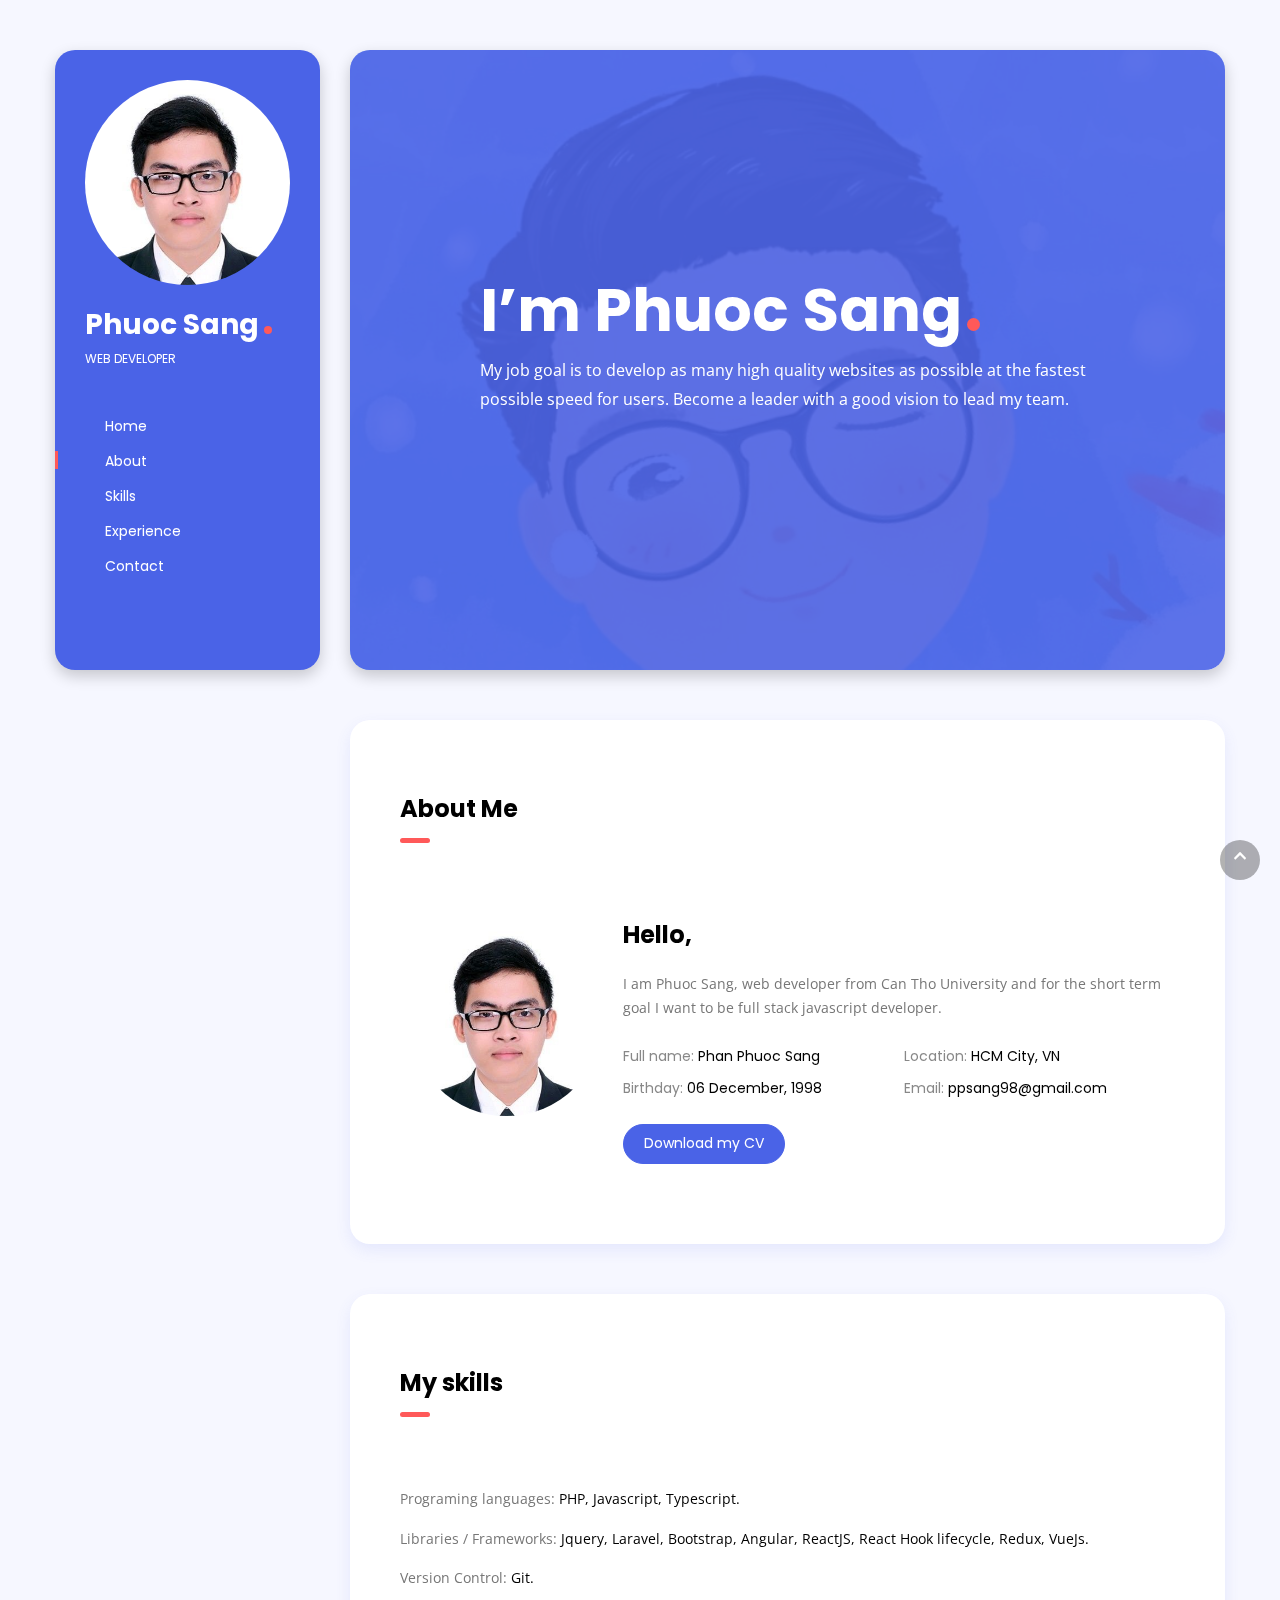
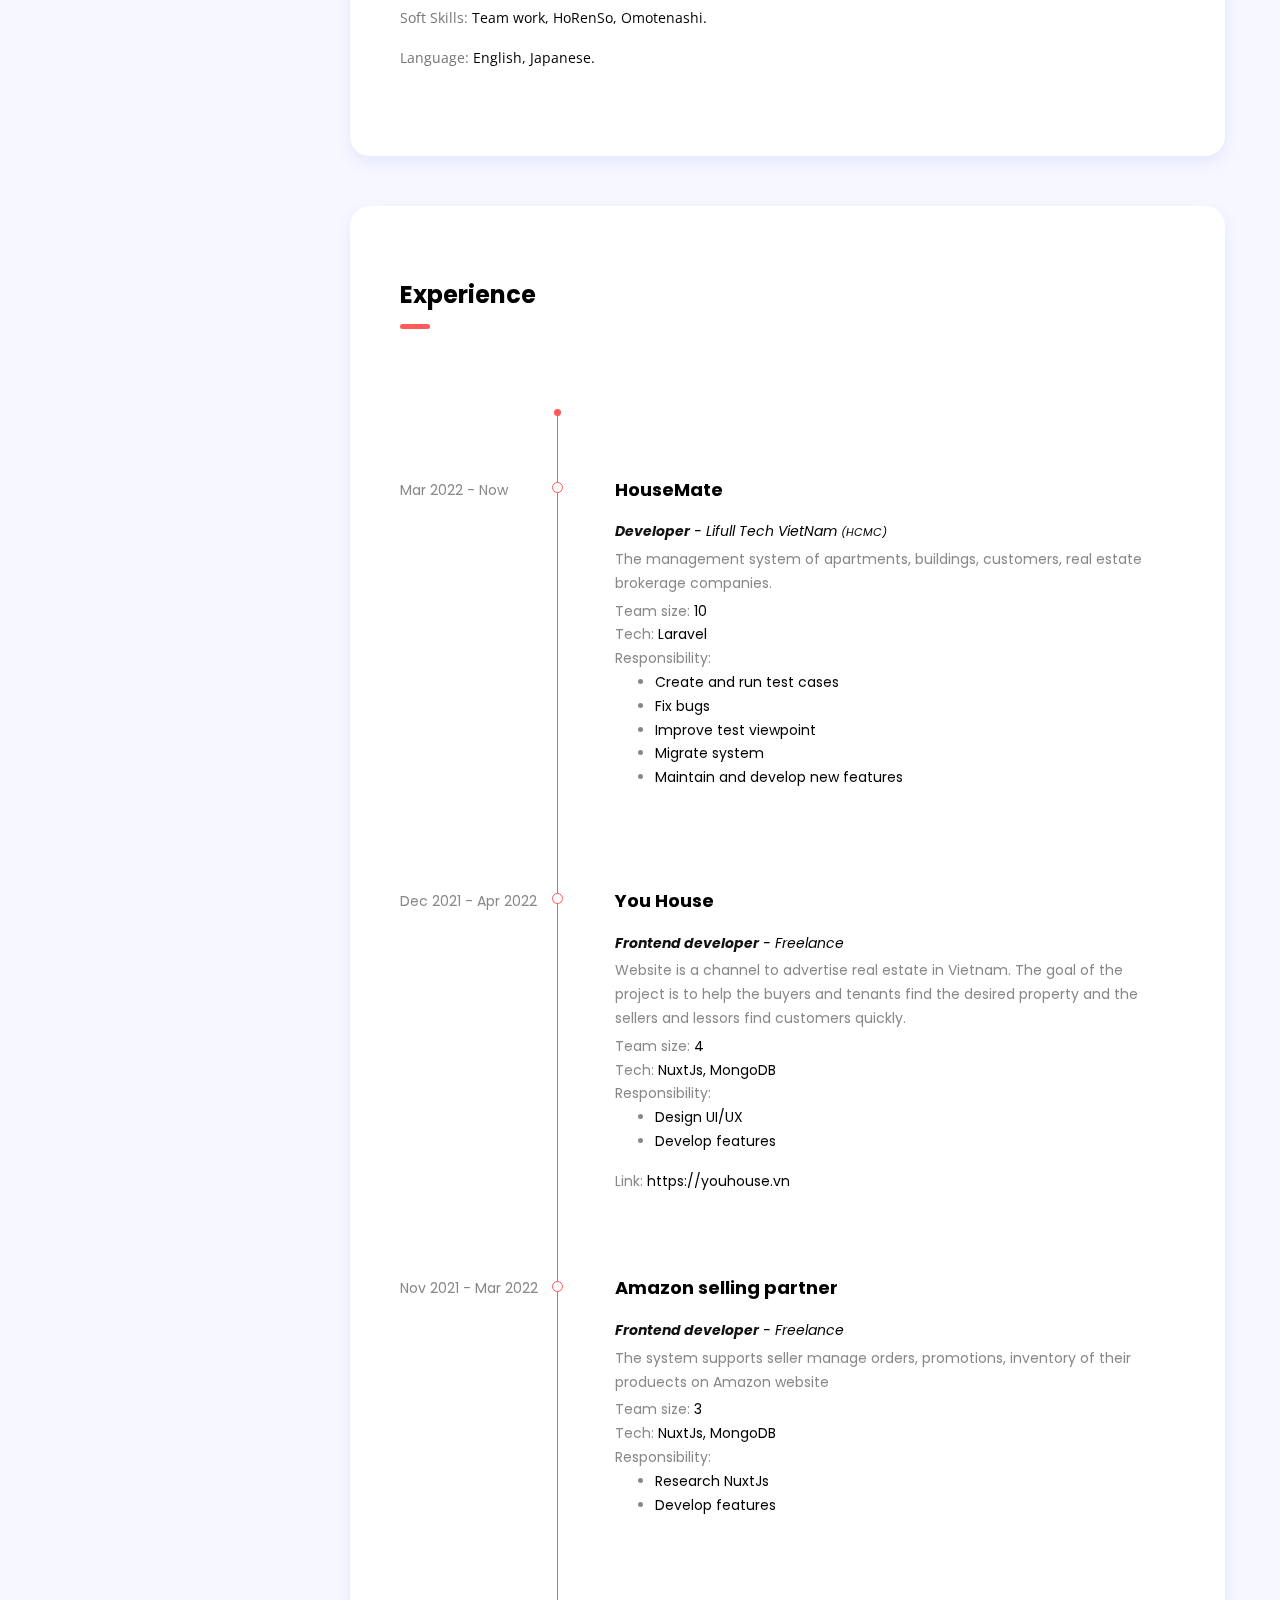
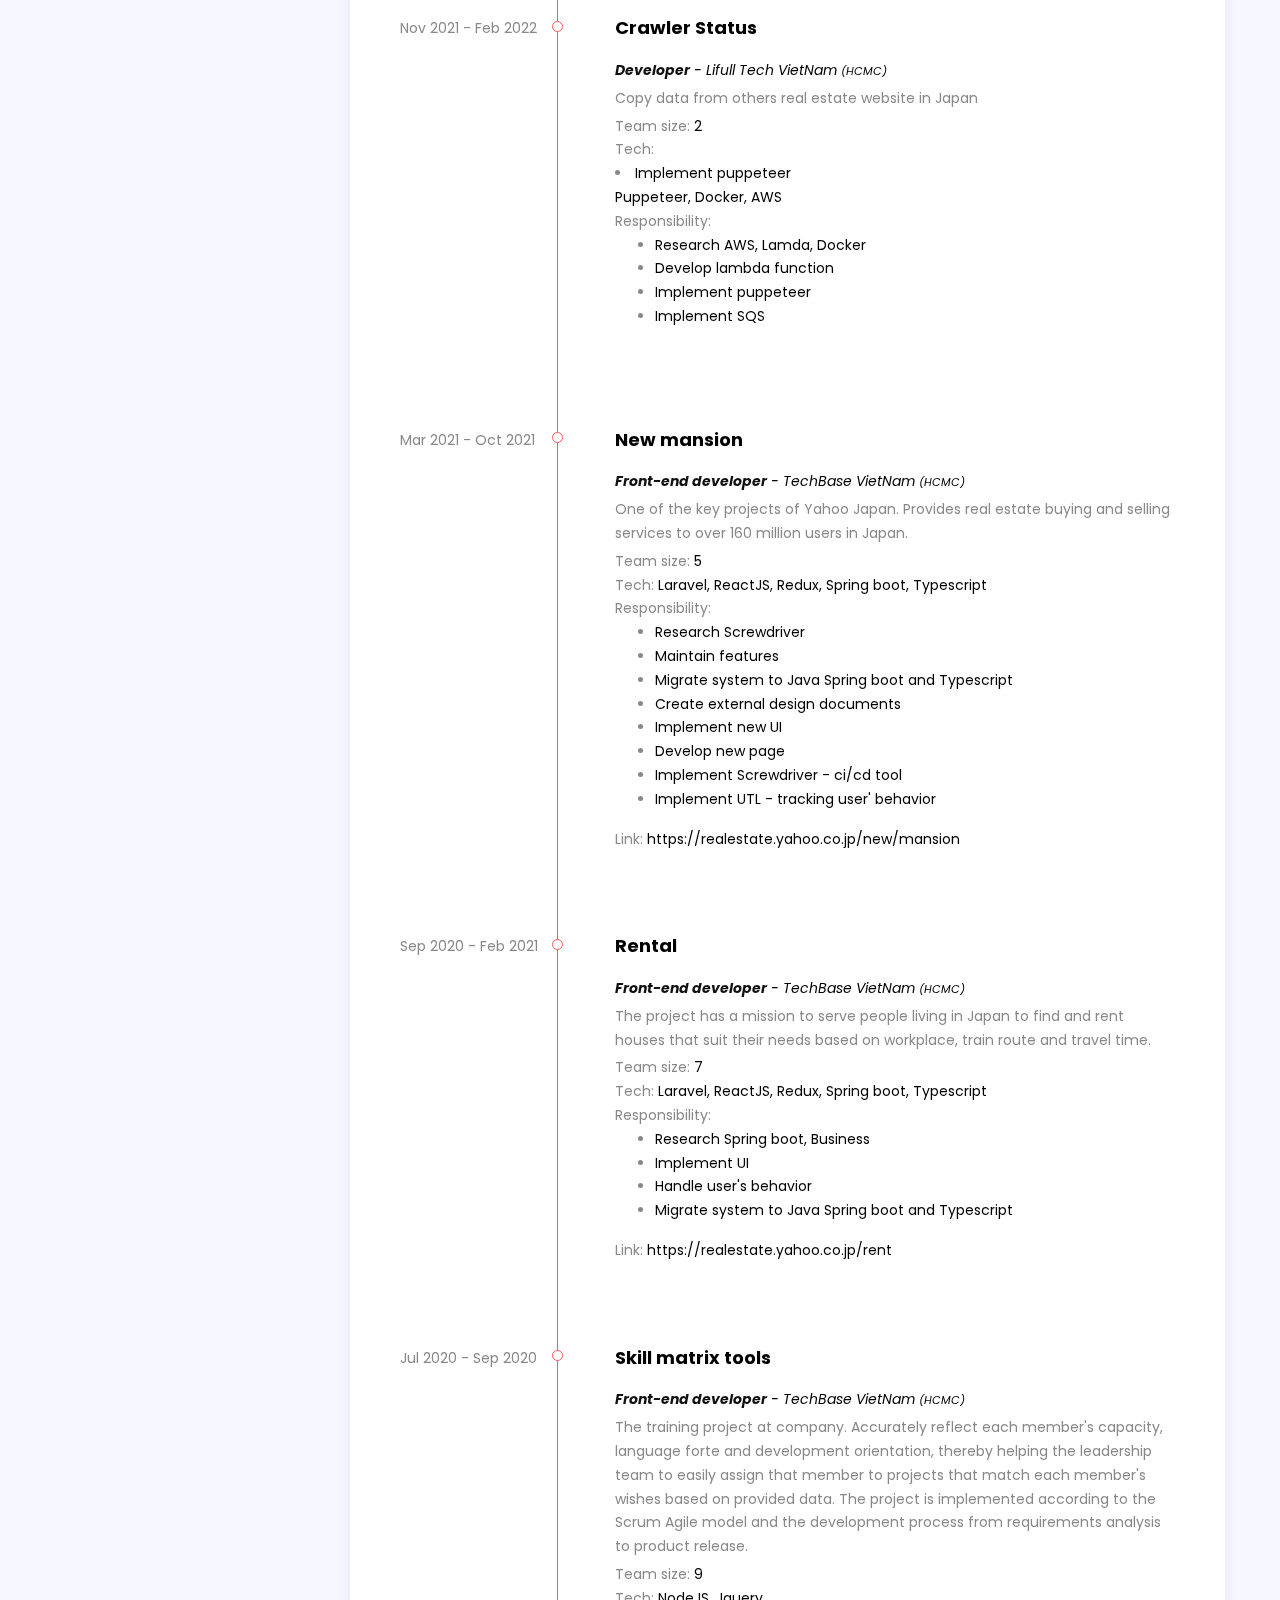
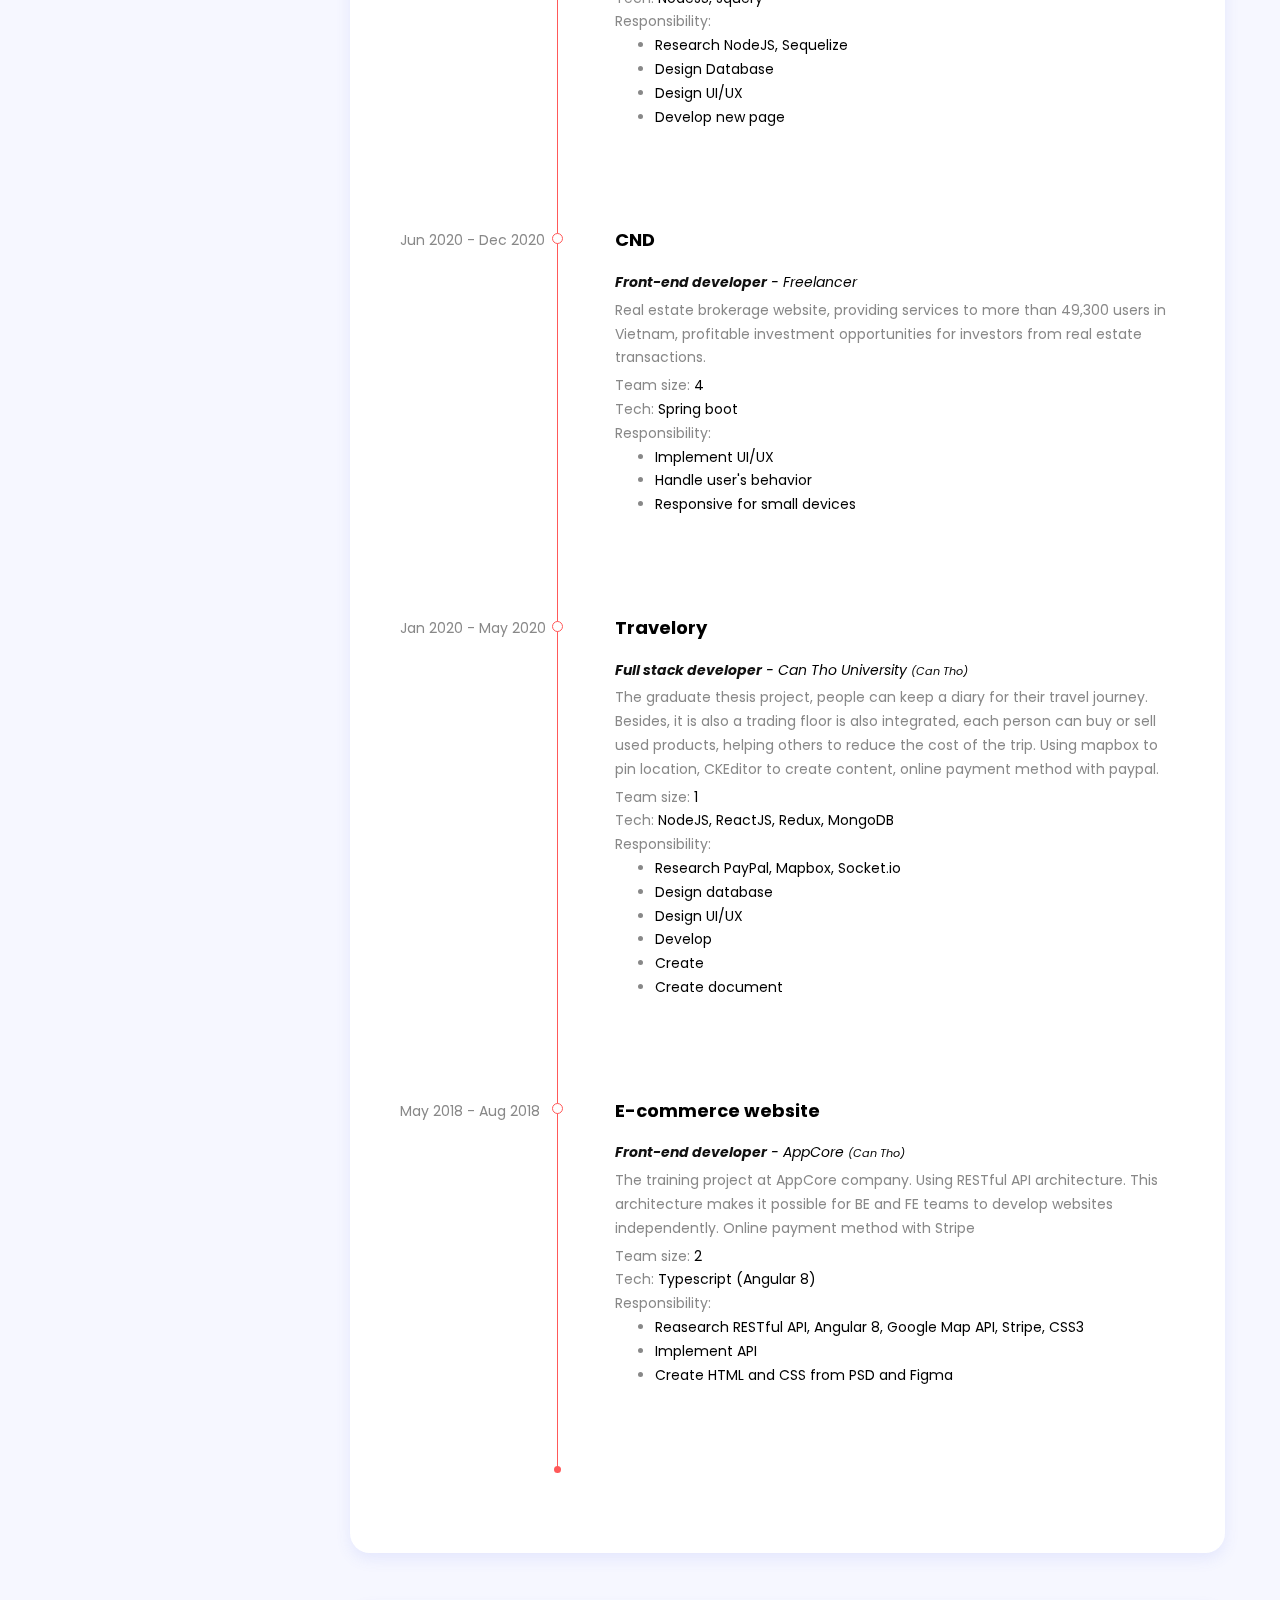
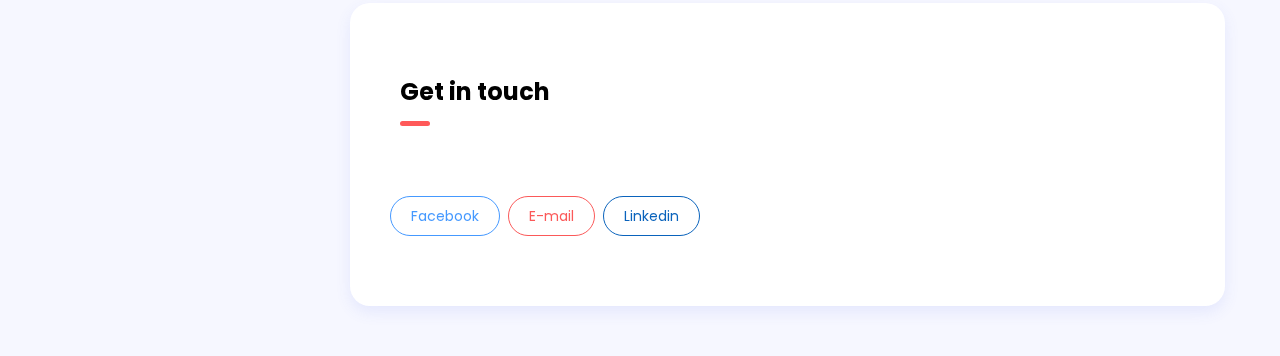
<file: index.html>
<html lang="en-US">
  <head>
    <meta charset="UTF-8" />
    <meta name="viewport" content="width=device-width, initial-scale=1.0" />
    <link rel="icon" href="./assets/image/favicon.jpg">
    <title>Phan Phước Sang</title>
    <style type="text/css">
      img.wp-smiley,
      img.emoji {
        display: inline !important;
        border: none !important;
        box-shadow: none !important;
        height: 1em !important;
        width: 1em !important;
        margin: 0 0.07em !important;
        vertical-align: -0.1em !important;
        background: none !important;
        padding: 0 !important;
      }
    </style>
    <link
      rel="stylesheet"
      href="./assets/css/bootstrap.min.css"
      type="text/css"
      media="all"
    />
    <link
      rel="stylesheet"
      href="./assets/lib/fontawesome-free-5.15.3-web/css/all.min.css"
    />
    <link
      rel="stylesheet"
      href="./assets/css/mCustomScrollbar.css"
      type="text/css"
      media="all"
    />
    <link
      rel="stylesheet"
      href="./assets/css/theme.css"
      type="text/css"
      media="all"
    />
    <link
      rel="stylesheet"
      href="./assets/css/theme-core.css"
      type="text/css"
      media="all"
    />
    <link
      rel="stylesheet"
      href="//fonts.googleapis.com/css?family=Poppins%3A400%2C400i%2C500%2C500i%2C600%2C600i%2C700%2C700i%2C800%2C800i%2C900%2C900i&amp;ver=1.0.0"
      type="text/css"
      media="all"
    />

    <link
      rel="stylesheet"
      href="./assets/lib/animations/animations.min.css"
      type="text/css"
      media="all"
    />
    <link
      rel="stylesheet"
      href="./assets/css/frontend.min.css"
      type="text/css"
      media="all"
    />
    <link
      rel="stylesheet"
      href="./assets/lib/uploads/post-1.css"
      type="text/css"
      media="all"
    />
    <link
      rel="stylesheet"
      href="./assets/lib/uploads/global.css"
      type="text/css"
      media="all"
    />
    <link
      rel="stylesheet"
      href="./assets/lib/uploads/post-99.css"
      type="text/css"
      media="all"
    />
    <link
      rel="stylesheet"
      href="https://fonts.googleapis.com/css?family=Roboto%3A100%2C100italic%2C200%2C200italic%2C300%2C300italic%2C400%2C400italic%2C500%2C500italic%2C600%2C600italic%2C700%2C700italic%2C800%2C800italic%2C900%2C900italic%7CRoboto+Slab%3A100%2C100italic%2C200%2C200italic%2C300%2C300italic%2C400%2C400italic%2C500%2C500italic%2C600%2C600italic%2C700%2C700italic%2C800%2C800italic%2C900%2C900italic%7CPoppins%3A100%2C100italic%2C200%2C200italic%2C300%2C300italic%2C400%2C400italic%2C500%2C500italic%2C600%2C600italic%2C700%2C700italic%2C800%2C800italic%2C900%2C900italic%7COpen+Sans%3A100%2C100italic%2C200%2C200italic%2C300%2C300italic%2C400%2C400italic%2C500%2C500italic%2C600%2C600italic%2C700%2C700italic%2C800%2C800italic%2C900%2C900italic&amp;display=auto&amp;ver=5.7.2"
      type="text/css"
      media="all"
    />
    <link rel="stylesheet" href="style.css" />
    <script
      type="text/javascript"
      src="./assets/js/custom.jquery.js"
    ></script>
  </head>

  <body
    class="
      home
      page-template
      page-template-page-onepage
      page-template-page-onepage-php
      page
      page-id-99
      elementor-default elementor-kit-1 elementor-page elementor-page-99
      e--ua-blink e--ua-chrome e--ua-webkit
    "
    data-elementor-device-mode="desktop"
  >
    <!-- Preloader -->
    <div id="preloader" style="display: none">
      <div class="outer">
        <div class="spinner">
          <div class="dot1"></div>
          <div class="dot2"></div>
        </div>
      </div>
    </div>

    <div class="site-wrapper">
      <div class="mobile-header py-2 px-3 mt-4">
        <button class="menu-icon mr-2">
          <span></span>
          <span></span>
          <span></span>
        </button>
        <a href="javascript:void(0)" class="logo">
          <img
            src="./assets/image/1a722eed4dbab5e4ecab_vuong.jpg"
            alt="Phuoc Sang"
            class="circle"
          />
        </a>
        <!-- logo text -->
        <a href="javascript:void(0)" class="site-title dot ml-2">Phuoc Sang</a>
      </div>

      <header class="left float-left shadow-dark" id="header">
        <button type="button" class="close" aria-label="Close">
          <span aria-hidden="true">×</span>
        </button>
        <div
          class="
            header-inner
            d-flex
            align-items-start
            flex-column
            mCustomScrollbar
            _mCS_1
            mCS_no_scrollbar
          "
        >
          <div
            id="mCSB_1"
            class="mCustomScrollBox mCS-light mCSB_vertical mCSB_inside"
            style="max-height: none"
          >
            <div
              id="mCSB_1_container"
              class="mCSB_container mCS_y_hidden mCS_no_scrollbar_y"
              style="position: relative; top: 0; left: 0"
              dir="ltr"
            >
              <a href="javascript:void(0)">
                <img
                  src="./assets/image/1a722eed4dbab5e4ecab_vuong.jpg"
                  alt="Phuoc Sang"
                  class="mCS_img_loaded"
                />
              </a>
              <!-- logo text -->
              <a href="javascript:void(0)" class="site-title dot mt-3"
                >Phuoc Sang</a
              >
              <span class="site-slogan">Web Developer</span>

              <!-- main menu -->
              <nav>
                <ul id="menu-one-page-menu" class="vertical-menu onepage-menu">
                  <li
                    id="menu-item-100"
                    class="
                      menu-item
                      menu-item-type-custom
                      menu-item-object-custom
                      menu-item-100
                    "
                  >
                    <a href="#home" class="nav-link">
                      <i class="icon-home"></i> Home</a
                    >
                  </li>
                  <li
                    id="menu-item-101"
                    class="
                      menu-item
                      menu-item-type-custom
                      menu-item-object-custom
                      menu-item-101
                    "
                  >
                    <a href="#about" class="nav-link active">
                      <i class="icon-user"></i>About</a
                    >
                  </li>
                  <li
                    id="menu-item-102"
                    class="
                      menu-item
                      menu-item-type-custom
                      menu-item-object-custom
                      menu-item-102
                    "
                  >
                    <a href="#skills" class="nav-link"
                      ><i class="icon-bulb"></i>Skills</a
                    >
                  </li>
                  <li
                    id="menu-item-103"
                    class="
                      menu-item
                      menu-item-type-custom
                      menu-item-object-custom
                      menu-item-103
                    "
                  >
                    <a href="#experience" class="nav-link"
                      ><i class="icon-graduation"></i>Experience</a
                    >
                  </li>
                  <li
                    id="menu-item-106"
                    class="
                      menu-item
                      menu-item-type-custom
                      menu-item-object-custom
                      menu-item-106
                    "
                  >
                    <a href="#contact" class="nav-link"
                      ><i class="icon-phone"></i>Contact</a
                    >
                  </li>
                </ul>
              </nav>
            </div>
          </div>
        </div>
      </header>

      <!-- main layout -->
      <main class="content float-right">
        <div class="elementor elementor-99">
          <div class="elementor-section-wrap">
            <section
              class="
                elementor-section
                elementor-top-section
                elementor-element
                elementor-element-4c708fc4
                elementor-section-height-min-height
                shadow-dark
                elementor-section-boxed
                elementor-section-height-default
                elementor-section-items-middle
                custom-padding
              "
              id="home"
              data-settings='{"background_background":"classic"}'
            >
              <div class="elementor-background-overlay"></div>
              <div class="elementor-container elementor-column-gap-default">
                <div
                  class="
                    elementor-column
                    elementor-col-100
                    elementor-top-column
                    elementor-element
                    elementor-element-16f8415c
                  "
                >
                  <div
                    class="elementor-widget-wrap elementor-element-populated"
                  >
                    <div
                      class="
                        elementor-element elementor-element-62857127
                        elementor-widget__width-auto
                        elementor-widget elementor-widget-heading
                      "
                    >
                      <div class="elementor-widget-container">
                        <h1
                          class="elementor-heading-title elementor-size-default"
                        >
                          I’m Phuoc Sang<span class="dot"></span>
                        </h1>
                      </div>
                    </div>
                    <div
                      class="
                        elementor-element
                        elementor-element-938e93
                        elementor-widget
                        elementor-widget-text-editor
                      "
                    >
                      <div class="elementor-widget-container">
                        <p>
                          My job goal is to develop as many high quality
                          websites as possible at the fastest possible speed for
                          users. Become a leader with a good vision to lead my
                          team.
                        </p>
                      </div>
                    </div>
                  </div>
                </div>
              </div>
            </section>
            <section
              class="
                elementor-section
                elementor-top-section
                elementor-element
                elementor-element-60975329
                shadow-blue
                elementor-section-boxed
                elementor-section-height-default
                elementor-section-height-default
                active
                custom-padding
              "
              id="about"
              data-settings='{"background_background":"classic"}'
            >
              <div class="elementor-container elementor-column-gap-default">
                <div
                  class="
                    elementor-column
                    elementor-col-100
                    elementor-top-column
                    elementor-element
                    elementor-element-2ba7cc3a
                  "
                >
                  <div
                    class="elementor-widget-wrap elementor-element-populated"
                  >
                    <div
                      class="
                        elementor-element
                        elementor-element-33c531f0
                        elementor-widget
                        elementor-widget-bako-section-title
                      "
                    >
                      <div class="elementor-widget-container">
                        <h3 class="section-title">About Me</h3>
                      </div>
                    </div>
                    <div
                      class="
                        elementor-element
                        elementor-element-5e6ad64e
                        elementor-widget
                        elementor-widget-spacer
                      "
                    >
                      <div class="elementor-widget-container">
                        <div class="elementor-spacer">
                          <div class="elementor-spacer-inner"></div>
                        </div>
                      </div>
                    </div>
                    <div
                      class="elementor-container elementor-column-gap-default"
                    >
                      <div
                        class="
                          elementor-column
                          elementor-col-33
                          elementor-inner-column
                          elementor-element
                          elementor-element-4ea1a3b2
                        "
                      >
                        <div
                          class="
                            elementor-widget-wrap elementor-element-populated
                          "
                        >
                          <div
                            class="
                              elementor-element
                              elementor-element-48128f48
                              elementor-widget
                              elementor-widget-image
                            "
                          >
                            <div class="elementor-widget-container">
                              <img
                                width="1"
                                height="1"
                                src="./assets/image/1a722eed4dbab5e4ecab_vuong.jpg"
                                class="attachment-large size-large"
                                alt=""
                                loading="lazy"
                              />
                            </div>
                          </div>
                        </div>
                      </div>
                      <div
                        class="
                          elementor-column
                          elementor-col-66
                          elementor-inner-column
                          elementor-element
                          elementor-element-5672f9e9
                        "
                      >
                        <div
                          class="
                            elementor-widget-wrap elementor-element-populated
                          "
                        >
                          <div
                            class="
                              elementor-element
                              elementor-element-406e560f
                              elementor-widget
                              elementor-widget-heading
                            "
                          >
                            <div class="elementor-widget-container">
                              <h2
                                class="
                                  elementor-heading-title elementor-size-default
                                "
                              >
                                Hello,
                              </h2>
                            </div>
                          </div>
                          <div
                            class="
                              elementor-element
                              elementor-element-10f3fd70
                              elementor-widget
                              elementor-widget-spacer
                            "
                          >
                            <div class="elementor-widget-container">
                              <div class="elementor-spacer">
                                <div class="elementor-spacer-inner"></div>
                              </div>
                            </div>
                          </div>
                          <div
                            class="
                              elementor-element
                              elementor-element-204d7653
                              elementor-widget
                              elementor-widget-text-editor
                            "
                          >
                            <div class="elementor-widget-container">
                              <p>
                                I am Phuoc Sang, web developer from Can Tho
                                University and for the short term goal I want to be full stack javascript developer.
                              </p>
                            </div>
                          </div>
                          <div
                            class="
                              elementor-element
                              elementor-element-7cb6a114
                              elementor-widget
                              elementor-widget-spacer
                            "
                          >
                            <div class="elementor-widget-container">
                              <div class="elementor-spacer">
                                <div class="elementor-spacer-inner"></div>
                              </div>
                            </div>
                          </div>
                          <div
                            class="
                              elementor-element
                              elementor-element-9c893e5
                              elementor-widget
                              elementor-widget-html
                            "
                          >
                            <div class="elementor-widget-container">
                              <div class="row">
                                <div class="col-md-6">
                                  <p class="mb-2">
                                    Full name:
                                    <span class="text-dark"
                                      >Phan Phuoc Sang</span
                                    >
                                  </p>
                                  <p class="mb-0">
                                    Birthday:
                                    <span class="text-dark"
                                      >06 December, 1998</span
                                    >
                                  </p>
                                </div>
                                <div class="col-md-6 mt-2 mt-md-0 mt-sm-2">
                                  <p class="mb-2">
                                    Location:
                                    <span class="text-dark">HCM City, VN</span>
                                  </p>
                                  <p class="mb-0">
                                    Email:
                                    <span class="text-dark"
                                      >ppsang98@gmail.com</span
                                    >
                                  </p>
                                </div>
                              </div>
                            </div>
                          </div>
                          <div
                            class="
                              elementor-element
                              elementor-element-65f04aac
                              elementor-widget
                              elementor-widget-spacer
                            "
                          >
                            <div class="elementor-widget-container">
                              <div class="elementor-spacer">
                                <div class="elementor-spacer-inner"></div>
                              </div>
                            </div>
                          </div>
                          <div
                            class="
                              elementor-element elementor-element-23dd7464
                              elementor-widget__width-auto
                              elementor-widget elementor-widget-bako-button
                            "
                          >
                            <div class="elementor-widget-container">
                              <a href="https://drive.google.com/u/1/uc?id=19qk39ljQH0lYcpLq5TTpLuCyTEYXk4xC&export=download" class="btn btn-icon cv" download="download">
                                <span class="text">Download my CV</span>
                                <span class="icon">
                                  <i class="fas fa-file-download"></i>
                                </span>
                              </a>
                            </div>
                          </div>
                        </div>
                      </div>
                    </div>
                  </div>
                </div>
              </div>
            </section>
            <section
              class="
                elementor-section
                elementor-top-section
                elementor-element
                elementor-element-3bfffd13
                shadow-blue
                elementor-section-boxed
                elementor-section-height-default
                elementor-section-height-default
                custom-padding
              "
              id="skills"
              data-settings='{"background_background":"classic"}'
            >
              <div class="elementor-container elementor-column-gap-default">
                <div
                  class="
                    elementor-column
                    elementor-col-100
                    elementor-top-column
                    elementor-element
                    elementor-element-753d8688
                  "
                >
                  <div
                    class="elementor-widget-wrap elementor-element-populated"
                  >
                    <div
                      class="
                        elementor-element
                        elementor-element-16e27996
                        elementor-widget
                        elementor-widget-bako-section-title
                      "
                    >
                      <div class="elementor-widget-container">
                        <h3 class="section-title">My skills</h3>
                      </div>
                    </div>
                    <div
                      class="
                        elementor-element
                        elementor-element-15149a5b
                        elementor-widget
                        elementor-widget-spacer
                      "
                    >
                      <div class="elementor-widget-container">
                        <div class="elementor-spacer">
                          <div class="elementor-spacer-inner"></div>
                        </div>
                      </div>
                    </div>
                    <div
                      class="
                        elementor-element
                        elementor-element-3a875a52
                        elementor-widget
                        elementor-widget-text-editor
                      "
                    >
                      <div class="elementor-widget-container">
                        <p>
                          Programing languages:
                          <span class="text-dark">
                            PHP, Javascript, Typescript.
                          </span>
                        </p>
                      </div>
                      <div class="elementor-widget-container">
                        <p>
                          Libraries / Frameworks:
                          <span class="text-dark">
                            Jquery, Laravel, Bootstrap, Angular, ReactJS,
                            React Hook lifecycle, Redux, VueJs.
                          </span>
                        </p>
                      </div>
                      <div class="elementor-widget-container">
                        <p>
                          Version Control: 
                          <span class="text-dark">
                            Git.
                          </span>
                        </p>
                      </div>
                      <div class="elementor-widget-container">
                        <p>
                          Soft Skills:
                          <span class="text-dark">
                            Team work, HoRenSo, Omotenashi.
                          </span>
                        </p>
                      </div>
                      <div class="elementor-widget-container">
                        <p>
                          Language:
                          <span class="text-dark"> English, Japanese. </span>
                        </p>
                      </div>
                    </div>
                  </div>
                </div>
              </div>
            </section>
            <section
              class="
                elementor-section
                elementor-top-section
                elementor-element
                elementor-element-3d2cd1cb
                shadow-blue
                elementor-section-boxed
                elementor-section-height-default
                elementor-section-height-default
                custom-padding
              "
              id="experience"
              data-settings='{"background_background":"classic"}'
            >
              <div class="elementor-container elementor-column-gap-default">
                <div
                  class="
                    elementor-column
                    elementor-col-100
                    elementor-top-column
                    elementor-element
                    elementor-element-6edf9b6b
                  "
                >
                  <div
                    class="elementor-widget-wrap elementor-element-populated"
                  >
                    <div
                      class="
                        elementor-element
                        elementor-element-1b1255c8
                        elementor-widget
                        elementor-widget-bako-section-title
                      "
                    >
                      <div class="elementor-widget-container">
                        <h3 class="section-title">Experience</h3>
                      </div>
                    </div>
                    <div
                      class="
                        elementor-element
                        elementor-element-2ed6ea9
                        elementor-widget
                        elementor-widget-spacer
                      "
                    >
                      <div class="elementor-widget-container">
                        <div class="elementor-spacer">
                          <div class="elementor-spacer-inner"></div>
                        </div>
                      </div>
                    </div>
                    <div
                      class="
                        elementor-element
                        elementor-element-62b8738
                        elementor-widget
                        elementor-widget-bako-timeline
                      "
                    >
                      <div class="elementor-widget-container">
                        <div class="timeline">
                          <div class="entry">
                            <div class="title">
                              <span>Mar 2022 - Now</span>
                            </div>
                            <div class="body">
                              <h4 class="mt-0">HouseMate</h4>
                              <p class="text-dark">
                                <i><strong>Developer</strong> -
                                  Lifull Tech VietNam <small>(HCMC)</small></i>
                              </p>
                              <p class="my-1">
                                The management system of apartments, buildings, customers, real estate brokerage companies.
                              </p>
                              <p class="mb-0">
                                Team size:
                                <span class="text-dark">10</span>
                              </p>
                              <p class="mb-0">
                                Tech:
                                <span class="text-dark">Laravel</span>
                              </p>
                              <p class="mb-0">
                                Responsibility:
                              </p>
                              <ul>
                                <li><span class="text-dark">Create and run test cases</span></li>
                                <li><span class="text-dark">Fix bugs</span></li>
                                <li><span class="text-dark">Improve test viewpoint</span></li>
                                <li><span class="text-dark">Migrate system</span></li>
                                <li><span class="text-dark">Maintain and develop new features</span></li>
                              </ul>
                            </div>
                          </div>
                          <div class="entry">
                            <div class="title">
                              <span>Dec 2021 - Apr 2022</span>
                            </div>
                            <div class="body">
                              <h4 class="mt-0">You House</h4>
                              <p class="text-dark">
                                <i><strong>Frontend developer</strong> - Freelance</i>
                              </p>
                              <p class="my-1">
                                Website is a channel to advertise real estate in Vietnam. The
                                goal of the project is to help the buyers and tenants find the
                                desired property and the sellers and lessors find customers
                                quickly.
                              </p>
                              <p class="mb-0">
                                Team size:
                                <span class="text-dark">4</span>
                              </p>
                              <p class="mb-0">
                                Tech:
                                <span class="text-dark">NuxtJs, MongoDB</span>
                              </p>
                              <p class="mb-0">Responsibility:</p>
                              <ul>
                                <li><span class="text-dark">Design UI/UX</span></li>
                                <li><span class="text-dark">Develop features</span></li>
                              </ul>
                              <p class="mb-0">
                                Link:
                                <a href="https://youhouse.vn/" target="_blank"><span class="text-dark">https://youhouse.vn</span></a>
                              </p>
                            </div>
                          </div>
                          <div class="entry">
                            <div class="title">
                              <span>Nov 2021 - Mar 2022</span>
                            </div>
                            <div class="body">
                              <h4 class="mt-0">Amazon selling partner</h4>
                              <p class="text-dark">
                                <i><strong>Frontend developer</strong> - Freelance</i>
                              </p>
                              <p class="my-1">
                                The system supports seller manage orders, promotions, inventory of their produects on Amazon website
                              </p>
                              <p class="mb-0">
                                Team size:
                                <span class="text-dark">3</span>
                              </p>
                              <p class="mb-0">
                                Tech:
                                <span class="text-dark">NuxtJs, MongoDB</span>
                              </p>
                              <p class="mb-0">Responsibility:</p>
                              <ul>
                                <li><span class="text-dark">Research NuxtJs</span></li>
                                <li><span class="text-dark">Develop features</span></li>
                              </ul>
                            </div>
                          </div>
                          <div class="entry">
                            <div class="title">
                              <span>Nov 2021 - Feb 2022</span>
                            </div>
                            <div class="body">
                              <h4 class="mt-0">Crawler Status</h4>
                              <p class="text-dark">
                                <i><strong>Developer</strong> -
                                  Lifull Tech VietNam <small>(HCMC)</small></i>
                              </p>
                              <p class="my-1">
                                Copy data from others real estate website in Japan
                              </p>
                              <p class="mb-0">
                                Team size:
                                <span class="text-dark">2</span>
                              </p>
                              <p class="mb-0">
                                Tech:
                                <li><span class="text-dark">Implement puppeteer</span></li>
                                <span class="text-dark">Puppeteer, Docker, AWS</span>
                              </p>
                              <p class="mb-0">Responsibility:</p>
                              <ul>
                                <li><span class="text-dark">Research AWS, Lamda, Docker</span></li>
                                <li><span class="text-dark">Develop lambda function</span></li>
                                <li><span class="text-dark">Implement puppeteer</span></li>
                                <li><span class="text-dark">Implement SQS</span></li>
                              </ul>
                            </div>
                          </div>
                          <div class="entry">
                            <div class="title">
                              <span>Mar 2021 - Oct 2021</span>
                            </div>
                            <div class="body">
                              <h4 class="mt-0">New mansion</h4>
                              <p class="text-dark">
                                <i><strong>Front-end developer</strong> -
                                  TechBase VietNam <small>(HCMC)</small></i>
                              </p>
                              <p class="my-1">
                                One of the key projects of Yahoo Japan. Provides
                                real estate buying and selling services to over
                                160 million users in Japan.
                              </p>
                              <p class="mb-0">
                                Team size:
                                <span class="text-dark">5</span>
                              </p>
                              <p class="mb-0">
                                Tech:
                                <span class="text-dark">Laravel, ReactJS, Redux, Spring boot, Typescript</span>
                              </p>
                              <p class="mb-0">Responsibility:</p>
                              <ul>
                                <li><span class="text-dark">Research Screwdriver</span></li>
                                <li><span class="text-dark">Maintain features</span></li>
                                <li><span class="text-dark">Migrate system to Java Spring boot and Typescript</span></li>
                                <li><span class="text-dark">Create external design documents</span></li>
                                <li><span class="text-dark">Implement new UI</span></li>
                                <li><span class="text-dark">Develop new page</span></li>
                                <li><span class="text-dark">Implement Screwdriver - ci/cd tool</span></li>
                                <li><span class="text-dark">Implement UTL - tracking user' behavior</span></li>
                              </ul>
                              <p class="mb-0">
                                Link:
                                <a href="https://realestate.yahoo.co.jp/new/mansion/" target="_blank"><span class="text-dark">https://realestate.yahoo.co.jp/new/mansion</span></a>
                              </p>
                            </div>
                          </div>
                          <div class="entry">
                            <div class="title">
                              <span>Sep 2020 - Feb 2021</span>
                            </div>
                            <div class="body">
                              <h4 class="mt-0">Rental</h4>
                              <p class="text-dark">
                                <i><strong>Front-end developer</strong> -
                                  TechBase VietNam <small>(HCMC)</small></i>
                              </p>
                              <p class="my-1">
                                The project has a mission to serve people living
                                in Japan to find and rent houses that suit their
                                needs based on workplace, train route and travel
                                time.
                              </p>
                              <p class="mb-0">
                                Team size:
                                <span class="text-dark">7</span>
                              </p>
                              <p class="mb-0">
                                Tech:
                                <span class="text-dark">Laravel, ReactJS, Redux, Spring boot, Typescript</span>
                              </p>
                              <p class="mb-0">
                                Responsibility:
                              </p>
                              <ul>
                                <li><span class="text-dark">Research Spring boot, Business</span></li>
                                <li><span class="text-dark">Implement UI</span></li>
                                <li><span class="text-dark">Handle user's behavior</span></li>
                                <li><span class="text-dark">Migrate system to Java Spring boot and Typescript</span></li>
                              </ul>
                              <p class="mb-0">
                                Link:
                                <a href="https://realestate.yahoo.co.jp/rent/" target="_blank"><span class="text-dark">https://realestate.yahoo.co.jp/rent</span></a>
                              </p>
                            </div>
                          </div>
                          <div class="entry">
                            <div class="title">
                              <span>Jul 2020 - Sep 2020</span>
                            </div>
                            <div class="body">
                              <h4 class="mt-0">Skill matrix tools</h4>
                              <p class="text-dark">
                                <i><strong>Front-end developer</strong> -
                                  TechBase VietNam <small>(HCMC)</small></i>
                              </p>
                              <p class="my-1">
                                The training project at company. Accurately
                                reflect each member's capacity, language forte
                                and development orientation, thereby helping the
                                leadership team to easily assign that member to
                                projects that match each member's wishes based
                                on provided data. The project is implemented
                                according to the Scrum Agile model and the
                                development process from requirements analysis
                                to product release.
                              </p>
                              <p class="mb-0">
                                Team size:
                                <span class="text-dark">9</span>
                              </p>
                              <p class="mb-0">
                                Tech:
                                <span class="text-dark">NodeJS, Jquery</span>
                              </p>
                              <p class="mb-0">
                                Responsibility:
                              </p>
                              <ul>
                                <li><span class="text-dark">Research NodeJS, Sequelize</span></li>
                                <li><span class="text-dark">Design Database</span></li>
                                <li><span class="text-dark">Design UI/UX</span></li>
                                <li><span class="text-dark">Develop new page</span></li>
                              </ul>
                            </div>
                          </div>
                          <div class="entry">
                            <div class="title">
                              <span>Jun 2020 - Dec 2020</span>
                            </div>
                            <div class="body">
                              <h4 class="mt-0">CND</h4>
                              <p class="text-dark">
                                <i><strong>Front-end developer</strong> -
                                  Freelancer</i>
                              </p>
                              <p class="my-1">
                                Real estate brokerage website, providing services to more than 49,300 users in Vietnam, profitable investment opportunities for investors from real estate transactions.
                              </p>
                              <p class="mb-0">
                                Team size:
                                <span class="text-dark">4</span>
                              </p>
                              <p class="mb-0">
                                Tech:
                                <span class="text-dark">Spring boot</span>
                              </p>
                              <p class="mb-0">
                                Responsibility:
                              </p>
                              <ul>
                                <li><span class="text-dark">Implement UI/UX</span></li>
                                <li><span class="text-dark">Handle user's behavior</span></li>
                                <li><span class="text-dark">Responsive for small devices</span></li>
                              </ul>
                            </div>
                          </div>
                          <div class="entry">
                            <div class="title">
                              <span>Jan 2020 - May 2020</span>
                            </div>
                          <div class="body">
                            <h4 class="mt-0">Travelory</h4>
                            <p class="text-dark">
                              <i><strong>Full stack developer</strong> - Can
                                Tho University <small>(Can Tho)</small></i>
                            </p>
                            <p class="my-1">
                              The graduate thesis project, people can keep a
                              diary for their travel journey. Besides, it is
                              also a trading floor is also integrated, each
                              person can buy or sell used products, helping
                              others to reduce the cost of the trip. Using
                              mapbox to pin location, CKEditor to create
                              content, online payment method with paypal.
                            </p>
                            <p class="mb-0">
                              Team size:
                              <span class="text-dark">1</span>
                            </p>
                            <p class="mb-0">
                              Tech:
                              <span class="text-dark">NodeJS, ReactJS, Redux, MongoDB</span>
                            </p>
                            <p class="mb-0">
                              Responsibility:
                            </p>
                            <ul>
                              <li><span class="text-dark">Research PayPal, Mapbox, Socket.io</span></li>
                              <li><span class="text-dark">Design database</span></li>
                              <li><span class="text-dark">Design UI/UX</span></li>
                              <li><span class="text-dark">Develop</span></li>
                              <li><span class="text-dark">Create </span></li>
                              <li><span class="text-dark">Create document</span></li>
                            </ul>
                          </div>
                          </div>
                          <div class="entry">
                            <div class="title">
                              <span>May 2018 - Aug 2018</span>
                            </div>
                            <div class="body">
                              <h4 class="mt-0">E-commerce website</h4>
                              <p class="text-dark">
                                <i><strong>Front-end developer</strong> - AppCore
                                  <small>(Can Tho)</small></i>
                              </p>
                              <p class="my-1">
                                The training project at AppCore company. Using
                                RESTful API architecture. This architecture
                                makes it possible for BE and FE teams to develop
                                websites independently. Online payment method
                                with Stripe
                              </p>
                              <p class="mb-0">
                                Team size:
                                <span class="text-dark">2</span>
                              </p>
                              <p class="mb-0">
                                Tech:
                                <span class="text-dark">Typescript (Angular 8)</span>
                              </p>
                              <p class="mb-0">
                                Responsibility:
                              </p>
                              <ul>
                                <li><span class="text-dark">Reasearch RESTful API, Angular 8, Google Map API, Stripe, CSS3</span></li>
                                <li><span class="text-dark">Implement API</span></li>
                                <li><span class="text-dark">Create HTML and CSS from PSD and Figma</span></li>
                              </ul>
                            </div>
                          </div>
                          <span class="timeline-line"></span>
                        </div>
                      </div>
                    </div>
                  </div>
                </div>
              </div>
            </section>

            <section
              class="
                elementor-section
                elementor-top-section
                elementor-element
                elementor-element-56ac8e4
                shadow-blue
                elementor-section-boxed
                elementor-section-height-default
                elementor-section-height-default
                custom-padding
              "
              id="contact"
              data-settings='{"background_background":"classic"}'
            >
              <div class="elementor-container elementor-column-gap-default">
                <div
                  class="
                    elementor-column
                    elementor-col-100
                    elementor-top-column
                    elementor-element
                    elementor-element-46a1341c
                  "
                >
                  <div
                    class="elementor-widget-wrap elementor-element-populated"
                  >
                    <div
                      class="
                        elementor-element
                        elementor-element-2b8f1bfe
                        elementor-widget
                        elementor-widget-bako-section-title
                      "
                    >
                      <div class="elementor-widget-container">
                        <h3 class="section-title">Get in touch</h3>
                      </div>
                    </div>
                    <div
                      class="
                        elementor-element
                        elementor-element-440e8dfb
                        elementor-widget
                        elementor-widget-spacer
                      "
                    >
                      <div class="elementor-widget-container">
                        <div class="elementor-spacer">
                          <div class="elementor-spacer-inner"></div>
                        </div>
                      </div>
                    </div>
                    <section
                      class="
                        elementor-section
                        elementor-inner-section
                        elementor-element
                        elementor-element-504d1579
                        elementor-section-boxed
                        elementor-section-height-default
                        elementor-section-height-default
                      "
                    >
                      <div
                        class="d-flex justify-contents-between quick-link"
                      >
                        <a
                          class="btn btn-icon facebook"
                          href="https://www.facebook.com/psang98.kyo"
                        >
                          <span class="text">Facebook</span>
                          <span class="icon"
                            ><i class="fab fa-facebook-square"></i
                          ></span>
                        </a>
                        <a
                          class="btn btn-icon google ml-2"
                          href="mailto:ppsang98@gmail.com"
                        >
                          <span class="text">E-mail</span>
                          <span class="icon"
                            ><i class="fas fa-envelope"></i
                          ></span>
                        </a>
                        <a class="btn btn-icon linkedin ml-2" href="www.linkedin.com/in/ppsang-kyo">
                          <span class="text">Linkedin</span>
                          <span class="icon"
                            ><i class="fab fa-linkedin"></i>
                          </span>
                        </a>
                      </div>
                    </section>
                  </div>
                </div>
              </div>
            </section>
          </div>
        </div>
      </main>
    </div>
    <!-- end site wrapper-->

    <!-- Go to top button -->
    <a href="javascript:" id="return-to-top" style="display: inline"
      ><i class="fa fa-chevron-up"></i
    ></a>
    <script
      type="text/javascript"
      src="./assets/js/jquery.mCustomScrollbar.concat.min.js"
      id="mCustomScrollbar-js"
    ></script>
    <script
      type="text/javascript"
      src="./assets/js/custom.js"
      id="bako-custom-js-js"
    ></script>
    <!-- <script src="/assets/js/jquery.min.js"></script> -->
  </body>
</html>
</file>
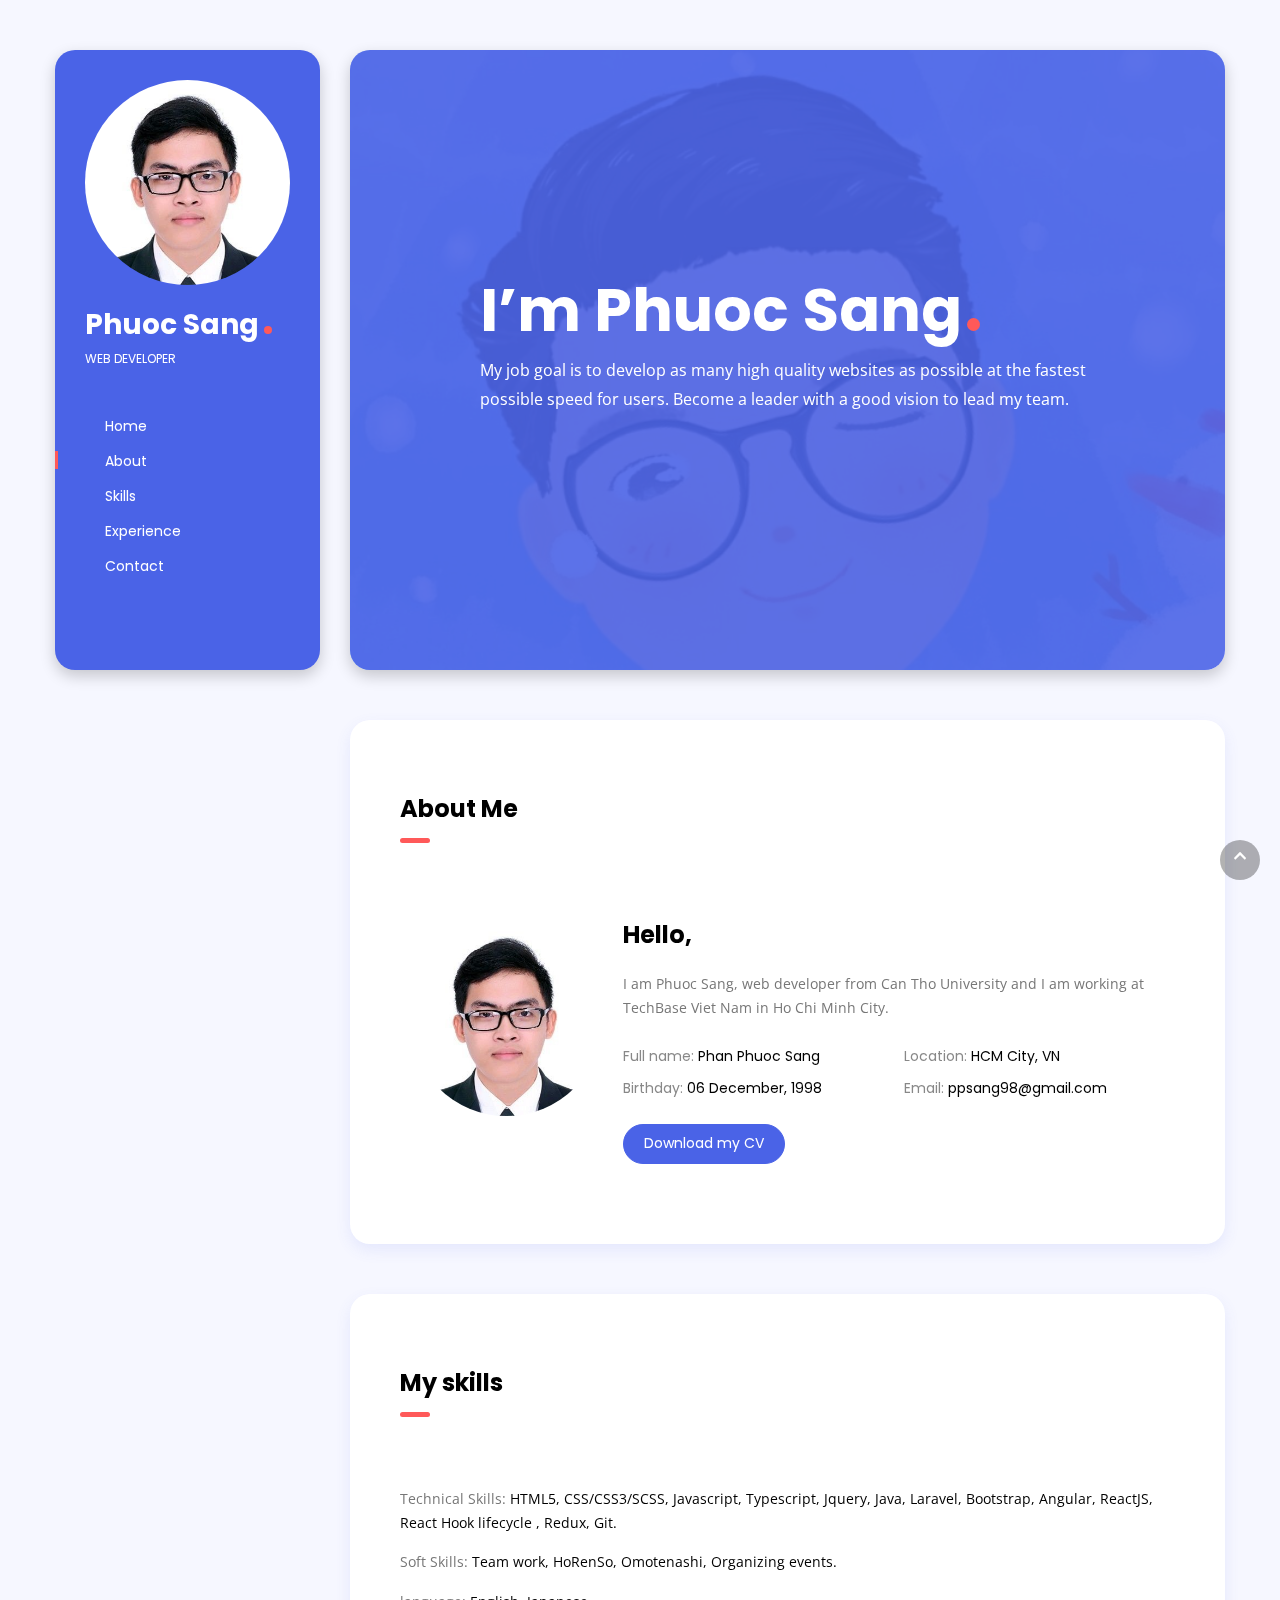
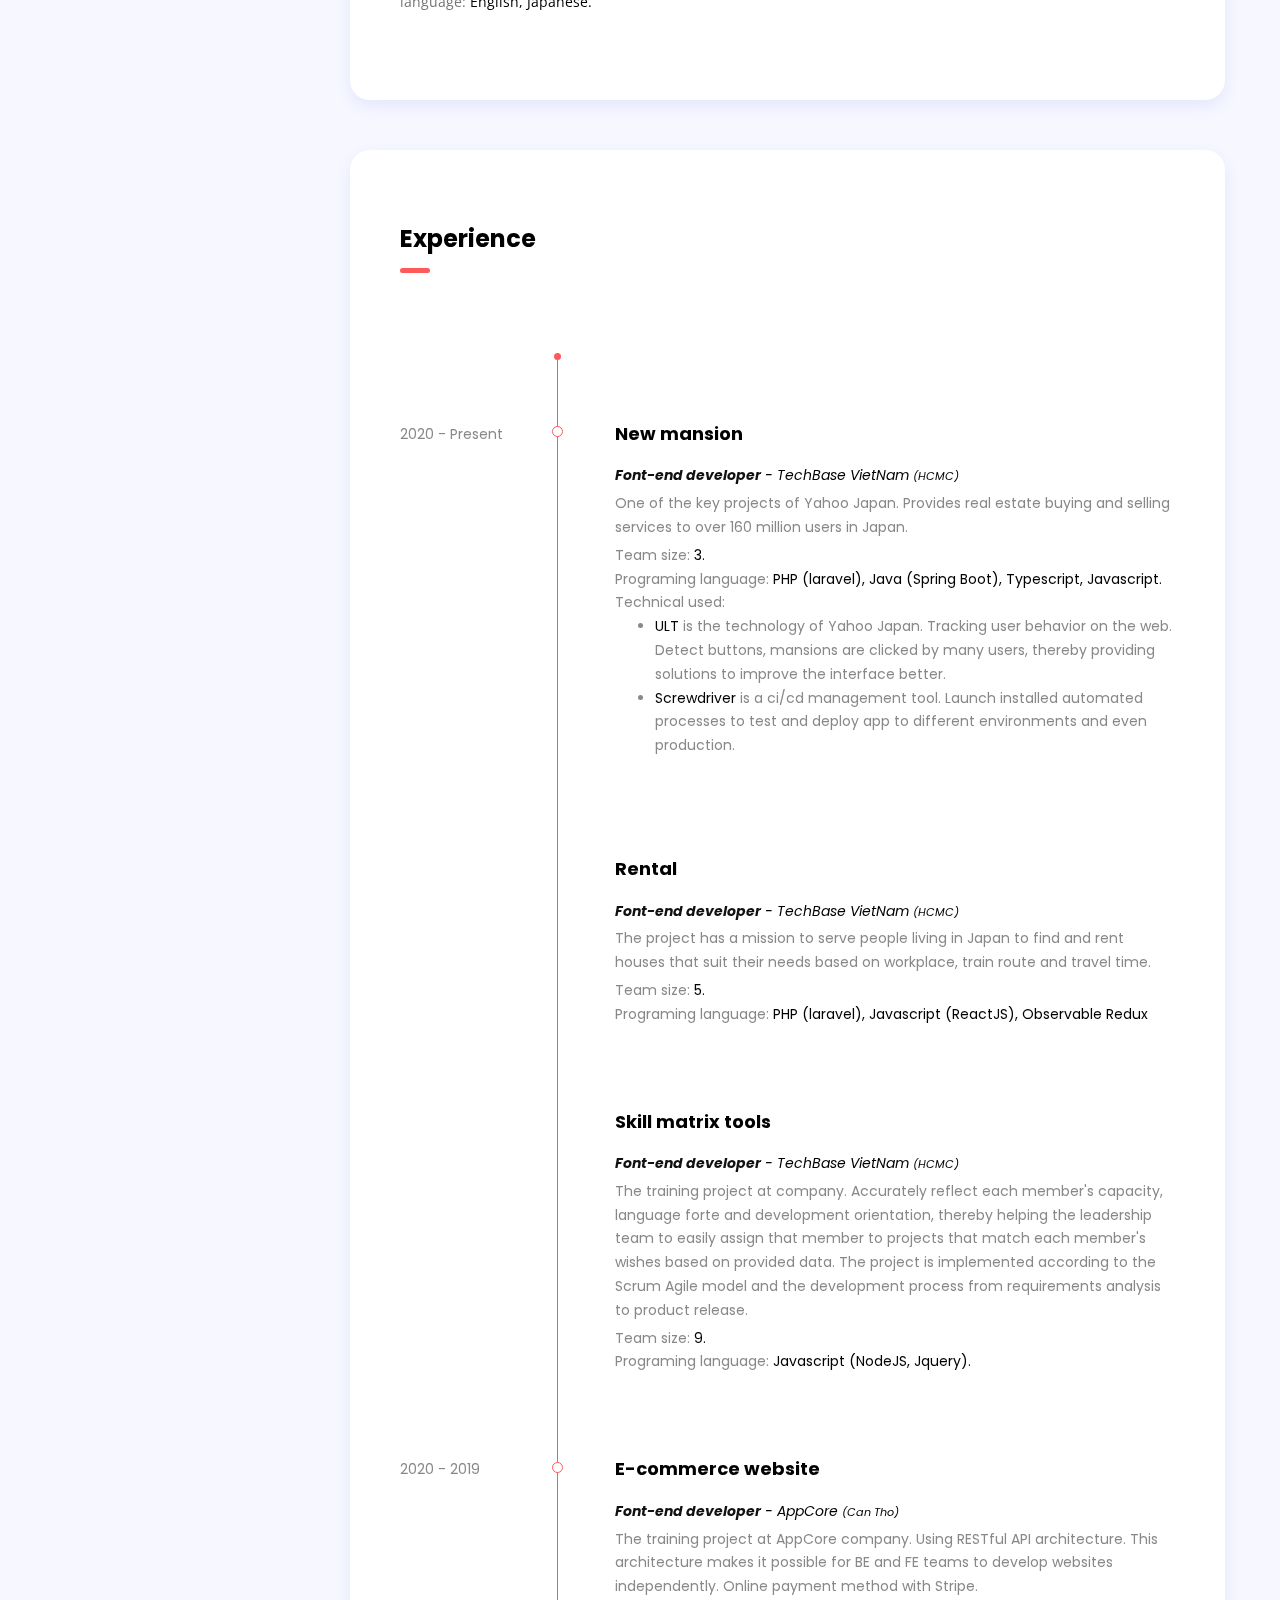
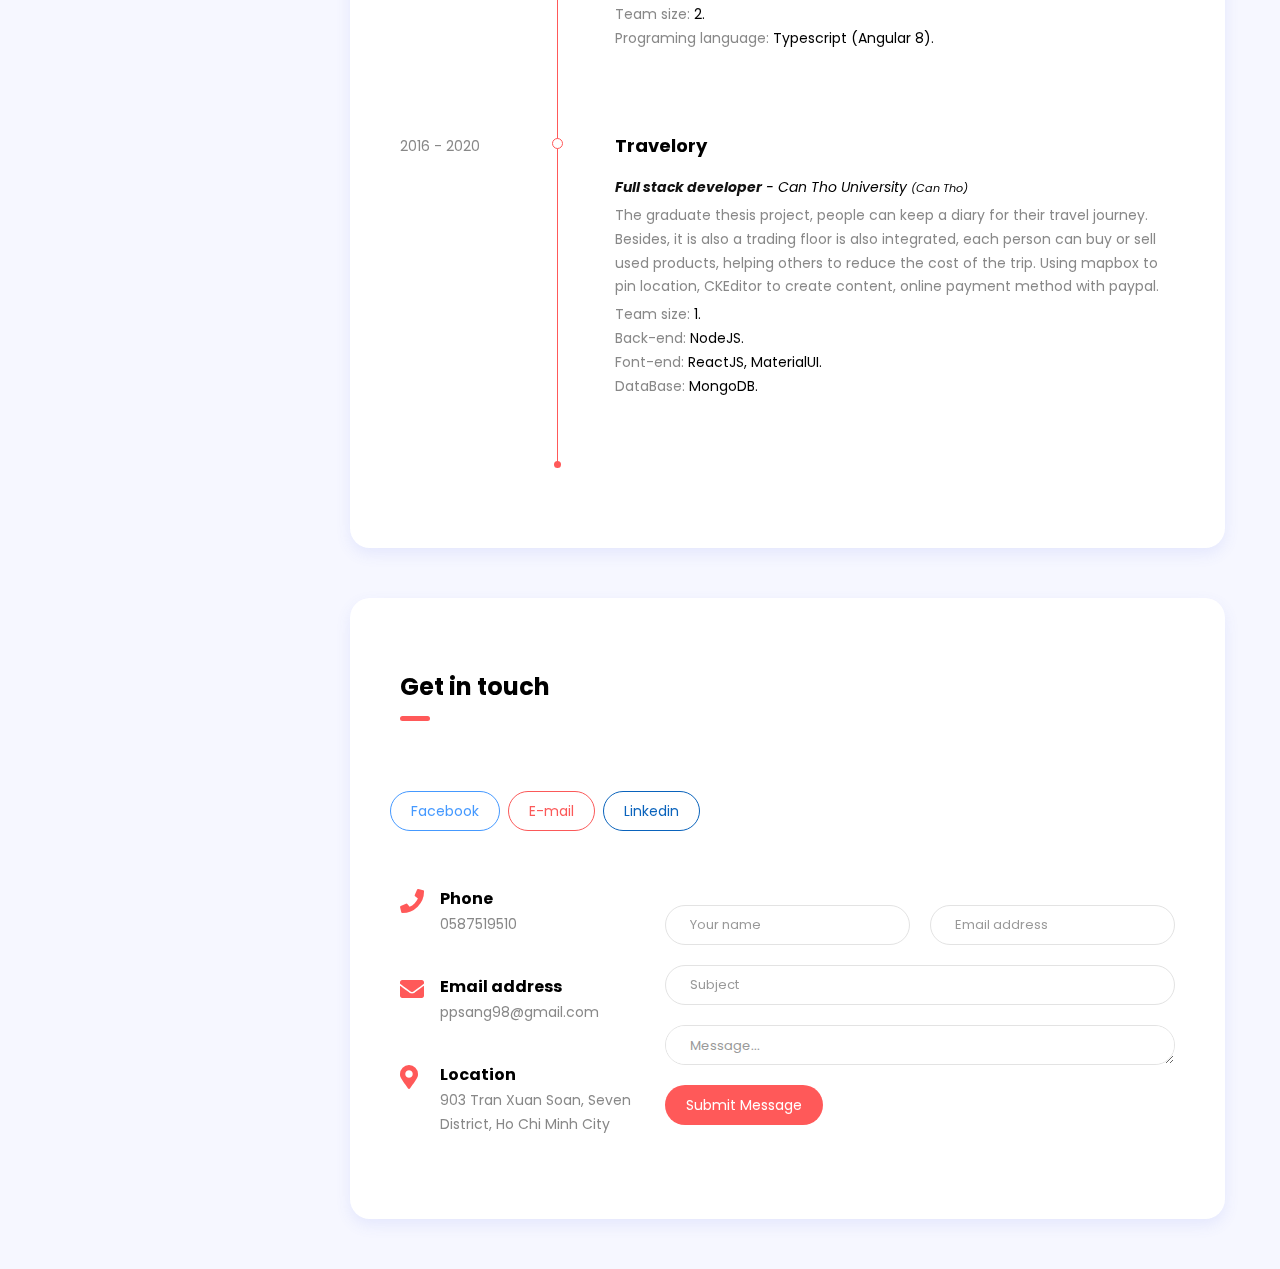
<file: CVonline.html>
<html lang="en-US">
  <head>
    <meta charset="UTF-8" />
    <meta name="viewport" content="width=device-width, initial-scale=1.0" />
    <title>Phan Phước Sang</title>
    <style type="text/css">
      img.wp-smiley,
      img.emoji {
        display: inline !important;
        border: none !important;
        box-shadow: none !important;
        height: 1em !important;
        width: 1em !important;
        margin: 0 0.07em !important;
        vertical-align: -0.1em !important;
        background: none !important;
        padding: 0 !important;
      }
    </style>
    <link
      rel="stylesheet"
      href="./assets/css/bootstrap.min.css"
      type="text/css"
      media="all"
    />
    <link
      rel="stylesheet"
      href="./assets/lib/fontawesome-free-5.15.3-web/css/all.min.css"
    />
    <link
      rel="stylesheet"
      href="./assets/css/mCustomScrollbar.css"
      type="text/css"
      media="all"
    />
    <link
      rel="stylesheet"
      href="./assets/css/theme.css"
      type="text/css"
      media="all"
    />
    <link
      rel="stylesheet"
      href="./assets/css/theme-core.css"
      type="text/css"
      media="all"
    />
    <link
      rel="stylesheet"
      href="//fonts.googleapis.com/css?family=Poppins%3A400%2C400i%2C500%2C500i%2C600%2C600i%2C700%2C700i%2C800%2C800i%2C900%2C900i&amp;ver=1.0.0"
      type="text/css"
      media="all"
    />

    <link
      rel="stylesheet"
      href="./assets/lib/animations/animations.min.css"
      type="text/css"
      media="all"
    />
    <link
      rel="stylesheet"
      href="./assets/css/frontend.min.css"
      type="text/css"
      media="all"
    />
    <link
      rel="stylesheet"
      href="./assets/lib/uploads/post-1.css"
      type="text/css"
      media="all"
    />
    <link
      rel="stylesheet"
      href="./assets/lib/uploads/global.css"
      type="text/css"
      media="all"
    />
    <link
      rel="stylesheet"
      href="./assets/lib/uploads/post-99.css"
      type="text/css"
      media="all"
    />
    <link
      rel="stylesheet"
      href="https://fonts.googleapis.com/css?family=Roboto%3A100%2C100italic%2C200%2C200italic%2C300%2C300italic%2C400%2C400italic%2C500%2C500italic%2C600%2C600italic%2C700%2C700italic%2C800%2C800italic%2C900%2C900italic%7CRoboto+Slab%3A100%2C100italic%2C200%2C200italic%2C300%2C300italic%2C400%2C400italic%2C500%2C500italic%2C600%2C600italic%2C700%2C700italic%2C800%2C800italic%2C900%2C900italic%7CPoppins%3A100%2C100italic%2C200%2C200italic%2C300%2C300italic%2C400%2C400italic%2C500%2C500italic%2C600%2C600italic%2C700%2C700italic%2C800%2C800italic%2C900%2C900italic%7COpen+Sans%3A100%2C100italic%2C200%2C200italic%2C300%2C300italic%2C400%2C400italic%2C500%2C500italic%2C600%2C600italic%2C700%2C700italic%2C800%2C800italic%2C900%2C900italic&amp;display=auto&amp;ver=5.7.2"
      type="text/css"
      media="all"
    />
    <link rel="stylesheet" href="style.css" />
    <script
      type="text/javascript"
      src="https://jthemes.net/themes/wp/bako/wp-includes/js/jquery/jquery.min.js?ver=3.5.1"
      id="jquery-core-js"
    ></script>
  </head>

  <body
    class="
      home
      page-template
      page-template-page-onepage
      page-template-page-onepage-php
      page
      page-id-99
      elementor-default elementor-kit-1 elementor-page elementor-page-99
      e--ua-blink e--ua-chrome e--ua-webkit
    "
    data-elementor-device-mode="desktop"
  >
    <!-- Preloader -->
    <div id="preloader" style="display: none">
      <div class="outer">
        <div class="spinner">
          <div class="dot1"></div>
          <div class="dot2"></div>
        </div>
      </div>
    </div>

    <div class="site-wrapper">
      <div class="mobile-header py-2 px-3 mt-4">
        <button class="menu-icon mr-2">
          <span></span>
          <span></span>
          <span></span>
        </button>
        <a href="javascript:void(0)" class="logo">
          <img
            src="./assets/image/1a722eed4dbab5e4ecab_vuong.jpg"
            alt="Phuoc Sang"
            class="circle"
          />
        </a>
        <!-- logo text -->
        <a href="javascript:void(0)" class="site-title dot ml-2">Phuoc Sang</a>
      </div>

      <header class="left float-left shadow-dark" id="header">
        <button type="button" class="close" aria-label="Close">
          <span aria-hidden="true">×</span>
        </button>
        <div
          class="
            header-inner
            d-flex
            align-items-start
            flex-column
            mCustomScrollbar
            _mCS_1
            mCS_no_scrollbar
          "
        >
          <div
            id="mCSB_1"
            class="mCustomScrollBox mCS-light mCSB_vertical mCSB_inside"
            style="max-height: none"
          >
            <div
              id="mCSB_1_container"
              class="mCSB_container mCS_y_hidden mCS_no_scrollbar_y"
              style="position: relative; top: 0; left: 0"
              dir="ltr"
            >
              <a href="javascript:void(0)">
                <img
                  src="./assets/image/1a722eed4dbab5e4ecab_vuong.jpg"
                  alt="Phuoc Sang"
                  class="mCS_img_loaded"
                />
              </a>
              <!-- logo text -->
              <a href="javascript:void(0)" class="site-title dot mt-3"
                >Phuoc Sang</a
              >
              <span class="site-slogan">Web Developer</span>

              <!-- main menu -->
              <nav>
                <ul id="menu-one-page-menu" class="vertical-menu onepage-menu">
                  <li
                    id="menu-item-100"
                    class="
                      menu-item
                      menu-item-type-custom
                      menu-item-object-custom
                      menu-item-100
                    "
                  >
                    <a href="#home" class="nav-link">
                      <i class="icon-home"></i> Home</a
                    >
                  </li>
                  <li
                    id="menu-item-101"
                    class="
                      menu-item
                      menu-item-type-custom
                      menu-item-object-custom
                      menu-item-101
                    "
                  >
                    <a href="#about" class="nav-link active">
                      <i class="icon-user"></i>About</a
                    >
                  </li>
                  <li
                    id="menu-item-102"
                    class="
                      menu-item
                      menu-item-type-custom
                      menu-item-object-custom
                      menu-item-102
                    "
                  >
                    <a href="#skills" class="nav-link"
                      ><i class="icon-bulb"></i>Skills</a
                    >
                  </li>
                  <li
                    id="menu-item-103"
                    class="
                      menu-item
                      menu-item-type-custom
                      menu-item-object-custom
                      menu-item-103
                    "
                  >
                    <a href="#experience" class="nav-link"
                      ><i class="icon-graduation"></i>Experience</a
                    >
                  </li>
                  <li
                    id="menu-item-106"
                    class="
                      menu-item
                      menu-item-type-custom
                      menu-item-object-custom
                      menu-item-106
                    "
                  >
                    <a href="#contact" class="nav-link"
                      ><i class="icon-phone"></i>Contact</a
                    >
                  </li>
                </ul>
              </nav>
            </div>
          </div>
        </div>
      </header>

      <!-- main layout -->
      <main class="content float-right">
        <div class="elementor elementor-99">
          <div class="elementor-section-wrap">
            <section
              class="
                elementor-section
                elementor-top-section
                elementor-element
                elementor-element-4c708fc4
                elementor-section-height-min-height
                shadow-dark
                elementor-section-boxed
                elementor-section-height-default
                elementor-section-items-middle
              "
              id="home"
              data-settings='{"background_background":"classic"}'
            >
              <div class="elementor-background-overlay"></div>
              <div class="elementor-container elementor-column-gap-default">
                <div
                  class="
                    elementor-column
                    elementor-col-100
                    elementor-top-column
                    elementor-element
                    elementor-element-16f8415c
                  "
                >
                  <div
                    class="elementor-widget-wrap elementor-element-populated"
                  >
                    <div
                      class="
                        elementor-element elementor-element-62857127
                        elementor-widget__width-auto
                        elementor-widget elementor-widget-heading
                      "
                    >
                      <div class="elementor-widget-container">
                        <h1
                          class="elementor-heading-title elementor-size-default"
                        >
                          I’m Phuoc Sang<span class="dot"></span>
                        </h1>
                      </div>
                    </div>
                    <div
                      class="
                        elementor-element
                        elementor-element-938e93
                        elementor-widget
                        elementor-widget-text-editor
                      "
                    >
                      <div class="elementor-widget-container">
                        <p>
                          My job goal is to develop as many high quality
                          websites as possible at the fastest possible speed for
                          users. Become a leader with a good vision to lead my
                          team.
                        </p>
                      </div>
                    </div>
                  </div>
                </div>
              </div>
            </section>
            <section
              class="
                elementor-section
                elementor-top-section
                elementor-element
                elementor-element-60975329
                shadow-blue
                elementor-section-boxed
                elementor-section-height-default
                elementor-section-height-default
                active
              "
              id="about"
              data-settings='{"background_background":"classic"}'
            >
              <div class="elementor-container elementor-column-gap-default">
                <div
                  class="
                    elementor-column
                    elementor-col-100
                    elementor-top-column
                    elementor-element
                    elementor-element-2ba7cc3a
                  "
                >
                  <div
                    class="elementor-widget-wrap elementor-element-populated"
                  >
                    <div
                      class="
                        elementor-element
                        elementor-element-33c531f0
                        elementor-widget
                        elementor-widget-bako-section-title
                      "
                    >
                      <div class="elementor-widget-container">
                        <h3 class="section-title">About Me</h3>
                      </div>
                    </div>
                    <div
                      class="
                        elementor-element
                        elementor-element-5e6ad64e
                        elementor-widget
                        elementor-widget-spacer
                      "
                    >
                      <div class="elementor-widget-container">
                        <div class="elementor-spacer">
                          <div class="elementor-spacer-inner"></div>
                        </div>
                      </div>
                    </div>
                    <div
                      class="elementor-container elementor-column-gap-default"
                    >
                      <div
                        class="
                          elementor-column
                          elementor-col-33
                          elementor-inner-column
                          elementor-element
                          elementor-element-4ea1a3b2
                        "
                      >
                        <div
                          class="
                            elementor-widget-wrap elementor-element-populated
                          "
                        >
                          <div
                            class="
                              elementor-element
                              elementor-element-48128f48
                              elementor-widget
                              elementor-widget-image
                            "
                          >
                            <div class="elementor-widget-container">
                              <img
                                width="1"
                                height="1"
                                src="./assets/image/1a722eed4dbab5e4ecab_vuong.jpg"
                                class="attachment-large size-large"
                                alt=""
                                loading="lazy"
                              />
                            </div>
                          </div>
                        </div>
                      </div>
                      <div
                        class="
                          elementor-column
                          elementor-col-66
                          elementor-inner-column
                          elementor-element
                          elementor-element-5672f9e9
                        "
                      >
                        <div
                          class="
                            elementor-widget-wrap elementor-element-populated
                          "
                        >
                          <div
                            class="
                              elementor-element
                              elementor-element-406e560f
                              elementor-widget
                              elementor-widget-heading
                            "
                          >
                            <div class="elementor-widget-container">
                              <h2
                                class="
                                  elementor-heading-title elementor-size-default
                                "
                              >
                                Hello,
                              </h2>
                            </div>
                          </div>
                          <div
                            class="
                              elementor-element
                              elementor-element-10f3fd70
                              elementor-widget
                              elementor-widget-spacer
                            "
                          >
                            <div class="elementor-widget-container">
                              <div class="elementor-spacer">
                                <div class="elementor-spacer-inner"></div>
                              </div>
                            </div>
                          </div>
                          <div
                            class="
                              elementor-element
                              elementor-element-204d7653
                              elementor-widget
                              elementor-widget-text-editor
                            "
                          >
                            <div class="elementor-widget-container">
                              <p>
                                I am Phuoc Sang, web developer from Can Tho
                                University and I am working at TechBase Viet Nam
                                in Ho Chi Minh City.
                              </p>
                            </div>
                          </div>
                          <div
                            class="
                              elementor-element
                              elementor-element-7cb6a114
                              elementor-widget
                              elementor-widget-spacer
                            "
                          >
                            <div class="elementor-widget-container">
                              <div class="elementor-spacer">
                                <div class="elementor-spacer-inner"></div>
                              </div>
                            </div>
                          </div>
                          <div
                            class="
                              elementor-element
                              elementor-element-9c893e5
                              elementor-widget
                              elementor-widget-html
                            "
                          >
                            <div class="elementor-widget-container">
                              <div class="row">
                                <div class="col-md-6">
                                  <p class="mb-2">
                                    Full name:
                                    <span class="text-dark"
                                      >Phan Phuoc Sang</span
                                    >
                                  </p>
                                  <p class="mb-0">
                                    Birthday:
                                    <span class="text-dark"
                                      >06 December, 1998</span
                                    >
                                  </p>
                                </div>
                                <div class="col-md-6 mt-2 mt-md-0 mt-sm-2">
                                  <p class="mb-2">
                                    Location:
                                    <span class="text-dark">HCM City, VN</span>
                                  </p>
                                  <p class="mb-0">
                                    Email:
                                    <span class="text-dark"
                                      >ppsang98@gmail.com</span
                                    >
                                  </p>
                                </div>
                              </div>
                            </div>
                          </div>
                          <div
                            class="
                              elementor-element
                              elementor-element-65f04aac
                              elementor-widget
                              elementor-widget-spacer
                            "
                          >
                            <div class="elementor-widget-container">
                              <div class="elementor-spacer">
                                <div class="elementor-spacer-inner"></div>
                              </div>
                            </div>
                          </div>
                          <div
                            class="
                              elementor-element elementor-element-23dd7464
                              elementor-widget__width-auto
                              elementor-widget elementor-widget-bako-button
                            "
                          >
                            <div class="elementor-widget-container">
                              <a href="" class="btn btn-icon cv">
                                <span class="text">Download my CV</span>
                                <span class="icon">
                                  <i class="fas fa-file-download"></i>
                                </span>
                              </a>
                            </div>
                          </div>
                        </div>
                      </div>
                    </div>
                  </div>
                </div>
              </div>
            </section>
            <section
              class="
                elementor-section
                elementor-top-section
                elementor-element
                elementor-element-3bfffd13
                shadow-blue
                elementor-section-boxed
                elementor-section-height-default
                elementor-section-height-default
              "
              id="skills"
              data-settings='{"background_background":"classic"}'
            >
              <div class="elementor-container elementor-column-gap-default">
                <div
                  class="
                    elementor-column
                    elementor-col-100
                    elementor-top-column
                    elementor-element
                    elementor-element-753d8688
                  "
                >
                  <div
                    class="elementor-widget-wrap elementor-element-populated"
                  >
                    <div
                      class="
                        elementor-element
                        elementor-element-16e27996
                        elementor-widget
                        elementor-widget-bako-section-title
                      "
                    >
                      <div class="elementor-widget-container">
                        <h3 class="section-title">My skills</h3>
                      </div>
                    </div>
                    <div
                      class="
                        elementor-element
                        elementor-element-15149a5b
                        elementor-widget
                        elementor-widget-spacer
                      "
                    >
                      <div class="elementor-widget-container">
                        <div class="elementor-spacer">
                          <div class="elementor-spacer-inner"></div>
                        </div>
                      </div>
                    </div>
                    <div
                      class="
                        elementor-element
                        elementor-element-3a875a52
                        elementor-widget
                        elementor-widget-text-editor
                      "
                    >
                      <div class="elementor-widget-container">
                        <p>
                          Technical Skills:
                          <span class="text-dark">
                            HTML5, CSS/CSS3/SCSS, Javascript, Typescript,
                            Jquery, Java, Laravel, Bootstrap, Angular, ReactJS,
                            React Hook lifecycle , Redux, Git.
                          </span>
                        </p>
                      </div>
                      <div class="elementor-widget-container">
                        <p>
                          Soft Skills:
                          <span class="text-dark">
                            Team work, HoRenSo, Omotenashi, Organizing events.
                          </span>
                        </p>
                      </div>
                      <div class="elementor-widget-container">
                        <p>
                          language:
                          <span class="text-dark"> English, Japanese. </span>
                        </p>
                      </div>
                    </div>
                  </div>
                </div>
              </div>
            </section>
            <section
              class="
                elementor-section
                elementor-top-section
                elementor-element
                elementor-element-3d2cd1cb
                shadow-blue
                elementor-section-boxed
                elementor-section-height-default
                elementor-section-height-default
              "
              id="experience"
              data-settings='{"background_background":"classic"}'
            >
              <div class="elementor-container elementor-column-gap-default">
                <div
                  class="
                    elementor-column
                    elementor-col-100
                    elementor-top-column
                    elementor-element
                    elementor-element-6edf9b6b
                  "
                >
                  <div
                    class="elementor-widget-wrap elementor-element-populated"
                  >
                    <div
                      class="
                        elementor-element
                        elementor-element-1b1255c8
                        elementor-widget
                        elementor-widget-bako-section-title
                      "
                    >
                      <div class="elementor-widget-container">
                        <h3 class="section-title">Experience</h3>
                      </div>
                    </div>
                    <div
                      class="
                        elementor-element
                        elementor-element-2ed6ea9
                        elementor-widget
                        elementor-widget-spacer
                      "
                    >
                      <div class="elementor-widget-container">
                        <div class="elementor-spacer">
                          <div class="elementor-spacer-inner"></div>
                        </div>
                      </div>
                    </div>
                    <div
                      class="
                        elementor-element
                        elementor-element-62b8738
                        elementor-widget
                        elementor-widget-bako-timeline
                      "
                    >
                      <div class="elementor-widget-container">
                        <div class="timeline">
                          <div class="entry">
                            <div class="title">
                              <span>2020 - Present</span>
                            </div>
                            <div class="body">
                              <h4 class="mt-0">New mansion</h4>
                              <p class="text-dark">
                                <i
                                  ><strong>Font-end developer</strong> -
                                  TechBase VietNam <small>(HCMC)</small></i
                                >
                              </p>
                              <p class="my-1">
                                One of the key projects of Yahoo Japan. Provides
                                real estate buying and selling services to over
                                160 million users in Japan.
                              </p>
                              <p class="mb-0">
                                Team size:
                                <span class="text-dark">3.</span>
                              </p>
                              <p class="mb-0">
                                Programing language:
                                <span class="text-dark"
                                  >PHP (laravel), Java (Spring Boot),
                                  Typescript, Javascript.</span
                                >
                              </p>
                              <p class="mb-0">Technical used:</p>
                              <ul>
                                <li>
                                  <span class="text-dark">ULT</span> is the
                                  technology of Yahoo Japan. Tracking user
                                  behavior on the web. Detect buttons, mansions
                                  are clicked by many users, thereby providing
                                  solutions to improve the interface better.
                                </li>
                                <li>
                                  <span class="text-dark">Screwdriver</span> is
                                  a ci/cd management tool. Launch installed
                                  automated processes to test and deploy app to
                                  different environments and even production.
                                </li>
                              </ul>
                            </div>
                            <div class="body">
                              <h4 class="mt-0">Rental</h4>
                              <p class="text-dark">
                                <i
                                  ><strong>Font-end developer</strong> -
                                  TechBase VietNam <small>(HCMC)</small></i
                                >
                              </p>
                              <p class="my-1">
                                The project has a mission to serve people living
                                in Japan to find and rent houses that suit their
                                needs based on workplace, train route and travel
                                time.
                              </p>
                              <p class="mb-0">
                                Team size:
                                <span class="text-dark">5.</span>
                              </p>
                              <p class="mb-0">
                                Programing language:
                                <span class="text-dark"
                                  >PHP (laravel), Javascript (ReactJS),
                                  Observable Redux</span
                                >
                              </p>
                            </div>
                            <div class="body">
                              <h4 class="mt-0">Skill matrix tools</h4>
                              <p class="text-dark">
                                <i
                                  ><strong>Font-end developer</strong> -
                                  TechBase VietNam <small>(HCMC)</small></i
                                >
                              </p>
                              <p class="my-1">
                                The training project at company. Accurately
                                reflect each member's capacity, language forte
                                and development orientation, thereby helping the
                                leadership team to easily assign that member to
                                projects that match each member's wishes based
                                on provided data. The project is implemented
                                according to the Scrum Agile model and the
                                development process from requirements analysis
                                to product release.
                              </p>
                              <p class="mb-0">
                                Team size:
                                <span class="text-dark">9.</span>
                              </p>
                              <p class="mb-0">
                                Programing language:
                                <span class="text-dark"
                                  >Javascript (NodeJS, Jquery).</span
                                >
                              </p>
                            </div>
                          </div>
                          <div class="entry">
                            <div class="title">
                              <span>2020 - 2019</span>
                            </div>
                            <div class="body">
                              <h4 class="mt-0">E-commerce website</h4>
                              <p class="text-dark">
                                <i
                                  ><strong>Font-end developer</strong> - AppCore
                                  <small>(Can Tho)</small></i
                                >
                              </p>
                              <p class="my-1">
                                The training project at AppCore company. Using
                                RESTful API architecture. This architecture
                                makes it possible for BE and FE teams to develop
                                websites independently. Online payment method
                                with Stripe.
                              </p>
                              <p class="mb-0">
                                Team size:
                                <span class="text-dark">2.</span>
                              </p>
                              <p class="mb-0">
                                Programing language:
                                <span class="text-dark"
                                  >Typescript (Angular 8).</span
                                >
                              </p>
                            </div>
                          </div>
                          <div class="entry">
                            <div class="title">
                              <span>2016 - 2020</span>
                            </div>
                            <div class="body">
                              <h4 class="mt-0">Travelory</h4>
                              <p class="text-dark">
                                <i
                                  ><strong>Full stack developer</strong> - Can
                                  Tho University <small>(Can Tho)</small></i
                                >
                              </p>
                              <p class="my-1">
                                The graduate thesis project, people can keep a
                                diary for their travel journey. Besides, it is
                                also a trading floor is also integrated, each
                                person can buy or sell used products, helping
                                others to reduce the cost of the trip. Using
                                mapbox to pin location, CKEditor to create
                                content, online payment method with paypal.
                              </p>
                              <p class="mb-0">
                                Team size:
                                <span class="text-dark">1.</span>
                              </p>
                              <p class="mb-0">
                                Back-end:
                                <span class="text-dark">NodeJS.</span>
                              </p>
                              <p class="mb-0">
                                Font-end:
                                <span class="text-dark"
                                  >ReactJS, MaterialUI.</span
                                >
                              </p>
                              <p class="mb-0">
                                DataBase:
                                <span class="text-dark">MongoDB.</span>
                              </p>
                            </div>
                          </div>
                          <span class="timeline-line"></span>
                        </div>
                      </div>
                    </div>
                  </div>
                </div>
              </div>
            </section>

            <section
              class="
                elementor-section
                elementor-top-section
                elementor-element
                elementor-element-56ac8e4
                shadow-blue
                elementor-section-boxed
                elementor-section-height-default
                elementor-section-height-default
              "
              id="contact"
              data-settings='{"background_background":"classic"}'
            >
              <div class="elementor-container elementor-column-gap-default">
                <div
                  class="
                    elementor-column
                    elementor-col-100
                    elementor-top-column
                    elementor-element
                    elementor-element-46a1341c
                  "
                >
                  <div
                    class="elementor-widget-wrap elementor-element-populated"
                  >
                    <div
                      class="
                        elementor-element
                        elementor-element-2b8f1bfe
                        elementor-widget
                        elementor-widget-bako-section-title
                      "
                    >
                      <div class="elementor-widget-container">
                        <h3 class="section-title">Get in touch</h3>
                      </div>
                    </div>
                    <div
                      class="
                        elementor-element
                        elementor-element-440e8dfb
                        elementor-widget
                        elementor-widget-spacer
                      "
                    >
                      <div class="elementor-widget-container">
                        <div class="elementor-spacer">
                          <div class="elementor-spacer-inner"></div>
                        </div>
                      </div>
                    </div>
                    <section
                      class="
                        elementor-section
                        elementor-inner-section
                        elementor-element
                        elementor-element-504d1579
                        elementor-section-boxed
                        elementor-section-height-default
                        elementor-section-height-default
                      "
                    >
                      <div
                        class="d-flex justify-contents-between quick-link mb-5"
                      >
                        <a
                          class="btn btn-icon facebook"
                          href="https://www.facebook.com/psang98.kyo"
                        >
                          <span class="text">Facebook</span>
                          <span class="icon"
                            ><i class="fab fa-facebook-square"></i
                          ></span>
                        </a>
                        <a
                          class="btn btn-icon google ml-2"
                          href="mailto:ppsang98@gmail.com"
                        >
                          <span class="text">E-mail</span>
                          <span class="icon"
                            ><i class="fas fa-envelope"></i
                          ></span>
                        </a>
                        <a class="btn btn-icon linkedin ml-2" href="https://www.linkedin.com/in/phuoc-sang-phan-448b821b3/">
                          <span class="text">Linkedin</span>
                          <span class="icon"
                            ><i class="fab fa-linkedin"></i>
                          </span>
                        </a>
                      </div>
                      <div
                        class="elementor-container elementor-column-gap-default"
                      >
                        <div
                          class="
                            elementor-column
                            elementor-col-33
                            elementor-inner-column
                            elementor-element
                            elementor-element-4b7804b9
                          "
                        >
                          <div
                            class="
                              elementor-widget-wrap elementor-element-populated
                            "
                          >
                            <div
                              class="
                                elementor-element
                                elementor-element-35b1d723
                                elementor-widget
                                elementor-widget-bako-contact
                              "
                            >
                              <div class="elementor-widget-container">
                                <div class="contact-info">
                                  <i class="fas fa-phone"></i>
                                  <div class="details">
                                    <h5>Phone</h5>
                                    <span>0587519510</span>
                                  </div>
                                </div>
                              </div>
                            </div>
                            <div
                              class="
                                elementor-element
                                elementor-element-379ff882
                                elementor-widget
                                elementor-widget-spacer
                              "
                            >
                              <div class="elementor-widget-container">
                                <div class="elementor-spacer">
                                  <div class="elementor-spacer-inner"></div>
                                </div>
                              </div>
                            </div>
                            <div
                              class="
                                elementor-element
                                elementor-element-34ca227a
                                elementor-widget
                                elementor-widget-bako-contact
                              "
                            >
                              <div class="elementor-widget-container">
                                <div class="contact-info">
                                  <i class="fas fa-envelope"></i>
                                  <div class="details">
                                    <h5>Email address</h5>
                                    <span>ppsang98@gmail.com</span>
                                  </div>
                                </div>
                              </div>
                            </div>
                            <div
                              class="
                                elementor-element
                                elementor-element-5fd0dab3
                                elementor-widget
                                elementor-widget-spacer
                              "
                            >
                              <div class="elementor-widget-container">
                                <div class="elementor-spacer">
                                  <div class="elementor-spacer-inner"></div>
                                </div>
                              </div>
                            </div>
                            <div
                              class="
                                elementor-element
                                elementor-element-2fb44445
                                elementor-widget
                                elementor-widget-bako-contact
                              "
                            >
                              <div class="elementor-widget-container">
                                <div class="contact-info">
                                  <i class="fas fa-map-marker-alt"></i>
                                  <div class="details">
                                    <h5>Location</h5>
                                    <span
                                      >903 Tran Xuan Soan, Seven District, Ho
                                      Chi Minh City</span
                                    >
                                  </div>
                                </div>
                              </div>
                            </div>
                          </div>
                        </div>
                        <div
                          class="
                            elementor-column
                            elementor-col-66
                            elementor-inner-column
                            elementor-element
                            elementor-element-7701f806
                          "
                        >
                          <div
                            class="
                              elementor-widget-wrap elementor-element-populated
                            "
                          >
                            <div
                              class="
                                elementor-element
                                elementor-element-2ea832d9
                                elementor-widget
                                elementor-widget-spacer
                              "
                            >
                              <div class="elementor-widget-container">
                                <div class="elementor-spacer">
                                  <div class="elementor-spacer-inner"></div>
                                </div>
                              </div>
                            </div>
                            <div
                              class="
                                elementor-element
                                elementor-element-48c3e48e
                                elementor-widget
                                elementor-widget-shortcode
                              "
                            >
                              <div class="elementor-widget-container">
                                <div class="elementor-shortcode">
                                  <div
                                    role="form"
                                    class="wpcf7"
                                    id="wpcf7-f82-p99-o1"
                                    lang="en-US"
                                    dir="ltr"
                                  >
                                    <div class="screen-reader-response">
                                      <p
                                        role="status"
                                        aria-live="polite"
                                        aria-atomic="true"
                                      ></p>
                                      <ul></ul>
                                    </div>
                                    <form
                                      action="/themes/wp/bako/#wpcf7-f82-p99-o1"
                                      method="post"
                                      class="wpcf7-form init"
                                      novalidate="novalidate"
                                      data-status="init"
                                    >
                                      <div style="display: none">
                                        <input
                                          type="hidden"
                                          name="_wpcf7"
                                          value="82"
                                        />
                                        <input
                                          type="hidden"
                                          name="_wpcf7_version"
                                          value="5.4.1"
                                        />
                                        <input
                                          type="hidden"
                                          name="_wpcf7_locale"
                                          value="en_US"
                                        />
                                        <input
                                          type="hidden"
                                          name="_wpcf7_unit_tag"
                                          value="wpcf7-f82-p99-o1"
                                        />
                                        <input
                                          type="hidden"
                                          name="_wpcf7_container_post"
                                          value="99"
                                        />
                                        <input
                                          type="hidden"
                                          name="_wpcf7_posted_data_hash"
                                          value=""
                                        />
                                      </div>

                                      <div class="row">
                                        <div class="column col-md-6">
                                          <!-- Name input -->
                                          <p></p>
                                          <div class="form-group">
                                            <span
                                              class="
                                                wpcf7-form-control-wrap
                                                your-name
                                              "
                                              ><input
                                                type="text"
                                                name="your-name"
                                                value=""
                                                size="40"
                                                class="
                                                  wpcf7-form-control
                                                  wpcf7-text
                                                  wpcf7-validates-as-required
                                                  form-control
                                                "
                                                aria-required="true"
                                                aria-invalid="false"
                                                placeholder="Your name"
                                            /></span>
                                          </div>
                                        </div>
                                        <div class="column col-md-6">
                                          <!-- Email input -->
                                          <p></p>
                                          <div class="form-group">
                                            <span
                                              class="
                                                wpcf7-form-control-wrap
                                                your-email
                                              "
                                              ><input
                                                type="email"
                                                name="your-email"
                                                value=""
                                                size="40"
                                                class="
                                                  wpcf7-form-control
                                                  wpcf7-text
                                                  wpcf7-email
                                                  wpcf7-validates-as-required
                                                  wpcf7-validates-as-email
                                                  form-control
                                                "
                                                aria-required="true"
                                                aria-invalid="false"
                                                placeholder="Email address"
                                            /></span>
                                          </div>
                                        </div>
                                        <div class="column col-md-12">
                                          <!-- Email input -->
                                          <p></p>
                                          <div class="form-group">
                                            <span
                                              class="
                                                wpcf7-form-control-wrap
                                                your-name
                                              "
                                              ><input
                                                type="text"
                                                name="your-name"
                                                value=""
                                                size="40"
                                                class="
                                                  wpcf7-form-control
                                                  wpcf7-text
                                                  wpcf7-validates-as-required
                                                  form-control
                                                "
                                                aria-required="true"
                                                aria-invalid="false"
                                                placeholder="Subject"
                                            /></span>
                                          </div>
                                        </div>
                                        <div class="column col-md-12">
                                          <!-- Message textarea -->
                                          <p></p>
                                          <div class="form-group">
                                            <span
                                              class="
                                                wpcf7-form-control-wrap
                                                your-message
                                              "
                                            >
                                              <textarea
                                                name="your-message"
                                                cols="40"
                                                rows="4"
                                                class="
                                                  wpcf7-form-control
                                                  wpcf7-textarea
                                                  wpcf7-validates-as-required
                                                  form-control
                                                "
                                                aria-required="true"
                                                aria-invalid="false"
                                                placeholder="Message..."
                                              ></textarea>
                                            </span>
                                          </div>
                                        </div>
                                      </div>
                                      <p>
                                        <button
                                          type="submit"
                                          name="submit"
                                          id="submit"
                                          value="Submit"
                                          class="wpcf7-submit btn btn-default"
                                        >
                                          Submit Message</button
                                        ><span class="ajax-loader"></span><br />
                                      </p>
                                    </form>
                                    <div
                                      class="wpcf7-response-output"
                                      aria-hidden="true"
                                    ></div>
                                  </div>
                                </div>
                              </div>
                            </div>
                          </div>
                        </div>
                      </div>
                    </section>
                  </div>
                </div>
              </div>
            </section>
          </div>
        </div>
      </main>
    </div>
    <!-- end site wrapper-->

    <!-- Go to top button -->
    <a href="javascript:" id="return-to-top" style="display: inline"
      ><i class="fa fa-chevron-up"></i
    ></a>
    <script
      type="text/javascript"
      src="https://jthemes.net/themes/wp/bako/wp-content/themes/bako/js/bootstrap.min.js?ver=5.7.2"
    ></script>
    <script
      type="text/javascript"
      src="https://jthemes.net/themes/wp/bako/wp-content/themes/bako/js/jquery.mCustomScrollbar.concat.min.js?ver=5.7.2"
      id="mCustomScrollbar-js"
    ></script>
    <script
      type="text/javascript"
      src="https://jthemes.net/themes/wp/bako/wp-content/themes/bako/js/custom.js?ver=5.7.2"
      id="bako-custom-js-js"
    ></script>
    <script src="/assets/js/jquery.min.js"></script>
  </body>
</html>
</file>
<file: assets/css/mCustomScrollbar.css>
.mCustomScrollbar{-ms-touch-action:pinch-zoom;touch-action:pinch-zoom}.mCustomScrollbar.mCS_no_scrollbar,.mCustomScrollbar.mCS_touch_action{-ms-touch-action:auto;touch-action:auto}.mCustomScrollBox{position:relative;overflow:hidden;height:100%;max-width:100%;outline:0;direction:ltr}.mCSB_container{overflow:hidden;width:auto;height:auto}.mCSB_inside>.mCSB_container{margin-right:30px}.mCSB_container.mCS_no_scrollbar_y.mCS_y_hidden{margin-right:0}.mCS-dir-rtl>.mCSB_inside>.mCSB_container{margin-right:0;margin-left:30px}.mCS-dir-rtl>.mCSB_inside>.mCSB_container.mCS_no_scrollbar_y.mCS_y_hidden{margin-left:0}.mCSB_scrollTools{position:absolute;width:16px;height:auto;left:auto;top:0;right:0;bottom:0;opacity:.75;filter:"alpha(opacity=75)";-ms-filter:"alpha(opacity=75)"}.mCSB_outside+.mCSB_scrollTools{right:-26px}.mCS-dir-rtl>.mCSB_inside>.mCSB_scrollTools,.mCS-dir-rtl>.mCSB_outside+.mCSB_scrollTools{right:auto;left:0}.mCS-dir-rtl>.mCSB_outside+.mCSB_scrollTools{left:-26px}.mCSB_scrollTools .mCSB_draggerContainer{position:absolute;top:0;left:0;bottom:0;right:0;height:auto}.mCSB_scrollTools a+.mCSB_draggerContainer{margin:20px 0}.mCSB_scrollTools .mCSB_draggerRail{width:2px;height:100%;margin:0 auto;-webkit-border-radius:16px;-moz-border-radius:16px;border-radius:16px}.mCSB_scrollTools .mCSB_dragger{cursor:pointer;width:100%;height:30px;z-index:1}.mCSB_scrollTools .mCSB_dragger .mCSB_dragger_bar{position:relative;width:4px;height:100%;margin:0 auto;-webkit-border-radius:16px;-moz-border-radius:16px;border-radius:16px;text-align:center}.mCSB_scrollTools_vertical.mCSB_scrollTools_onDrag_expand .mCSB_dragger.mCSB_dragger_onDrag_expanded .mCSB_dragger_bar,.mCSB_scrollTools_vertical.mCSB_scrollTools_onDrag_expand .mCSB_draggerContainer:hover .mCSB_dragger .mCSB_dragger_bar{width:12px}.mCSB_scrollTools_vertical.mCSB_scrollTools_onDrag_expand .mCSB_dragger.mCSB_dragger_onDrag_expanded+.mCSB_draggerRail,.mCSB_scrollTools_vertical.mCSB_scrollTools_onDrag_expand .mCSB_draggerContainer:hover .mCSB_draggerRail{width:8px}.mCSB_scrollTools .mCSB_buttonDown,.mCSB_scrollTools .mCSB_buttonUp{display:block;position:absolute;height:20px;width:100%;overflow:hidden;margin:0 auto;cursor:pointer}.mCSB_scrollTools .mCSB_buttonDown{bottom:0}.mCSB_horizontal.mCSB_inside>.mCSB_container{margin-right:0;margin-bottom:30px}.mCSB_horizontal.mCSB_outside>.mCSB_container{min-height:100%}.mCSB_horizontal>.mCSB_container.mCS_no_scrollbar_x.mCS_x_hidden{margin-bottom:0}.mCSB_scrollTools.mCSB_scrollTools_horizontal{width:auto;height:16px;top:auto;right:0;bottom:0;left:0}.mCustomScrollBox+.mCSB_scrollTools+.mCSB_scrollTools.mCSB_scrollTools_horizontal,.mCustomScrollBox+.mCSB_scrollTools.mCSB_scrollTools_horizontal{bottom:-26px}.mCSB_scrollTools.mCSB_scrollTools_horizontal a+.mCSB_draggerContainer{margin:0 20px}.mCSB_scrollTools.mCSB_scrollTools_horizontal .mCSB_draggerRail{width:100%;height:2px;margin:7px 0}.mCSB_scrollTools.mCSB_scrollTools_horizontal .mCSB_dragger{width:30px;height:100%;left:0}.mCSB_scrollTools.mCSB_scrollTools_horizontal .mCSB_dragger .mCSB_dragger_bar{width:100%;height:4px;margin:6px auto}.mCSB_scrollTools_horizontal.mCSB_scrollTools_onDrag_expand .mCSB_dragger.mCSB_dragger_onDrag_expanded .mCSB_dragger_bar,.mCSB_scrollTools_horizontal.mCSB_scrollTools_onDrag_expand .mCSB_draggerContainer:hover .mCSB_dragger .mCSB_dragger_bar{height:12px;margin:2px auto}.mCSB_scrollTools_horizontal.mCSB_scrollTools_onDrag_expand .mCSB_dragger.mCSB_dragger_onDrag_expanded+.mCSB_draggerRail,.mCSB_scrollTools_horizontal.mCSB_scrollTools_onDrag_expand .mCSB_draggerContainer:hover .mCSB_draggerRail{height:8px;margin:4px 0}.mCSB_scrollTools.mCSB_scrollTools_horizontal .mCSB_buttonLeft,.mCSB_scrollTools.mCSB_scrollTools_horizontal .mCSB_buttonRight{display:block;position:absolute;width:20px;height:100%;overflow:hidden;margin:0 auto;cursor:pointer}.mCSB_scrollTools.mCSB_scrollTools_horizontal .mCSB_buttonLeft{left:0}.mCSB_scrollTools.mCSB_scrollTools_horizontal .mCSB_buttonRight{right:0}.mCSB_container_wrapper{position:absolute;height:auto;width:auto;overflow:hidden;top:0;left:0;right:0;bottom:0;margin-right:30px;margin-bottom:30px}.mCSB_container_wrapper>.mCSB_container{padding-right:30px;padding-bottom:30px;-webkit-box-sizing:border-box;-moz-box-sizing:border-box;box-sizing:border-box}.mCSB_vertical_horizontal>.mCSB_scrollTools.mCSB_scrollTools_vertical{bottom:20px}.mCSB_vertical_horizontal>.mCSB_scrollTools.mCSB_scrollTools_horizontal{right:20px}.mCSB_container_wrapper.mCS_no_scrollbar_x.mCS_x_hidden+.mCSB_scrollTools.mCSB_scrollTools_vertical{bottom:0}.mCS-dir-rtl>.mCustomScrollBox.mCSB_vertical_horizontal.mCSB_inside>.mCSB_scrollTools.mCSB_scrollTools_horizontal,.mCSB_container_wrapper.mCS_no_scrollbar_y.mCS_y_hidden+.mCSB_scrollTools~.mCSB_scrollTools.mCSB_scrollTools_horizontal{right:0}.mCS-dir-rtl>.mCustomScrollBox.mCSB_vertical_horizontal.mCSB_inside>.mCSB_scrollTools.mCSB_scrollTools_horizontal{left:20px}.mCS-dir-rtl>.mCustomScrollBox.mCSB_vertical_horizontal.mCSB_inside>.mCSB_container_wrapper.mCS_no_scrollbar_y.mCS_y_hidden+.mCSB_scrollTools~.mCSB_scrollTools.mCSB_scrollTools_horizontal{left:0}.mCS-dir-rtl>.mCSB_inside>.mCSB_container_wrapper{margin-right:0;margin-left:30px}.mCSB_container_wrapper.mCS_no_scrollbar_y.mCS_y_hidden>.mCSB_container{padding-right:0}.mCSB_container_wrapper.mCS_no_scrollbar_x.mCS_x_hidden>.mCSB_container{padding-bottom:0}.mCustomScrollBox.mCSB_vertical_horizontal.mCSB_inside>.mCSB_container_wrapper.mCS_no_scrollbar_y.mCS_y_hidden{margin-right:0;margin-left:0}.mCustomScrollBox.mCSB_vertical_horizontal.mCSB_inside>.mCSB_container_wrapper.mCS_no_scrollbar_x.mCS_x_hidden{margin-bottom:0}.mCSB_scrollTools,.mCSB_scrollTools .mCSB_buttonDown,.mCSB_scrollTools .mCSB_buttonLeft,.mCSB_scrollTools .mCSB_buttonRight,.mCSB_scrollTools .mCSB_buttonUp,.mCSB_scrollTools .mCSB_dragger .mCSB_dragger_bar{-webkit-transition:opacity .2s ease-in-out,background-color .2s ease-in-out;-moz-transition:opacity .2s ease-in-out,background-color .2s ease-in-out;-o-transition:opacity .2s ease-in-out,background-color .2s ease-in-out;transition:opacity .2s ease-in-out,background-color .2s ease-in-out}.mCSB_scrollTools_horizontal.mCSB_scrollTools_onDrag_expand .mCSB_draggerRail,.mCSB_scrollTools_horizontal.mCSB_scrollTools_onDrag_expand .mCSB_dragger_bar,.mCSB_scrollTools_vertical.mCSB_scrollTools_onDrag_expand .mCSB_draggerRail,.mCSB_scrollTools_vertical.mCSB_scrollTools_onDrag_expand .mCSB_dragger_bar{-webkit-transition:width .2s ease-out .2s,height .2s ease-out .2s,margin-left .2s ease-out .2s,margin-right .2s ease-out .2s,margin-top .2s ease-out .2s,margin-bottom .2s ease-out .2s,opacity .2s ease-in-out,background-color .2s ease-in-out;-moz-transition:width .2s ease-out .2s,height .2s ease-out .2s,margin-left .2s ease-out .2s,margin-right .2s ease-out .2s,margin-top .2s ease-out .2s,margin-bottom .2s ease-out .2s,opacity .2s ease-in-out,background-color .2s ease-in-out;-o-transition:width .2s ease-out .2s,height .2s ease-out .2s,margin-left .2s ease-out .2s,margin-right .2s ease-out .2s,margin-top .2s ease-out .2s,margin-bottom .2s ease-out .2s,opacity .2s ease-in-out,background-color .2s ease-in-out;transition:width .2s ease-out .2s,height .2s ease-out .2s,margin-left .2s ease-out .2s,margin-right .2s ease-out .2s,margin-top .2s ease-out .2s,margin-bottom .2s ease-out .2s,opacity .2s ease-in-out,background-color .2s ease-in-out}.mCS-autoHide>.mCustomScrollBox>.mCSB_scrollTools,.mCS-autoHide>.mCustomScrollBox~.mCSB_scrollTools{opacity:0;filter:"alpha(opacity=0)";-ms-filter:"alpha(opacity=0)"}.mCS-autoHide:hover>.mCustomScrollBox>.mCSB_scrollTools,.mCS-autoHide:hover>.mCustomScrollBox~.mCSB_scrollTools,.mCustomScrollBox:hover>.mCSB_scrollTools,.mCustomScrollBox:hover~.mCSB_scrollTools,.mCustomScrollbar>.mCustomScrollBox>.mCSB_scrollTools.mCSB_scrollTools_onDrag,.mCustomScrollbar>.mCustomScrollBox~.mCSB_scrollTools.mCSB_scrollTools_onDrag{opacity:1;filter:"alpha(opacity=100)";-ms-filter:"alpha(opacity=100)"}.mCSB_scrollTools .mCSB_draggerRail{background-color:#000;background-color:rgba(0,0,0,.4);filter:"alpha(opacity=40)";-ms-filter:"alpha(opacity=40)"}.mCSB_scrollTools .mCSB_dragger .mCSB_dragger_bar{background-color:#fff;background-color:rgba(255,255,255,.75);filter:"alpha(opacity=75)";-ms-filter:"alpha(opacity=75)"}.mCSB_scrollTools .mCSB_dragger:hover .mCSB_dragger_bar{background-color:#fff;background-color:rgba(255,255,255,.85);filter:"alpha(opacity=85)";-ms-filter:"alpha(opacity=85)"}.mCSB_scrollTools .mCSB_dragger.mCSB_dragger_onDrag .mCSB_dragger_bar,.mCSB_scrollTools .mCSB_dragger:active .mCSB_dragger_bar{background-color:#fff;background-color:rgba(255,255,255,.9);filter:"alpha(opacity=90)";-ms-filter:"alpha(opacity=90)"}.mCSB_scrollTools .mCSB_buttonDown,.mCSB_scrollTools .mCSB_buttonLeft,.mCSB_scrollTools .mCSB_buttonRight,.mCSB_scrollTools .mCSB_buttonUp{background-image:url(mCSB_buttons.png);background-repeat:no-repeat;opacity:.4;filter:"alpha(opacity=40)";-ms-filter:"alpha(opacity=40)"}.mCSB_scrollTools .mCSB_buttonUp{background-position:0 0}.mCSB_scrollTools .mCSB_buttonDown{background-position:0 -20px}.mCSB_scrollTools .mCSB_buttonLeft{background-position:0 -40px}.mCSB_scrollTools .mCSB_buttonRight{background-position:0 -56px}.mCSB_scrollTools .mCSB_buttonDown:hover,.mCSB_scrollTools .mCSB_buttonLeft:hover,.mCSB_scrollTools .mCSB_buttonRight:hover,.mCSB_scrollTools .mCSB_buttonUp:hover{opacity:.75;filter:"alpha(opacity=75)";-ms-filter:"alpha(opacity=75)"}.mCSB_scrollTools .mCSB_buttonDown:active,.mCSB_scrollTools .mCSB_buttonLeft:active,.mCSB_scrollTools .mCSB_buttonRight:active,.mCSB_scrollTools .mCSB_buttonUp:active{opacity:.9;filter:"alpha(opacity=90)";-ms-filter:"alpha(opacity=90)"}.mCS-dark.mCSB_scrollTools .mCSB_draggerRail{background-color:#000;background-color:rgba(0,0,0,.15)}.mCS-dark.mCSB_scrollTools .mCSB_dragger .mCSB_dragger_bar{background-color:#000;background-color:rgba(0,0,0,.75)}.mCS-dark.mCSB_scrollTools .mCSB_dragger:hover .mCSB_dragger_bar{background-color:rgba(0,0,0,.85)}.mCS-dark.mCSB_scrollTools .mCSB_dragger.mCSB_dragger_onDrag .mCSB_dragger_bar,.mCS-dark.mCSB_scrollTools .mCSB_dragger:active .mCSB_dragger_bar{background-color:rgba(0,0,0,.9)}.mCS-dark.mCSB_scrollTools .mCSB_buttonUp{background-position:-80px 0}.mCS-dark.mCSB_scrollTools .mCSB_buttonDown{background-position:-80px -20px}.mCS-dark.mCSB_scrollTools .mCSB_buttonLeft{background-position:-80px -40px}.mCS-dark.mCSB_scrollTools .mCSB_buttonRight{background-position:-80px -56px}.mCS-dark-2.mCSB_scrollTools .mCSB_draggerRail,.mCS-light-2.mCSB_scrollTools .mCSB_draggerRail{width:4px;background-color:#fff;background-color:rgba(255,255,255,.1);-webkit-border-radius:1px;-moz-border-radius:1px;border-radius:1px}.mCS-dark-2.mCSB_scrollTools .mCSB_dragger .mCSB_dragger_bar,.mCS-light-2.mCSB_scrollTools .mCSB_dragger .mCSB_dragger_bar{width:4px;background-color:#fff;background-color:rgba(255,255,255,.75);-webkit-border-radius:1px;-moz-border-radius:1px;border-radius:1px}.mCS-dark-2.mCSB_scrollTools_horizontal .mCSB_dragger .mCSB_dragger_bar,.mCS-dark-2.mCSB_scrollTools_horizontal .mCSB_draggerRail,.mCS-light-2.mCSB_scrollTools_horizontal .mCSB_dragger .mCSB_dragger_bar,.mCS-light-2.mCSB_scrollTools_horizontal .mCSB_draggerRail{width:100%;height:4px;margin:6px auto}.mCS-light-2.mCSB_scrollTools .mCSB_dragger:hover .mCSB_dragger_bar{background-color:#fff;background-color:rgba(255,255,255,.85)}.mCS-light-2.mCSB_scrollTools .mCSB_dragger.mCSB_dragger_onDrag .mCSB_dragger_bar,.mCS-light-2.mCSB_scrollTools .mCSB_dragger:active .mCSB_dragger_bar{background-color:#fff;background-color:rgba(255,255,255,.9)}.mCS-light-2.mCSB_scrollTools .mCSB_buttonUp{background-position:-32px 0}.mCS-light-2.mCSB_scrollTools .mCSB_buttonDown{background-position:-32px -20px}.mCS-light-2.mCSB_scrollTools .mCSB_buttonLeft{background-position:-40px -40px}.mCS-light-2.mCSB_scrollTools .mCSB_buttonRight{background-position:-40px -56px}.mCS-dark-2.mCSB_scrollTools .mCSB_draggerRail{background-color:#000;background-color:rgba(0,0,0,.1);-webkit-border-radius:1px;-moz-border-radius:1px;border-radius:1px}.mCS-dark-2.mCSB_scrollTools .mCSB_dragger .mCSB_dragger_bar{background-color:#000;background-color:rgba(0,0,0,.75);-webkit-border-radius:1px;-moz-border-radius:1px;border-radius:1px}.mCS-dark-2.mCSB_scrollTools .mCSB_dragger:hover .mCSB_dragger_bar{background-color:#000;background-color:rgba(0,0,0,.85)}.mCS-dark-2.mCSB_scrollTools .mCSB_dragger.mCSB_dragger_onDrag .mCSB_dragger_bar,.mCS-dark-2.mCSB_scrollTools .mCSB_dragger:active .mCSB_dragger_bar{background-color:#000;background-color:rgba(0,0,0,.9)}.mCS-dark-2.mCSB_scrollTools .mCSB_buttonUp{background-position:-112px 0}.mCS-dark-2.mCSB_scrollTools .mCSB_buttonDown{background-position:-112px -20px}.mCS-dark-2.mCSB_scrollTools .mCSB_buttonLeft{background-position:-120px -40px}.mCS-dark-2.mCSB_scrollTools .mCSB_buttonRight{background-position:-120px -56px}.mCS-dark-thick.mCSB_scrollTools .mCSB_draggerRail,.mCS-light-thick.mCSB_scrollTools .mCSB_draggerRail{width:4px;background-color:#fff;background-color:rgba(255,255,255,.1);-webkit-border-radius:2px;-moz-border-radius:2px;border-radius:2px}.mCS-dark-thick.mCSB_scrollTools .mCSB_dragger .mCSB_dragger_bar,.mCS-light-thick.mCSB_scrollTools .mCSB_dragger .mCSB_dragger_bar{width:6px;background-color:#fff;background-color:rgba(255,255,255,.75);-webkit-border-radius:2px;-moz-border-radius:2px;border-radius:2px}.mCS-dark-thick.mCSB_scrollTools_horizontal .mCSB_draggerRail,.mCS-light-thick.mCSB_scrollTools_horizontal .mCSB_draggerRail{width:100%;height:4px;margin:6px 0}.mCS-dark-thick.mCSB_scrollTools_horizontal .mCSB_dragger .mCSB_dragger_bar,.mCS-light-thick.mCSB_scrollTools_horizontal .mCSB_dragger .mCSB_dragger_bar{width:100%;height:6px;margin:5px auto}.mCS-light-thick.mCSB_scrollTools .mCSB_dragger:hover .mCSB_dragger_bar{background-color:#fff;background-color:rgba(255,255,255,.85)}.mCS-light-thick.mCSB_scrollTools .mCSB_dragger.mCSB_dragger_onDrag .mCSB_dragger_bar,.mCS-light-thick.mCSB_scrollTools .mCSB_dragger:active .mCSB_dragger_bar{background-color:#fff;background-color:rgba(255,255,255,.9)}.mCS-light-thick.mCSB_scrollTools .mCSB_buttonUp{background-position:-16px 0}.mCS-light-thick.mCSB_scrollTools .mCSB_buttonDown{background-position:-16px -20px}.mCS-light-thick.mCSB_scrollTools .mCSB_buttonLeft{background-position:-20px -40px}.mCS-light-thick.mCSB_scrollTools .mCSB_buttonRight{background-position:-20px -56px}.mCS-dark-thick.mCSB_scrollTools .mCSB_draggerRail{background-color:#000;background-color:rgba(0,0,0,.1);-webkit-border-radius:2px;-moz-border-radius:2px;border-radius:2px}.mCS-dark-thick.mCSB_scrollTools .mCSB_dragger .mCSB_dragger_bar{background-color:#000;background-color:rgba(0,0,0,.75);-webkit-border-radius:2px;-moz-border-radius:2px;border-radius:2px}.mCS-dark-thick.mCSB_scrollTools .mCSB_dragger:hover .mCSB_dragger_bar{background-color:#000;background-color:rgba(0,0,0,.85)}.mCS-dark-thick.mCSB_scrollTools .mCSB_dragger.mCSB_dragger_onDrag .mCSB_dragger_bar,.mCS-dark-thick.mCSB_scrollTools .mCSB_dragger:active .mCSB_dragger_bar{background-color:#000;background-color:rgba(0,0,0,.9)}.mCS-dark-thick.mCSB_scrollTools .mCSB_buttonUp{background-position:-96px 0}.mCS-dark-thick.mCSB_scrollTools .mCSB_buttonDown{background-position:-96px -20px}.mCS-dark-thick.mCSB_scrollTools .mCSB_buttonLeft{background-position:-100px -40px}.mCS-dark-thick.mCSB_scrollTools .mCSB_buttonRight{background-position:-100px -56px}.mCS-light-thin.mCSB_scrollTools .mCSB_draggerRail{background-color:#fff;background-color:rgba(255,255,255,.1)}.mCS-dark-thin.mCSB_scrollTools .mCSB_dragger .mCSB_dragger_bar,.mCS-light-thin.mCSB_scrollTools .mCSB_dragger .mCSB_dragger_bar{width:2px}.mCS-dark-thin.mCSB_scrollTools_horizontal .mCSB_draggerRail,.mCS-light-thin.mCSB_scrollTools_horizontal .mCSB_draggerRail{width:100%}.mCS-dark-thin.mCSB_scrollTools_horizontal .mCSB_dragger .mCSB_dragger_bar,.mCS-light-thin.mCSB_scrollTools_horizontal .mCSB_dragger .mCSB_dragger_bar{width:100%;height:2px;margin:7px auto}.mCS-dark-thin.mCSB_scrollTools .mCSB_draggerRail{background-color:#000;background-color:rgba(0,0,0,.15)}.mCS-dark-thin.mCSB_scrollTools .mCSB_dragger .mCSB_dragger_bar{background-color:#000;background-color:rgba(0,0,0,.75)}.mCS-dark-thin.mCSB_scrollTools .mCSB_dragger:hover .mCSB_dragger_bar{background-color:#000;background-color:rgba(0,0,0,.85)}.mCS-dark-thin.mCSB_scrollTools .mCSB_dragger.mCSB_dragger_onDrag .mCSB_dragger_bar,.mCS-dark-thin.mCSB_scrollTools .mCSB_dragger:active .mCSB_dragger_bar{background-color:#000;background-color:rgba(0,0,0,.9)}.mCS-dark-thin.mCSB_scrollTools .mCSB_buttonUp{background-position:-80px 0}.mCS-dark-thin.mCSB_scrollTools .mCSB_buttonDown{background-position:-80px -20px}.mCS-dark-thin.mCSB_scrollTools .mCSB_buttonLeft{background-position:-80px -40px}.mCS-dark-thin.mCSB_scrollTools .mCSB_buttonRight{background-position:-80px -56px}.mCS-rounded.mCSB_scrollTools .mCSB_draggerRail{background-color:#fff;background-color:rgba(255,255,255,.15)}.mCS-rounded-dark.mCSB_scrollTools .mCSB_dragger,.mCS-rounded-dots-dark.mCSB_scrollTools .mCSB_dragger,.mCS-rounded-dots.mCSB_scrollTools .mCSB_dragger,.mCS-rounded.mCSB_scrollTools .mCSB_dragger{height:14px}.mCS-rounded-dark.mCSB_scrollTools .mCSB_dragger .mCSB_dragger_bar,.mCS-rounded-dots-dark.mCSB_scrollTools .mCSB_dragger .mCSB_dragger_bar,.mCS-rounded-dots.mCSB_scrollTools .mCSB_dragger .mCSB_dragger_bar,.mCS-rounded.mCSB_scrollTools .mCSB_dragger .mCSB_dragger_bar{width:14px;margin:0 1px}.mCS-rounded-dark.mCSB_scrollTools_horizontal .mCSB_dragger,.mCS-rounded-dots-dark.mCSB_scrollTools_horizontal .mCSB_dragger,.mCS-rounded-dots.mCSB_scrollTools_horizontal .mCSB_dragger,.mCS-rounded.mCSB_scrollTools_horizontal .mCSB_dragger{width:14px}.mCS-rounded-dark.mCSB_scrollTools_horizontal .mCSB_dragger .mCSB_dragger_bar,.mCS-rounded-dots-dark.mCSB_scrollTools_horizontal .mCSB_dragger .mCSB_dragger_bar,.mCS-rounded-dots.mCSB_scrollTools_horizontal .mCSB_dragger .mCSB_dragger_bar,.mCS-rounded.mCSB_scrollTools_horizontal .mCSB_dragger .mCSB_dragger_bar{height:14px;margin:1px 0}.mCS-rounded-dark.mCSB_scrollTools_vertical.mCSB_scrollTools_onDrag_expand .mCSB_dragger.mCSB_dragger_onDrag_expanded .mCSB_dragger_bar,.mCS-rounded-dark.mCSB_scrollTools_vertical.mCSB_scrollTools_onDrag_expand .mCSB_draggerContainer:hover .mCSB_dragger .mCSB_dragger_bar,.mCS-rounded.mCSB_scrollTools_vertical.mCSB_scrollTools_onDrag_expand .mCSB_dragger.mCSB_dragger_onDrag_expanded .mCSB_dragger_bar,.mCS-rounded.mCSB_scrollTools_vertical.mCSB_scrollTools_onDrag_expand .mCSB_draggerContainer:hover .mCSB_dragger .mCSB_dragger_bar{width:16px;height:16px;margin:-1px 0}.mCS-rounded-dark.mCSB_scrollTools_vertical.mCSB_scrollTools_onDrag_expand .mCSB_dragger.mCSB_dragger_onDrag_expanded+.mCSB_draggerRail,.mCS-rounded-dark.mCSB_scrollTools_vertical.mCSB_scrollTools_onDrag_expand .mCSB_draggerContainer:hover .mCSB_draggerRail,.mCS-rounded.mCSB_scrollTools_vertical.mCSB_scrollTools_onDrag_expand .mCSB_dragger.mCSB_dragger_onDrag_expanded+.mCSB_draggerRail,.mCS-rounded.mCSB_scrollTools_vertical.mCSB_scrollTools_onDrag_expand .mCSB_draggerContainer:hover .mCSB_draggerRail{width:4px}.mCS-rounded-dark.mCSB_scrollTools_horizontal.mCSB_scrollTools_onDrag_expand .mCSB_dragger.mCSB_dragger_onDrag_expanded .mCSB_dragger_bar,.mCS-rounded-dark.mCSB_scrollTools_horizontal.mCSB_scrollTools_onDrag_expand .mCSB_draggerContainer:hover .mCSB_dragger .mCSB_dragger_bar,.mCS-rounded.mCSB_scrollTools_horizontal.mCSB_scrollTools_onDrag_expand .mCSB_dragger.mCSB_dragger_onDrag_expanded .mCSB_dragger_bar,.mCS-rounded.mCSB_scrollTools_horizontal.mCSB_scrollTools_onDrag_expand .mCSB_draggerContainer:hover .mCSB_dragger .mCSB_dragger_bar{height:16px;width:16px;margin:0 -1px}.mCS-rounded-dark.mCSB_scrollTools_horizontal.mCSB_scrollTools_onDrag_expand .mCSB_dragger.mCSB_dragger_onDrag_expanded+.mCSB_draggerRail,.mCS-rounded-dark.mCSB_scrollTools_horizontal.mCSB_scrollTools_onDrag_expand .mCSB_draggerContainer:hover .mCSB_draggerRail,.mCS-rounded.mCSB_scrollTools_horizontal.mCSB_scrollTools_onDrag_expand .mCSB_dragger.mCSB_dragger_onDrag_expanded+.mCSB_draggerRail,.mCS-rounded.mCSB_scrollTools_horizontal.mCSB_scrollTools_onDrag_expand .mCSB_draggerContainer:hover .mCSB_draggerRail{height:4px;margin:6px 0}.mCS-rounded.mCSB_scrollTools .mCSB_buttonUp{background-position:0 -72px}.mCS-rounded.mCSB_scrollTools .mCSB_buttonDown{background-position:0 -92px}.mCS-rounded.mCSB_scrollTools .mCSB_buttonLeft{background-position:0 -112px}.mCS-rounded.mCSB_scrollTools .mCSB_buttonRight{background-position:0 -128px}.mCS-rounded-dark.mCSB_scrollTools .mCSB_dragger .mCSB_dragger_bar,.mCS-rounded-dots-dark.mCSB_scrollTools .mCSB_dragger .mCSB_dragger_bar{background-color:#000;background-color:rgba(0,0,0,.75)}.mCS-rounded-dark.mCSB_scrollTools .mCSB_draggerRail{background-color:#000;background-color:rgba(0,0,0,.15)}.mCS-rounded-dark.mCSB_scrollTools .mCSB_dragger:hover .mCSB_dragger_bar,.mCS-rounded-dots-dark.mCSB_scrollTools .mCSB_dragger:hover .mCSB_dragger_bar{background-color:#000;background-color:rgba(0,0,0,.85)}.mCS-rounded-dark.mCSB_scrollTools .mCSB_dragger.mCSB_dragger_onDrag .mCSB_dragger_bar,.mCS-rounded-dark.mCSB_scrollTools .mCSB_dragger:active .mCSB_dragger_bar,.mCS-rounded-dots-dark.mCSB_scrollTools .mCSB_dragger.mCSB_dragger_onDrag .mCSB_dragger_bar,.mCS-rounded-dots-dark.mCSB_scrollTools .mCSB_dragger:active .mCSB_dragger_bar{background-color:#000;background-color:rgba(0,0,0,.9)}.mCS-rounded-dark.mCSB_scrollTools .mCSB_buttonUp{background-position:-80px -72px}.mCS-rounded-dark.mCSB_scrollTools .mCSB_buttonDown{background-position:-80px -92px}.mCS-rounded-dark.mCSB_scrollTools .mCSB_buttonLeft{background-position:-80px -112px}.mCS-rounded-dark.mCSB_scrollTools .mCSB_buttonRight{background-position:-80px -128px}.mCS-rounded-dots-dark.mCSB_scrollTools_vertical .mCSB_draggerRail,.mCS-rounded-dots.mCSB_scrollTools_vertical .mCSB_draggerRail{width:4px}.mCS-rounded-dots-dark.mCSB_scrollTools .mCSB_draggerRail,.mCS-rounded-dots-dark.mCSB_scrollTools_horizontal .mCSB_draggerRail,.mCS-rounded-dots.mCSB_scrollTools .mCSB_draggerRail,.mCS-rounded-dots.mCSB_scrollTools_horizontal .mCSB_draggerRail{background-color:transparent;background-position:center}.mCS-rounded-dots-dark.mCSB_scrollTools .mCSB_draggerRail,.mCS-rounded-dots.mCSB_scrollTools .mCSB_draggerRail{background-image:url([data-uri]);background-repeat:repeat-y;opacity:.3;filter:"alpha(opacity=30)";-ms-filter:"alpha(opacity=30)"}.mCS-rounded-dots-dark.mCSB_scrollTools_horizontal .mCSB_draggerRail,.mCS-rounded-dots.mCSB_scrollTools_horizontal .mCSB_draggerRail{height:4px;margin:6px 0;background-repeat:repeat-x}.mCS-rounded-dots.mCSB_scrollTools .mCSB_buttonUp{background-position:-16px -72px}.mCS-rounded-dots.mCSB_scrollTools .mCSB_buttonDown{background-position:-16px -92px}.mCS-rounded-dots.mCSB_scrollTools .mCSB_buttonLeft{background-position:-20px -112px}.mCS-rounded-dots.mCSB_scrollTools .mCSB_buttonRight{background-position:-20px -128px}.mCS-rounded-dots-dark.mCSB_scrollTools .mCSB_draggerRail{background-image:url([data-uri])}.mCS-rounded-dots-dark.mCSB_scrollTools .mCSB_buttonUp{background-position:-96px -72px}.mCS-rounded-dots-dark.mCSB_scrollTools .mCSB_buttonDown{background-position:-96px -92px}.mCS-rounded-dots-dark.mCSB_scrollTools .mCSB_buttonLeft{background-position:-100px -112px}.mCS-rounded-dots-dark.mCSB_scrollTools .mCSB_buttonRight{background-position:-100px -128px}.mCS-3d-dark.mCSB_scrollTools .mCSB_dragger .mCSB_dragger_bar,.mCS-3d-thick-dark.mCSB_scrollTools .mCSB_dragger .mCSB_dragger_bar,.mCS-3d-thick.mCSB_scrollTools .mCSB_dragger .mCSB_dragger_bar,.mCS-3d.mCSB_scrollTools .mCSB_dragger .mCSB_dragger_bar{background-repeat:repeat-y;background-image:-moz-linear-gradient(left,rgba(255,255,255,.5) 0,rgba(255,255,255,0) 100%);background-image:-webkit-gradient(linear,left top,right top,color-stop(0,rgba(255,255,255,.5)),color-stop(100%,rgba(255,255,255,0)));background-image:-webkit-linear-gradient(left,rgba(255,255,255,.5) 0,rgba(255,255,255,0) 100%);background-image:-o-linear-gradient(left,rgba(255,255,255,.5) 0,rgba(255,255,255,0) 100%);background-image:-ms-linear-gradient(left,rgba(255,255,255,.5) 0,rgba(255,255,255,0) 100%);background-image:linear-gradient(to right,rgba(255,255,255,.5) 0,rgba(255,255,255,0) 100%)}.mCS-3d-dark.mCSB_scrollTools_horizontal .mCSB_dragger .mCSB_dragger_bar,.mCS-3d-thick-dark.mCSB_scrollTools_horizontal .mCSB_dragger .mCSB_dragger_bar,.mCS-3d-thick.mCSB_scrollTools_horizontal .mCSB_dragger .mCSB_dragger_bar,.mCS-3d.mCSB_scrollTools_horizontal .mCSB_dragger .mCSB_dragger_bar{background-repeat:repeat-x;background-image:-moz-linear-gradient(top,rgba(255,255,255,.5) 0,rgba(255,255,255,0) 100%);background-image:-webkit-gradient(linear,left top,left bottom,color-stop(0,rgba(255,255,255,.5)),color-stop(100%,rgba(255,255,255,0)));background-image:-webkit-linear-gradient(top,rgba(255,255,255,.5) 0,rgba(255,255,255,0) 100%);background-image:-o-linear-gradient(top,rgba(255,255,255,.5) 0,rgba(255,255,255,0) 100%);background-image:-ms-linear-gradient(top,rgba(255,255,255,.5) 0,rgba(255,255,255,0) 100%);background-image:linear-gradient(to bottom,rgba(255,255,255,.5) 0,rgba(255,255,255,0) 100%)}.mCS-3d-dark.mCSB_scrollTools_vertical .mCSB_dragger,.mCS-3d.mCSB_scrollTools_vertical .mCSB_dragger{height:70px}.mCS-3d-dark.mCSB_scrollTools_horizontal .mCSB_dragger,.mCS-3d.mCSB_scrollTools_horizontal .mCSB_dragger{width:70px}.mCS-3d-dark.mCSB_scrollTools,.mCS-3d.mCSB_scrollTools{opacity:1;filter:"alpha(opacity=30)";-ms-filter:"alpha(opacity=30)"}.mCS-3d-dark.mCSB_scrollTools .mCSB_dragger .mCSB_dragger_bar,.mCS-3d-dark.mCSB_scrollTools .mCSB_draggerRail,.mCS-3d.mCSB_scrollTools .mCSB_dragger .mCSB_dragger_bar,.mCS-3d.mCSB_scrollTools .mCSB_draggerRail{-webkit-border-radius:16px;-moz-border-radius:16px;border-radius:16px}.mCS-3d-dark.mCSB_scrollTools .mCSB_draggerRail,.mCS-3d.mCSB_scrollTools .mCSB_draggerRail{width:8px;background-color:#000;background-color:rgba(0,0,0,.2);box-shadow:inset 1px 0 1px rgba(0,0,0,.5),inset -1px 0 1px rgba(255,255,255,.2)}.mCS-3d-dark.mCSB_scrollTools .mCSB_dragger .mCSB_dragger_bar,.mCS-3d-dark.mCSB_scrollTools .mCSB_dragger.mCSB_dragger_onDrag .mCSB_dragger_bar,.mCS-3d-dark.mCSB_scrollTools .mCSB_dragger:active .mCSB_dragger_bar,.mCS-3d-dark.mCSB_scrollTools .mCSB_dragger:hover .mCSB_dragger_bar,.mCS-3d.mCSB_scrollTools .mCSB_dragger .mCSB_dragger_bar,.mCS-3d.mCSB_scrollTools .mCSB_dragger.mCSB_dragger_onDrag .mCSB_dragger_bar,.mCS-3d.mCSB_scrollTools .mCSB_dragger:active .mCSB_dragger_bar,.mCS-3d.mCSB_scrollTools .mCSB_dragger:hover .mCSB_dragger_bar{background-color:#555}.mCS-3d-dark.mCSB_scrollTools .mCSB_dragger .mCSB_dragger_bar,.mCS-3d.mCSB_scrollTools .mCSB_dragger .mCSB_dragger_bar{width:8px}.mCS-3d-dark.mCSB_scrollTools_horizontal .mCSB_draggerRail,.mCS-3d.mCSB_scrollTools_horizontal .mCSB_draggerRail{width:100%;height:8px;margin:4px 0;box-shadow:inset 0 1px 1px rgba(0,0,0,.5),inset 0 -1px 1px rgba(255,255,255,.2)}.mCS-3d-dark.mCSB_scrollTools_horizontal .mCSB_dragger .mCSB_dragger_bar,.mCS-3d.mCSB_scrollTools_horizontal .mCSB_dragger .mCSB_dragger_bar{width:100%;height:8px;margin:4px auto}.mCS-3d.mCSB_scrollTools .mCSB_buttonUp{background-position:-32px -72px}.mCS-3d.mCSB_scrollTools .mCSB_buttonDown{background-position:-32px -92px}.mCS-3d.mCSB_scrollTools .mCSB_buttonLeft{background-position:-40px -112px}.mCS-3d.mCSB_scrollTools .mCSB_buttonRight{background-position:-40px -128px}.mCS-3d-dark.mCSB_scrollTools .mCSB_draggerRail{background-color:#000;background-color:rgba(0,0,0,.1);box-shadow:inset 1px 0 1px rgba(0,0,0,.1)}.mCS-3d-dark.mCSB_scrollTools_horizontal .mCSB_draggerRail{box-shadow:inset 0 1px 1px rgba(0,0,0,.1)}.mCS-3d-dark.mCSB_scrollTools .mCSB_buttonUp{background-position:-112px -72px}.mCS-3d-dark.mCSB_scrollTools .mCSB_buttonDown{background-position:-112px -92px}.mCS-3d-dark.mCSB_scrollTools .mCSB_buttonLeft{background-position:-120px -112px}.mCS-3d-dark.mCSB_scrollTools .mCSB_buttonRight{background-position:-120px -128px}.mCS-3d-thick-dark.mCSB_scrollTools,.mCS-3d-thick.mCSB_scrollTools{opacity:1;filter:"alpha(opacity=30)";-ms-filter:"alpha(opacity=30)"}.mCS-3d-thick-dark.mCSB_scrollTools,.mCS-3d-thick-dark.mCSB_scrollTools .mCSB_draggerContainer,.mCS-3d-thick.mCSB_scrollTools,.mCS-3d-thick.mCSB_scrollTools .mCSB_draggerContainer{-webkit-border-radius:7px;-moz-border-radius:7px;border-radius:7px}.mCSB_inside+.mCS-3d-thick-dark.mCSB_scrollTools_vertical,.mCSB_inside+.mCS-3d-thick.mCSB_scrollTools_vertical{right:1px}.mCS-3d-thick-dark.mCSB_scrollTools_vertical,.mCS-3d-thick.mCSB_scrollTools_vertical{box-shadow:inset 1px 0 1px rgba(0,0,0,.1),inset 0 0 14px rgba(0,0,0,.5)}.mCS-3d-thick-dark.mCSB_scrollTools_horizontal,.mCS-3d-thick.mCSB_scrollTools_horizontal{bottom:1px;box-shadow:inset 0 1px 1px rgba(0,0,0,.1),inset 0 0 14px rgba(0,0,0,.5)}.mCS-3d-thick-dark.mCSB_scrollTools .mCSB_dragger .mCSB_dragger_bar,.mCS-3d-thick.mCSB_scrollTools .mCSB_dragger .mCSB_dragger_bar{-webkit-border-radius:5px;-moz-border-radius:5px;border-radius:5px;box-shadow:inset 1px 0 0 rgba(255,255,255,.4);width:12px;margin:2px;position:absolute;height:auto;top:0;bottom:0;left:0;right:0}.mCS-3d-thick-dark.mCSB_scrollTools_horizontal .mCSB_dragger .mCSB_dragger_bar,.mCS-3d-thick.mCSB_scrollTools_horizontal .mCSB_dragger .mCSB_dragger_bar{box-shadow:inset 0 1px 0 rgba(255,255,255,.4);height:12px;width:auto}.mCS-3d-thick.mCSB_scrollTools .mCSB_dragger .mCSB_dragger_bar,.mCS-3d-thick.mCSB_scrollTools .mCSB_dragger.mCSB_dragger_onDrag .mCSB_dragger_bar,.mCS-3d-thick.mCSB_scrollTools .mCSB_dragger:active .mCSB_dragger_bar,.mCS-3d-thick.mCSB_scrollTools .mCSB_dragger:hover .mCSB_dragger_bar{background-color:#555}.mCS-3d-thick.mCSB_scrollTools .mCSB_draggerContainer{background-color:#000;background-color:rgba(0,0,0,.05);box-shadow:inset 1px 1px 16px rgba(0,0,0,.1)}.mCS-3d-thick.mCSB_scrollTools .mCSB_draggerRail{background-color:transparent}.mCS-3d-thick.mCSB_scrollTools .mCSB_buttonUp{background-position:-32px -72px}.mCS-3d-thick.mCSB_scrollTools .mCSB_buttonDown{background-position:-32px -92px}.mCS-3d-thick.mCSB_scrollTools .mCSB_buttonLeft{background-position:-40px -112px}.mCS-3d-thick.mCSB_scrollTools .mCSB_buttonRight{background-position:-40px -128px}.mCS-3d-thick-dark.mCSB_scrollTools{box-shadow:inset 0 0 14px rgba(0,0,0,.2)}.mCS-3d-thick-dark.mCSB_scrollTools_horizontal{box-shadow:inset 0 1px 1px rgba(0,0,0,.1),inset 0 0 14px rgba(0,0,0,.2)}.mCS-3d-thick-dark.mCSB_scrollTools .mCSB_dragger .mCSB_dragger_bar{box-shadow:inset 1px 0 0 rgba(255,255,255,.4),inset -1px 0 0 rgba(0,0,0,.2)}.mCS-3d-thick-dark.mCSB_scrollTools_horizontal .mCSB_dragger .mCSB_dragger_bar{box-shadow:inset 0 1px 0 rgba(255,255,255,.4),inset 0 -1px 0 rgba(0,0,0,.2)}.mCS-3d-thick-dark.mCSB_scrollTools .mCSB_dragger .mCSB_dragger_bar,.mCS-3d-thick-dark.mCSB_scrollTools .mCSB_dragger.mCSB_dragger_onDrag .mCSB_dragger_bar,.mCS-3d-thick-dark.mCSB_scrollTools .mCSB_dragger:active .mCSB_dragger_bar,.mCS-3d-thick-dark.mCSB_scrollTools .mCSB_dragger:hover .mCSB_dragger_bar{background-color:#777}.mCS-3d-thick-dark.mCSB_scrollTools .mCSB_draggerContainer{background-color:#fff;background-color:rgba(0,0,0,.05);box-shadow:inset 1px 1px 16px rgba(0,0,0,.1)}.mCS-3d-thick-dark.mCSB_scrollTools .mCSB_draggerRail,.mCS-minimal-dark.mCSB_scrollTools .mCSB_draggerRail,.mCS-minimal.mCSB_scrollTools .mCSB_draggerRail{background-color:transparent}.mCS-3d-thick-dark.mCSB_scrollTools .mCSB_buttonUp{background-position:-112px -72px}.mCS-3d-thick-dark.mCSB_scrollTools .mCSB_buttonDown{background-position:-112px -92px}.mCS-3d-thick-dark.mCSB_scrollTools .mCSB_buttonLeft{background-position:-120px -112px}.mCS-3d-thick-dark.mCSB_scrollTools .mCSB_buttonRight{background-position:-120px -128px}.mCSB_outside+.mCS-minimal-dark.mCSB_scrollTools_vertical,.mCSB_outside+.mCS-minimal.mCSB_scrollTools_vertical{right:0;margin:12px 0}.mCustomScrollBox.mCS-minimal+.mCSB_scrollTools+.mCSB_scrollTools.mCSB_scrollTools_horizontal,.mCustomScrollBox.mCS-minimal+.mCSB_scrollTools.mCSB_scrollTools_horizontal,.mCustomScrollBox.mCS-minimal-dark+.mCSB_scrollTools+.mCSB_scrollTools.mCSB_scrollTools_horizontal,.mCustomScrollBox.mCS-minimal-dark+.mCSB_scrollTools.mCSB_scrollTools_horizontal{bottom:0;margin:0 12px}.mCS-dir-rtl>.mCSB_outside+.mCS-minimal-dark.mCSB_scrollTools_vertical,.mCS-dir-rtl>.mCSB_outside+.mCS-minimal.mCSB_scrollTools_vertical{left:0;right:auto}.mCS-minimal-dark.mCSB_scrollTools_vertical .mCSB_dragger,.mCS-minimal.mCSB_scrollTools_vertical .mCSB_dragger{height:50px}.mCS-minimal-dark.mCSB_scrollTools_horizontal .mCSB_dragger,.mCS-minimal.mCSB_scrollTools_horizontal .mCSB_dragger{width:50px}.mCS-minimal.mCSB_scrollTools .mCSB_dragger .mCSB_dragger_bar{background-color:#fff;background-color:rgba(255,255,255,.2);filter:"alpha(opacity=20)";-ms-filter:"alpha(opacity=20)"}.mCS-minimal.mCSB_scrollTools .mCSB_dragger.mCSB_dragger_onDrag .mCSB_dragger_bar,.mCS-minimal.mCSB_scrollTools .mCSB_dragger:active .mCSB_dragger_bar{background-color:#fff;background-color:rgba(255,255,255,.5);filter:"alpha(opacity=50)";-ms-filter:"alpha(opacity=50)"}.mCS-minimal-dark.mCSB_scrollTools .mCSB_dragger .mCSB_dragger_bar{background-color:#000;background-color:rgba(0,0,0,.2);filter:"alpha(opacity=20)";-ms-filter:"alpha(opacity=20)"}.mCS-minimal-dark.mCSB_scrollTools .mCSB_dragger.mCSB_dragger_onDrag .mCSB_dragger_bar,.mCS-minimal-dark.mCSB_scrollTools .mCSB_dragger:active .mCSB_dragger_bar{background-color:#000;background-color:rgba(0,0,0,.5);filter:"alpha(opacity=50)";-ms-filter:"alpha(opacity=50)"}.mCS-dark-3.mCSB_scrollTools .mCSB_draggerRail,.mCS-light-3.mCSB_scrollTools .mCSB_draggerRail{width:6px;background-color:#000;background-color:rgba(0,0,0,.2)}.mCS-dark-3.mCSB_scrollTools .mCSB_dragger .mCSB_dragger_bar,.mCS-light-3.mCSB_scrollTools .mCSB_dragger .mCSB_dragger_bar{width:6px}.mCS-dark-3.mCSB_scrollTools_horizontal .mCSB_dragger .mCSB_dragger_bar,.mCS-dark-3.mCSB_scrollTools_horizontal .mCSB_draggerRail,.mCS-light-3.mCSB_scrollTools_horizontal .mCSB_dragger .mCSB_dragger_bar,.mCS-light-3.mCSB_scrollTools_horizontal .mCSB_draggerRail{width:100%;height:6px;margin:5px 0}.mCS-dark-3.mCSB_scrollTools_vertical.mCSB_scrollTools_onDrag_expand .mCSB_dragger.mCSB_dragger_onDrag_expanded+.mCSB_draggerRail,.mCS-dark-3.mCSB_scrollTools_vertical.mCSB_scrollTools_onDrag_expand .mCSB_draggerContainer:hover .mCSB_draggerRail,.mCS-light-3.mCSB_scrollTools_vertical.mCSB_scrollTools_onDrag_expand .mCSB_dragger.mCSB_dragger_onDrag_expanded+.mCSB_draggerRail,.mCS-light-3.mCSB_scrollTools_vertical.mCSB_scrollTools_onDrag_expand .mCSB_draggerContainer:hover .mCSB_draggerRail{width:12px}.mCS-dark-3.mCSB_scrollTools_horizontal.mCSB_scrollTools_onDrag_expand .mCSB_dragger.mCSB_dragger_onDrag_expanded+.mCSB_draggerRail,.mCS-dark-3.mCSB_scrollTools_horizontal.mCSB_scrollTools_onDrag_expand .mCSB_draggerContainer:hover .mCSB_draggerRail,.mCS-light-3.mCSB_scrollTools_horizontal.mCSB_scrollTools_onDrag_expand .mCSB_dragger.mCSB_dragger_onDrag_expanded+.mCSB_draggerRail,.mCS-light-3.mCSB_scrollTools_horizontal.mCSB_scrollTools_onDrag_expand .mCSB_draggerContainer:hover .mCSB_draggerRail{height:12px;margin:2px 0}.mCS-light-3.mCSB_scrollTools .mCSB_buttonUp{background-position:-32px -72px}.mCS-light-3.mCSB_scrollTools .mCSB_buttonDown{background-position:-32px -92px}.mCS-light-3.mCSB_scrollTools .mCSB_buttonLeft{background-position:-40px -112px}.mCS-light-3.mCSB_scrollTools .mCSB_buttonRight{background-position:-40px -128px}.mCS-dark-3.mCSB_scrollTools .mCSB_dragger .mCSB_dragger_bar{background-color:#000;background-color:rgba(0,0,0,.75)}.mCS-dark-3.mCSB_scrollTools .mCSB_dragger:hover .mCSB_dragger_bar{background-color:#000;background-color:rgba(0,0,0,.85)}.mCS-dark-3.mCSB_scrollTools .mCSB_dragger.mCSB_dragger_onDrag .mCSB_dragger_bar,.mCS-dark-3.mCSB_scrollTools .mCSB_dragger:active .mCSB_dragger_bar{background-color:#000;background-color:rgba(0,0,0,.9)}.mCS-dark-3.mCSB_scrollTools .mCSB_draggerRail{background-color:#000;background-color:rgba(0,0,0,.1)}.mCS-dark-3.mCSB_scrollTools .mCSB_buttonUp{background-position:-112px -72px}.mCS-dark-3.mCSB_scrollTools .mCSB_buttonDown{background-position:-112px -92px}.mCS-dark-3.mCSB_scrollTools .mCSB_buttonLeft{background-position:-120px -112px}.mCS-dark-3.mCSB_scrollTools .mCSB_buttonRight{background-position:-120px -128px}.mCS-inset-2-dark.mCSB_scrollTools .mCSB_draggerRail,.mCS-inset-2.mCSB_scrollTools .mCSB_draggerRail,.mCS-inset-3-dark.mCSB_scrollTools .mCSB_draggerRail,.mCS-inset-3.mCSB_scrollTools .mCSB_draggerRail,.mCS-inset-dark.mCSB_scrollTools .mCSB_draggerRail,.mCS-inset.mCSB_scrollTools .mCSB_draggerRail{width:12px;background-color:#000;background-color:rgba(0,0,0,.2)}.mCS-inset-2-dark.mCSB_scrollTools .mCSB_dragger .mCSB_dragger_bar,.mCS-inset-2.mCSB_scrollTools .mCSB_dragger .mCSB_dragger_bar,.mCS-inset-3-dark.mCSB_scrollTools .mCSB_dragger .mCSB_dragger_bar,.mCS-inset-3.mCSB_scrollTools .mCSB_dragger .mCSB_dragger_bar,.mCS-inset-dark.mCSB_scrollTools .mCSB_dragger .mCSB_dragger_bar,.mCS-inset.mCSB_scrollTools .mCSB_dragger .mCSB_dragger_bar{width:6px;margin:3px 5px;position:absolute;height:auto;top:0;bottom:0;left:0;right:0}.mCS-inset-2-dark.mCSB_scrollTools_horizontal .mCSB_dragger .mCSB_dragger_bar,.mCS-inset-2.mCSB_scrollTools_horizontal .mCSB_dragger .mCSB_dragger_bar,.mCS-inset-3-dark.mCSB_scrollTools_horizontal .mCSB_dragger .mCSB_dragger_bar,.mCS-inset-3.mCSB_scrollTools_horizontal .mCSB_dragger .mCSB_dragger_bar,.mCS-inset-dark.mCSB_scrollTools_horizontal .mCSB_dragger .mCSB_dragger_bar,.mCS-inset.mCSB_scrollTools_horizontal .mCSB_dragger .mCSB_dragger_bar{height:6px;margin:5px 3px;position:absolute;width:auto;top:0;bottom:0;left:0;right:0}.mCS-inset-2-dark.mCSB_scrollTools_horizontal .mCSB_draggerRail,.mCS-inset-2.mCSB_scrollTools_horizontal .mCSB_draggerRail,.mCS-inset-3-dark.mCSB_scrollTools_horizontal .mCSB_draggerRail,.mCS-inset-3.mCSB_scrollTools_horizontal .mCSB_draggerRail,.mCS-inset-dark.mCSB_scrollTools_horizontal .mCSB_draggerRail,.mCS-inset.mCSB_scrollTools_horizontal .mCSB_draggerRail{width:100%;height:12px;margin:2px 0}.mCS-inset-2.mCSB_scrollTools .mCSB_buttonUp,.mCS-inset-3.mCSB_scrollTools .mCSB_buttonUp,.mCS-inset.mCSB_scrollTools .mCSB_buttonUp{background-position:-32px -72px}.mCS-inset-2.mCSB_scrollTools .mCSB_buttonDown,.mCS-inset-3.mCSB_scrollTools .mCSB_buttonDown,.mCS-inset.mCSB_scrollTools .mCSB_buttonDown{background-position:-32px -92px}.mCS-inset-2.mCSB_scrollTools .mCSB_buttonLeft,.mCS-inset-3.mCSB_scrollTools .mCSB_buttonLeft,.mCS-inset.mCSB_scrollTools .mCSB_buttonLeft{background-position:-40px -112px}.mCS-inset-2.mCSB_scrollTools .mCSB_buttonRight,.mCS-inset-3.mCSB_scrollTools .mCSB_buttonRight,.mCS-inset.mCSB_scrollTools .mCSB_buttonRight{background-position:-40px -128px}.mCS-inset-2-dark.mCSB_scrollTools .mCSB_dragger .mCSB_dragger_bar,.mCS-inset-3-dark.mCSB_scrollTools .mCSB_dragger .mCSB_dragger_bar,.mCS-inset-dark.mCSB_scrollTools .mCSB_dragger .mCSB_dragger_bar{background-color:#000;background-color:rgba(0,0,0,.75)}.mCS-inset-2-dark.mCSB_scrollTools .mCSB_dragger:hover .mCSB_dragger_bar,.mCS-inset-3-dark.mCSB_scrollTools .mCSB_dragger:hover .mCSB_dragger_bar,.mCS-inset-dark.mCSB_scrollTools .mCSB_dragger:hover .mCSB_dragger_bar{background-color:#000;background-color:rgba(0,0,0,.85)}.mCS-inset-2-dark.mCSB_scrollTools .mCSB_dragger.mCSB_dragger_onDrag .mCSB_dragger_bar,.mCS-inset-2-dark.mCSB_scrollTools .mCSB_dragger:active .mCSB_dragger_bar,.mCS-inset-3-dark.mCSB_scrollTools .mCSB_dragger.mCSB_dragger_onDrag .mCSB_dragger_bar,.mCS-inset-3-dark.mCSB_scrollTools .mCSB_dragger:active .mCSB_dragger_bar,.mCS-inset-dark.mCSB_scrollTools .mCSB_dragger.mCSB_dragger_onDrag .mCSB_dragger_bar,.mCS-inset-dark.mCSB_scrollTools .mCSB_dragger:active .mCSB_dragger_bar{background-color:#000;background-color:rgba(0,0,0,.9)}.mCS-inset-2-dark.mCSB_scrollTools .mCSB_draggerRail,.mCS-inset-3-dark.mCSB_scrollTools .mCSB_draggerRail,.mCS-inset-dark.mCSB_scrollTools .mCSB_draggerRail{background-color:#000;background-color:rgba(0,0,0,.1)}.mCS-inset-2-dark.mCSB_scrollTools .mCSB_buttonUp,.mCS-inset-3-dark.mCSB_scrollTools .mCSB_buttonUp,.mCS-inset-dark.mCSB_scrollTools .mCSB_buttonUp{background-position:-112px -72px}.mCS-inset-2-dark.mCSB_scrollTools .mCSB_buttonDown,.mCS-inset-3-dark.mCSB_scrollTools .mCSB_buttonDown,.mCS-inset-dark.mCSB_scrollTools .mCSB_buttonDown{background-position:-112px -92px}.mCS-inset-2-dark.mCSB_scrollTools .mCSB_buttonLeft,.mCS-inset-3-dark.mCSB_scrollTools .mCSB_buttonLeft,.mCS-inset-dark.mCSB_scrollTools .mCSB_buttonLeft{background-position:-120px -112px}.mCS-inset-2-dark.mCSB_scrollTools .mCSB_buttonRight,.mCS-inset-3-dark.mCSB_scrollTools .mCSB_buttonRight,.mCS-inset-dark.mCSB_scrollTools .mCSB_buttonRight{background-position:-120px -128px}.mCS-inset-2-dark.mCSB_scrollTools .mCSB_draggerRail,.mCS-inset-2.mCSB_scrollTools .mCSB_draggerRail{background-color:transparent;border-width:1px;border-style:solid;border-color:#fff;border-color:rgba(255,255,255,.2);-webkit-box-sizing:border-box;-moz-box-sizing:border-box;box-sizing:border-box}.mCS-inset-2-dark.mCSB_scrollTools .mCSB_draggerRail{border-color:#000;border-color:rgba(0,0,0,.2)}.mCS-inset-3.mCSB_scrollTools .mCSB_draggerRail{background-color:#fff;background-color:rgba(255,255,255,.6)}.mCS-inset-3-dark.mCSB_scrollTools .mCSB_draggerRail{background-color:#000;background-color:rgba(0,0,0,.6)}.mCS-inset-3.mCSB_scrollTools .mCSB_dragger .mCSB_dragger_bar{background-color:#000;background-color:rgba(0,0,0,.75)}.mCS-inset-3.mCSB_scrollTools .mCSB_dragger:hover .mCSB_dragger_bar{background-color:#000;background-color:rgba(0,0,0,.85)}.mCS-inset-3.mCSB_scrollTools .mCSB_dragger.mCSB_dragger_onDrag .mCSB_dragger_bar,.mCS-inset-3.mCSB_scrollTools .mCSB_dragger:active .mCSB_dragger_bar{background-color:#000;background-color:rgba(0,0,0,.9)}.mCS-inset-3-dark.mCSB_scrollTools .mCSB_dragger .mCSB_dragger_bar{background-color:#fff;background-color:rgba(255,255,255,.75)}.mCS-inset-3-dark.mCSB_scrollTools .mCSB_dragger:hover .mCSB_dragger_bar{background-color:#fff;background-color:rgba(255,255,255,.85)}.mCS-inset-3-dark.mCSB_scrollTools .mCSB_dragger.mCSB_dragger_onDrag .mCSB_dragger_bar,.mCS-inset-3-dark.mCSB_scrollTools .mCSB_dragger:active .mCSB_dragger_bar{background-color:#fff;background-color:rgba(255,255,255,.9)}
</file>
<file: assets/css/theme.css>
/*
Theme Name: Bako
Version: 1.0
Author: jthemes
Author URI: http://themeforest.net/user/jthemes
Description: Personal Portfolio & Resume WordPress Theme

[TABLE OF CONTENTS]

01. Base
02. Typography
03. Header
04. Main
05. Skills
06. Portfolio
07. Clients
08. Blog
09. Helper
10. Buttons
11. Preloader
12. Bootstrap Elements
13. Theme Elements
14. Slick
15. Responsive

*/
/*=================================================================*/
/*                      BASE                              
/*=================================================================*/
body {
  color: #888;
  background-color: #F6F7FF;
  font-family: "Poppins", sans-serif;
  font-size: 14px;
  line-height: 1.7;
  overflow-x: hidden;
  -webkit-font-smoothing: antialiased;
  -moz-osx-font-smoothing: grayscale;
}

img {
  max-width: 100%;
  height: auto;
}

.text-center {
  text-align: center;
}

.text-left {
  text-align: left;
}

.text-right {
  text-align: right;
}

.text-dark {
  color: #000 !important;
}

.relative {
  position: relative;
}

.color-white {
  color: #FFF;
}
.color-white h1, .color-white h2, .color-white h3, .color-white h4, .color-white h5, .color-white h6 {
  color: #FFF;
}

.background-blue {
  background: #4A63E7;
}

/*=================================================================*/
/*                      TYPOGRAPHY                              
/*=================================================================*/
h1, h2, h3, h4, h5, h6 {
  color: #000;
  font-family: "Poppins", sans-serif;
  font-weight: 700;
  margin: 20px 0;
}

h1 {
  font-size: 36px;
}
h1 .dot:after {
  content: "";
  background-color: #FF5959;
  border-radius: 50%;
  display: inline-block;
  margin-left: 5px;
  height: 13px;
  width: 13px;
}

h2 {
  font-size: 30px;
}

h3 {
  font-size: 24px;
}

h4 {
  font-size: 18px;
}

a {
  color: #000;
  outline: 0;
  -webkit-transition: all 0.3s ease-in-out;
  -moz-transition: all 0.3s ease-in-out;
  transition: all 0.3s ease-in-out;
}
a:hover {
  color: #FF5959;
  text-decoration: none;
}
a:focus {
  outline: 0;
}

blockquote {
  padding: 20px 20px;
  margin: 0 0 20px;
  font-size: 16px;
  background: #F7F7F7;
  border-radius: 10px;
}

blockquote p {
  line-height: 1.6;
}

/* === Pre === */
pre {
  display: block;
  padding: 9.5px;
  margin: 0 0 10px;
  font-size: 13px;
  line-height: 1.42857143;
  color: #333;
  word-break: break-all;
  word-wrap: break-word;
  background-color: #f5f5f5;
  border: 1px solid #ccc;
  border-radius: 0;
}

::selection {
  color: #FFF;
  background: #FF5959;
}

::-moz-selection {
  color: #FFF;
  background: #FF5959;
}

.z-1 {
  z-index: 1;
}

.row {
  margin-right: -10px;
  margin-left: -10px;
}

.col, .col-1, .col-10, .col-11, .col-12, .col-2, .col-3, .col-4, .col-5, .col-6, .col-7, .col-8, .col-9, .col-auto, .col-lg, .col-lg-1, .col-lg-10, .col-lg-11, .col-lg-12, .col-lg-2, .col-lg-3, .col-lg-4, .col-lg-5, .col-lg-6, .col-lg-7, .col-lg-8, .col-lg-9, .col-lg-auto, .col-md, .col-md-1, .col-md-10, .col-md-11, .col-md-12, .col-md-2, .col-md-3, .col-md-4, .col-md-5, .col-md-6, .col-md-7, .col-md-8, .col-md-9, .col-md-auto, .col-sm, .col-sm-1, .col-sm-10, .col-sm-11, .col-sm-12, .col-sm-2, .col-sm-3, .col-sm-4, .col-sm-5, .col-sm-6, .col-sm-7, .col-sm-8, .col-sm-9, .col-sm-auto, .col-xl, .col-xl-1, .col-xl-10, .col-xl-11, .col-xl-12, .col-xl-2, .col-xl-3, .col-xl-4, .col-xl-5, .col-xl-6, .col-xl-7, .col-xl-8, .col-xl-9, .col-xl-auto {
  padding-right: 10px;
  padding-left: 10px;
}

header {
  /* === Submenu === */
}
header.left {
  color: #FFF;
  background: #4A63E7;
  border-radius: 20px;
  min-height: 620px;
  max-height: 620px;
  top: 50px;
  overflow: hidden;
  position: fixed;
  width: 265px;
  -webkit-transform: translateX(0);
  -moz-transform: translateX(0);
  -ms-transform: translateX(0);
  -o-transform: translateX(0);
  transform: translateX(0);
  -webkit-transition: all 0.3s ease-in-out;
  -moz-transition: all 0.3s ease-in-out;
  transition: all 0.3s ease-in-out;
}
header.left nav {
  margin-top: 40px;
}
header.left .header-inner {
  width: 100%;
  top: 0;
  bottom: 0;
  left: 0;
  right: 0;
  padding: 30px;
  position: absolute;
}
header.left .mCustomScrollBox {
  width: 100%;
  overflow: visible;
}
header.left .mCSB_inside > .mCSB_container {
  margin-right: 0;
  min-height: 99.91%;
  overflow: visible;
  -ms-flex-align: start !important;
  align-items: flex-start !important;
  -ms-flex-direction: column !important;
  flex-direction: column !important;
  display: -ms-flexbox !important;
  display: flex !important;
}
header.left .mCSB_scrollTools {
  top: 20px;
  right: -10px;
  bottom: 20px;
}
header.left button.close {
  display: none;
  outline: none;
  padding: 0;
  background-color: #FFF;
  border: 0;
  -webkit-appearance: none;
  opacity: 1;
  color: #FF5959;
  font-weight: 400;
  font-size: 16px;
  border-radius: 50%;
  width: 20px;
  height: 20px;
  line-height: 22px;
  margin-top: 16px;
  margin-right: 18px;
  position: relative;
  z-index: 1;
}
header a {
  color: #FFF;
}
header a:hover {
  color: #FFF;
  text-decoration: none;
}
header .site-title {
  display: block;
  font-size: 28px;
  font-weight: 700;
}
header .site-title.dot:after {
  content: "";
  background-color: #FF5959;
  border-radius: 50%;
  display: inline-block;
  margin-left: 5px;
  height: 8px;
  width: 8px;
}
header .site-slogan {
  font-size: 12px;
  text-transform: uppercase;
}
header .vertical-menu {
  font-size: 14px;
  list-style: none;
  padding: 0;
  margin: 0;
}
header .vertical-menu i {
  margin-right: 20px;
}
header .vertical-menu li {
  line-height: 2.5;
  position: relative;
}
header .vertical-menu li a {
  display: inline-block;
  margin-left: 0;
  padding: 0;
  -webkit-transition: all 0.3s ease-in-out;
  -moz-transition: all 0.3s ease-in-out;
  transition: all 0.3s ease-in-out;
}
header .vertical-menu li a:hover {
  margin-left: 5px;
}
header .vertical-menu li a.active:before {
  content: "";
  background: #FF5959;
  display: block;
  height: 18px;
  left: -30px;
  top: 7px;
  position: absolute;
  width: 3px;
}
header .vertical-menu li.openmenu .switch {
  -webkit-transform: rotate(180deg);
  -moz-transform: rotate(180deg);
  -ms-transform: rotate(180deg);
  -o-transform: rotate(180deg);
  transform: rotate(180deg);
  padding-left: 0;
  padding-right: 10px;
}
header .vertical-menu li .switch {
  font-size: 14px;
  display: inline-block;
  padding-left: 10px;
  line-height: 1;
  margin-right: 0;
  cursor: pointer;
  color: #FFF;
  position: relative;
  -webkit-transform: rotate(0deg);
  -moz-transform: rotate(0deg);
  -ms-transform: rotate(0deg);
  -o-transform: rotate(0deg);
  transform: rotate(0deg);
  -webkit-transition: all 0.2s ease-in-out;
  -moz-transition: all 0.2s ease-in-out;
  transition: all 0.2s ease-in-out;
  -webkit-backface-visibility: hidden;
}
header .submenu {
  display: none;
  padding: 0;
  list-style: none;
  margin-left: 10px;
}
header .submenu li {
  line-height: 2;
}
header .submenu li:last-child {
  padding-bottom: 0;
}
header .submenu li.active a {
  color: #FF5959;
}
header .submenu li a {
  color: #FFF;
  font-size: 12px;
  font-weight: 400;
  text-transform: none;
}
header .submenu li a:after {
  display: none;
}
header .submenu li a:hover:after {
  display: none;
}
header .submenu li a:hover {
  color: #FFF;
}
header .copyright {
  font-size: 12px;
  opacity: 0.7;
}

.mobile-header {
  background: #4A63E7;
  border-radius: 20px;
  display: none;
  -webkit-transform: translateX(0);
  -moz-transform: translateX(0);
  -ms-transform: translateX(0);
  -o-transform: translateX(0);
  transform: translateX(0);
  -webkit-transition: all 0.3s ease-in-out;
  -moz-transition: all 0.3s ease-in-out;
  transition: all 0.3s ease-in-out;
}
.mobile-header.push {
  -webkit-transform: translateX(295px);
  -moz-transform: translateX(295px);
  -ms-transform: translateX(295px);
  -o-transform: translateX(295px);
  transform: translateX(295px);
}
.mobile-header .logo img {
  max-height: 40px;
  max-width: 40px;
  border-radius: 50%;
}
.mobile-header .site-title {
  vertical-align: middle;
  font-size: 24px;
  font-weight: 700;
}
.mobile-header .site-title.dot:after {
  content: "";
  background-color: #FF5959;
  border-radius: 50%;
  display: inline-block;
  margin-left: 5px;
  height: 6px;
  width: 6px;
}
.mobile-header button.menu-icon {
  cursor: pointer;
  background: transparent;
  border: 0;
  outline: none;
  vertical-align: middle;
  padding: 0;
}
.mobile-header button.menu-icon span {
  background: #FFF;
  border-radius: 10px;
  display: block;
  height: 4px;
  width: 25px;
}
.mobile-header button.menu-icon span:nth-child(2) {
  margin-top: 4px;
  margin-bottom: 4px;
}
.mobile-header a {
  color: #FFF;
}
.mobile-header a:hover {
  text-decoration: none;
}

.site-wrapper {
  width: 1170px;
  margin-left: auto;
  margin-right: auto;
}

main.content {
  margin-top: 50px;
  margin-bottom: 50px;
  width: 875px;
  -webkit-transform: translateX(0);
  -moz-transform: translateX(0);
  -ms-transform: translateX(0);
  -o-transform: translateX(0);
  transform: translateX(0);
  -webkit-transition: all 0.3s ease-in-out;
  -moz-transition: all 0.3s ease-in-out;
  transition: all 0.3s ease-in-out;
}
main.content.push {
  -webkit-transform: translateX(295px);
  -moz-transform: translateX(295px);
  -ms-transform: translateX(295px);
  -o-transform: translateX(295px);
  transform: translateX(295px);
}

.admin-bar main.content {
  margin-top: 18px;
}

.not-found {
  min-height: 620px;
}

.hero {
  height: 620px;
  margin-top: 0;
}
.hero .cta {
  color: #FFF;
  max-width: 600px;
  z-index: 1;
}
.hero .cta h1 {
  color: #FFF;
  font-size: 60px;
  line-height: 0.7;
}
.hero .cta h1 .dot:after {
  content: "";
  background-color: #FF5959;
  border-radius: 50%;
  display: inline-block;
  margin-left: 5px;
  height: 13px;
  width: 13px;
}
.hero .cta p {
  font-size: 16px;
  line-height: 1.8;
}

section {
  position: relative;
}
section.white-bg {
  background: #FFF;
}
section.padding {
  padding: 80px 50px;
}
section.padding-50 {
  padding: 50px;
}
section.padding-60 {
  padding: 60px 50px;
}

.section-title {
  margin: 0;
}
.section-title:after {
  content: "";
  background: #FF5959;
  border-radius: 25px;
  display: block;
  height: 5px;
  margin-top: 14px;
  width: 30px;
}

/*=================================================================*/
/*                      SKILLS                              
/*=================================================================*/
.skill-item .skill-info span {
  font-size: 14px;
}

.skill-item h4 {
  font-size: 14px;
  text-transform: uppercase;
}

.fact-item h2 {
  font-size: 36px;
  margin: 12px 0 7px;
}
.fact-item span {
  font-size: 14px;
}

.service-item {
  border: solid 1px #EFEFEF;
  border-radius: 10px;
  padding: 30px 20px;
  -webkit-transition: all 0.3s ease-in-out;
  -moz-transition: all 0.3s ease-in-out;
  transition: all 0.3s ease-in-out;
}
.service-item h4, .service-item i {
  -webkit-transition: all 0.3s ease-in-out;
  -moz-transition: all 0.3s ease-in-out;
  transition: all 0.3s ease-in-out;
}
.service-item:hover {
  border-color: #FF5959;
  background: #FF5959;
  color: #FFF;
  -webkit-box-shadow: 0px 6px 15px 0px rgba(0, 0, 0, 0.15);
  -moz-box-shadow: 0px 6px 15px 0px rgba(0, 0, 0, 0.15);
  box-shadow: 0px 6px 15px 0px rgba(0, 0, 0, 0.15);
}
.service-item:hover h4, .service-item:hover i {
  color: #FFF;
}

.timeline {
  position: relative;
  padding: 70px 0;
}

.timeline-line {
  position: absolute;
  top: 0px;
  left: calc(20% + 2px);
  bottom: 0px;
  width: 1px;
  background: #FF5959;
}
.timeline-line::before, .timeline-line::after {
  content: "";
  display: block;
  border-radius: 100%;
  background: #FF5959;
  position: absolute;
  left: -3px;
  height: 7px;
  width: 7px;
}
.timeline-line::before {
  top: 0;
}
.timeline-line::after {
  bottom: 0;
}

.timeline:after {
  content: "";
  display: table;
  clear: both;
}

.entry {
  clear: both;
  position: relative;
}
.entry:last-of-type .body {
  margin-bottom: 0;
}

.entry .title {
  float: left;
  width: 20%;
  position: relative;
}

.entry .title:before {
  content: "";
  position: absolute;
  width: 8px;
  height: 8px;
  border: 1px solid #FF5959;
  background-color: #fff;
  border-radius: 100%;
  padding: 4.5px;
  top: 15%;
  right: -8px;
  z-index: 1;
}

.entry .body {
  margin: 0 0 6em;
  float: right;
  width: 80%;
  padding-left: 60px;
}
.entry .body p {
  margin-bottom: 0;
}

/*=================================================================*/
/*                      PORTFOLIO                              
/*=================================================================*/
.portfolio-wrapper [class*=col-] {
  margin-top: 10px;
  margin-bottom: 10px;
}

.pf-filter-wrapper {
  display: none;
}

.portfolio-item {
  position: relative;
  overflow: hidden;
  border-radius: 10px;
  -webkit-transition: all 0.3s ease-in-out;
  -moz-transition: all 0.3s ease-in-out;
  transition: all 0.3s ease-in-out;
}
.portfolio-item .thumb {
  overflow: hidden;
}
.portfolio-item .thumb img {
  -webkit-transform: scale(1);
  -moz-transform: scale(1);
  -ms-transform: scale(1);
  -o-transform: scale(1);
  transform: scale(1);
  -webkit-transition: all 0.3s ease-in-out;
  -moz-transition: all 0.3s ease-in-out;
  transition: all 0.3s ease-in-out;
}
.portfolio-item .details {
  color: #FFF;
  position: absolute;
  padding: 0 25px;
  top: 25px;
  width: 100%;
  z-index: 1;
}
.portfolio-item .details h4 {
  color: #FFF;
  margin: 0 0 4px;
  opacity: 0;
  transform: translateY(30px);
  transition: all cubic-bezier(0.075, 0.82, 0.165, 1) 1s;
}
.portfolio-item .details span {
  font-size: 12px;
  opacity: 0;
  display: inline-block;
  transform: translateY(40px);
  transition: all cubic-bezier(0.075, 0.82, 0.165, 1) 1s;
}
.portfolio-item .details span:after {
  content: ",";
  margin-right: 4px;
}
.portfolio-item .details span:last-child:after {
  content: "";
}
.portfolio-item .plus-icon {
  color: #FF5959;
  background: #FFF;
  border-radius: 100%;
  position: absolute;
  font-size: 16px;
  left: 25px;
  bottom: 25px;
  opacity: 0;
  line-height: 32px;
  text-align: center;
  height: 30px;
  width: 30px;
  z-index: 1;
  -webkit-transition: all 0.3s ease-in-out;
  -moz-transition: all 0.3s ease-in-out;
  transition: all 0.3s ease-in-out;
}
.portfolio-item .mask {
  background: #FF5959;
  position: absolute;
  left: 0;
  top: 0;
  opacity: 0;
  height: 100%;
  width: 100%;
  -webkit-transition: all 0.3s ease-in-out;
  -moz-transition: all 0.3s ease-in-out;
  transition: all 0.3s ease-in-out;
}
.portfolio-item:hover {
  -webkit-box-shadow: 0px 6px 15px 0px rgba(0, 0, 0, 0.15);
  -moz-box-shadow: 0px 6px 15px 0px rgba(0, 0, 0, 0.15);
  box-shadow: 0px 6px 15px 0px rgba(0, 0, 0, 0.15);
}
.portfolio-item:hover .mask {
  opacity: 0.9;
}
.portfolio-item:hover img {
  -webkit-transform: scale(1);
  -moz-transform: scale(1);
  -ms-transform: scale(1);
  -o-transform: scale(1);
  transform: scale(1.1);
}
.portfolio-item:hover .details h4, .portfolio-item:hover .details span {
  opacity: 1;
  transform: translateY(0);
}
.portfolio-item:hover .plus-icon {
  opacity: 1;
}

.portfolio-info {
  color: #888;
  font-size: 13px;
}
.portfolio-info i {
  color: #FF5959;
  font-size: 14px;
  margin-right: 10px;
}
.portfolio-info li:not(:last-child) {
  margin-right: 1.5rem;
}

.portfolio-filter {
  margin-bottom: 25px;
}
.portfolio-filter li {
  color: #888;
  cursor: pointer;
  font-family: "Poppins", sans-serif;
  font-size: 12px;
  font-weight: 400;
  text-transform: uppercase;
  position: relative;
}
.portfolio-filter li:hover {
  color: #000;
}
.portfolio-filter li:hover:after {
  height: 7px;
}
.portfolio-filter li.current {
  background: #FF5959;
  color: #FFF;
  padding: 6px 14px 4px;
  border-radius: 30px;
}
.portfolio-filter li:not(:last-child) {
  margin-right: 1.5rem;
}

.price-item {
  border: solid 1px #EFEFEF;
  border-radius: 10px;
  padding: 30px 0;
}
.price-item i {
  background: #FFF;
  font-size: 24px;
  color: #FF5959;
  display: block;
  border-radius: 50%;
  border: solid 1px #EFEFEF;
  height: 55px;
  line-height: 55px;
  left: 50%;
  top: -27.5px;
  position: absolute;
  text-align: center;
  width: 55px;
  -webkit-transform: translateX(-50%);
  -moz-transform: translateX(-50%);
  -ms-transform: translateX(-50%);
  -o-transform: translateX(-50%);
  transform: translateX(-50%);
}
.price-item .price-icon + .plan {
  margin-top: 25px;
}
.price-item .plan {
  font-size: 12px;
  color: #FFF;
  background: #FF5959;
  border-radius: 25px;
  display: inline-block;
  padding: 1px 9px;
}
.price-item .price {
  font-size: 36px;
  margin: 25px 0;
}
.price-item .price em {
  font-size: 18px;
  font-style: normal;
  vertical-align: super;
  margin-right: 4px;
}
.price-item .price span {
  color: #888;
  font-size: 12px;
  font-weight: 400;
}
.price-item ul {
  list-style: none;
  padding-left: 0;
  margin: -8px 0;
}
.price-item ul li {
  line-height: 30px;
}
.price-item .btn {
  margin-top: 30px;
}
.price-item.recommended {
  color: #FFF;
  background: #4A63E7;
}
.price-item.recommended .price {
  color: #FFF;
}
.price-item.recommended .price span {
  color: #FFF;
}

.testimonial-item {
  border: solid 1px #EFEFEF;
  border-radius: 10px;
  padding: 30px 25px;
}
.testimonial-item .symbol {
  font-weight: bold;
  color: #FF5959;
  font-size: 12px;
  margin-bottom: 20px;
  display: block;
}
.testimonial-item p {
  margin-bottom: 0;
}
.testimonial-item .testimonial-details {
  margin-top: 25px;
}
.testimonial-item .testimonial-details .thumb {
  display: inline-block;
  border-radius: 100%;
  overflow: hidden;
  height: 40px;
  vertical-align: middle;
  width: 40px;
}
.testimonial-item .testimonial-details .info {
  display: inline-block;
  margin-left: 20px;
  vertical-align: middle;
}
.testimonial-item .testimonial-details .info h4 {
  margin: 0;
}
.testimonial-item .testimonial-details .info span {
  font-size: 11px;
  text-transform: uppercase;
  letter-spacing: 0.4px;
}

/*=================================================================*/
/*                      CLIENTS                              
/*=================================================================*/
.client-item {
  min-height: 60px;
  position: relative;
}
.client-item .inner {
  text-align: center;
  position: absolute;
  left: 0;
  top: 50%;
  -webkit-transform: translateY(-50%);
  -ms-transform: translateY(-50%);
  transform: translateY(-50%);
  width: 100%;
}
.client-item img {
  display: inline-block;
}

/*=================================================================*/
/*                      BLOG                              
/*=================================================================*/
.blog-item .thumb {
  border-radius: 10px;
  position: relative;
  overflow: hidden;
  -webkit-transition: all 0.3s ease-in-out;
  -moz-transition: all 0.3s ease-in-out;
  transition: all 0.3s ease-in-out;
}
.blog-item .thumb img {
  -webkit-transform: scale(1);
  -ms-transform: scale(1);
  transform: scale(1);
  -webkit-transition: all 0.3s ease-in-out;
  -moz-transition: all 0.3s ease-in-out;
  transition: all 0.3s ease-in-out;
}
.blog-item .thumb:hover {
  -webkit-box-shadow: 0px 6px 15px 0px rgba(0, 0, 0, 0.15);
  -moz-box-shadow: 0px 6px 15px 0px rgba(0, 0, 0, 0.15);
  box-shadow: 0px 6px 15px 0px rgba(0, 0, 0, 0.15);
}
.blog-item .thumb:hover img {
  -webkit-transform: scale(1.1);
  -ms-transform: scale(1.1);
  transform: scale(1.1);
}
.blog-item .category {
  border-radius: 50px;
  background: #FF5959;
  color: #FFF;
  font-size: 12px;
  padding: 1px 8px;
  position: absolute;
  left: 20px;
  top: 20px;
  z-index: 1;
}
.blog-item .meta {
  color: #ADADAD;
  font-size: 12px;
}
.blog-item .meta li:not(:last-child) {
  margin-right: 1rem;
}
.blog-item .meta li:after {
  content: "";
  background: #FF5959;
  border-radius: 100%;
  display: inline-block;
  height: 3px;
  margin-left: 1rem;
  vertical-align: middle;
  width: 3px;
}
.blog-item .meta li:last-child::after {
  display: none;
}

.contact-info i {
  font-size: 24px;
  color: #FF5959;
  float: left;
}
.contact-info .details {
  margin-left: 40px;
}
.contact-info .details h5 {
  font-size: 16px;
  margin: 0 0 5px;
}

/*=================================================================*/
/*                      HELPER                              
/*=================================================================*/
.padding {
  padding: 50px;
}

.background-white {
  background: #FFF;
}

.rounded {
  border-radius: 20px !important;
}

.overlay {
  border-radius: 20px;
  background: #4A63E7;
  left: 0;
  top: 0;
  opacity: 0.9;
  height: 100%;
  position: absolute;
  width: 100%;
}

.icon-circle {
  font-size: 24px;
  color: #FFF;
  display: inline-block;
  background: #FF5959;
  border-radius: 50%;
  height: 50px;
  line-height: 50px;
  text-align: center;
  width: 50px;
}

.icon-simple {
  color: #FF5959;
  font-size: 24px;
}

.load-more .btn i {
  display: none;
}

#infscr-loading {
  position: absolute;
  left: 50%;
  margin-left: -15px;
  bottom: 10px;
}

#infscr-loading img {
  display: none;
}

.shadow-blue {
  -webkit-box-shadow: 0px 6px 15px 0px rgba(74, 99, 231, 0.1);
  -moz-box-shadow: 0px 6px 15px 0px rgba(74, 99, 231, 0.1);
  box-shadow: 0px 6px 15px 0px rgba(74, 99, 231, 0.1);
}

.shadow-dark {
  -webkit-box-shadow: 0px 6px 15px 0px rgba(0, 0, 0, 0.2);
  -moz-box-shadow: 0px 6px 15px 0px rgba(0, 0, 0, 0.2);
  box-shadow: 0px 6px 15px 0px rgba(0, 0, 0, 0.2);
}

.parallax {
  background-size: cover;
  background-attachment: fixed;
}

.search-button {
  color: #FFF;
  background: transparent;
  display: block;
  padding: 0;
  line-height: 1;
  border: 0;
  cursor: pointer;
  font-size: 14px;
}
.search-button:focus {
  outline: none;
}
.search-button i {
  color: #FF5959;
  margin-right: 10px;
}

.search-popup {
  background: #FFF;
  height: 100vh;
  position: fixed;
  top: 0;
  width: 100%;
  z-index: 2;
  -webkit-transition: all 0.7s ease-in-out;
  -moz-transition: all 0.7s ease-in-out;
  transition: all 0.7s ease-in-out;
  -webkit-transform: translateY(150%);
  -moz-transform: translateY(150%);
  -ms-transform: translateY(150%);
  -o-transform: translateY(150%);
  transform: translateY(150%);
}
.search-popup.open {
  -webkit-transform: translateY(0);
  -moz-transform: translateY(0);
  -ms-transform: translateY(0);
  -o-transform: translateY(0);
  transform: translateY(0);
}

button.close {
  font-size: 2.5rem;
  margin-top: 30px;
  margin-right: 30px;
  font-weight: 400;
}
button.close:focus {
  outline: none;
}

.search-form {
  position: absolute;
  left: 50%;
  top: 50%;
  transform: translate(-50%, -50%);
}
.search-form button.search {
  height: 40px;
  width: 40px;
  margin-left: 5px;
  background: #FF5959;
  line-height: 40px;
  color: #FFF;
  border: 0;
  border-radius: 50%;
}

/*=================================================================*/
/*                     BUTTONS
/*=================================================================*/
.btn {
  border-radius: 100px;
  font-family: "Poppins", sans-serif;
  font-size: 14px;
  font-weight: 400;
  overflow: hidden;
  padding: 8.5px 20px;
  position: relative;
  -webkit-transform: translateY(0);
  -moz-transform: translateY(0);
  -ms-transform: translateY(0);
  -o-transform: translateY(0);
  transform: translateY(0);
  -webkit-transition: all 0.3s ease-in-out;
  -moz-transition: all 0.3s ease-in-out;
  transition: all 0.3s ease-in-out;
}
.btn i {
  margin-right: 10px;
  vertical-align: middle;
}

.btn:focus {
  outline: 0;
  box-shadow: none;
}

.btn-default {
  color: #FFF;
  background: #FF5959;
}
.btn-default:hover {
  background: #4A63E7;
  color: #FFF;
  -webkit-transform: translateY(-3px);
  -moz-transform: translateY(-3px);
  -ms-transform: translateY(-3px);
  -o-transform: translateY(-3px);
  transform: translateY(-3px);
  -webkit-box-shadow: 0px 8px 15px 0px rgba(0, 0, 0, 0.2);
  -moz-box-shadow: 0px 8px 15px 0px rgba(0, 0, 0, 0.2);
  box-shadow: 0px 8px 15px 0px rgba(0, 0, 0, 0.2);
}

.btn-alt {
  color: #FFF;
  background: #4A63E7;
}
.btn-alt:hover {
  color: #FFF;
  background: #FF5959;
  -webkit-transform: translateY(-3px);
  -moz-transform: translateY(-3px);
  -ms-transform: translateY(-3px);
  -o-transform: translateY(-3px);
  transform: translateY(-3px);
  -webkit-box-shadow: 0px 8px 15px 0px rgba(0, 0, 0, 0.2);
  -moz-box-shadow: 0px 8px 15px 0px rgba(0, 0, 0, 0.2);
  box-shadow: 0px 8px 15px 0px rgba(0, 0, 0, 0.2);
}

.btn-border {
  color: #FFF;
  background: #4A63E7;
}
.btn-border:hover {
  color: #FFF;
  background: #000;
}

.btn-border-light {
  color: #FFF;
  border: solid 1px #FFF;
  background: transparent;
}
.btn-border-light:hover {
  color: #000;
  background: #FFF;
  -webkit-transform: translateY(-3px);
  -moz-transform: translateY(-3px);
  -ms-transform: translateY(-3px);
  -o-transform: translateY(-3px);
  transform: translateY(-3px);
  -webkit-box-shadow: 0px 8px 15px 0px rgba(0, 0, 0, 0.2);
  -moz-box-shadow: 0px 8px 15px 0px rgba(0, 0, 0, 0.2);
  box-shadow: 0px 8px 15px 0px rgba(0, 0, 0, 0.2);
}

.btn-full {
  text-align: center;
  width: 100%;
}

.btn-group-lg > .btn, .btn-lg {
  padding: 12px 26px;
  font-size: 16px;
}

.btn-sm {
  padding: 17px 16px;
  font-size: 12px;
  line-height: 0;
}

.btn-xs {
  padding: 12px 10px;
  font-size: 12px;
  line-height: 0;
}

/*=================================================================*/
/*                     PRELOADER
/*=================================================================*/
#preloader {
  background: #F6F7FF;
  height: 100%;
  position: fixed;
  width: 100%;
  z-index: 5;
}

#preloader .outer {
  position: absolute;
  top: 50%;
  left: 50%;
  transform: translate(-50%, -50%);
}

.spinner {
  margin: 100px auto;
  width: 40px;
  height: 40px;
  position: relative;
  text-align: center;
  -webkit-animation: sk-rotate 2s infinite linear;
  animation: sk-rotate 2s infinite linear;
}

.dot1, .dot2 {
  width: 60%;
  height: 60%;
  display: inline-block;
  position: absolute;
  top: 0;
  background-color: #FF5959;
  border-radius: 100%;
  -webkit-animation: sk-bounce 2s infinite ease-in-out;
  animation: sk-bounce 2s infinite ease-in-out;
}

.dot2 {
  top: auto;
  bottom: 0;
  -webkit-animation-delay: -1s;
  animation-delay: -1s;
}

@-webkit-keyframes sk-rotate {
  100% {
    -webkit-transform: rotate(360deg);
  }
}
@keyframes sk-rotate {
  100% {
    transform: rotate(360deg);
    -webkit-transform: rotate(360deg);
  }
}
@-webkit-keyframes sk-bounce {
  0%, 100% {
    -webkit-transform: scale(0);
  }
  50% {
    -webkit-transform: scale(1);
  }
}
@keyframes sk-bounce {
  0%, 100% {
    transform: scale(0);
    -webkit-transform: scale(0);
  }
  50% {
    transform: scale(1);
    -webkit-transform: scale(1);
  }
}
/*=================================================================*/
/*                     BOOTSTRAP ELEMENTS
/*=================================================================*/
.breadcrumb {
  font-size: 14px;
  padding: 0;
  margin-bottom: 0;
  list-style: none;
  background-color: transparent;
  border-radius: 0;
}

.breadcrumb > .active {
  color: #9c9c9c;
}

/* === Form Control === */
.form-control {
  display: block;
  border-radius: 25px;
  width: 100%;
  height: 40px;
  padding: 10px 24px;
  font-size: 13px;
  font-weight: 400;
  line-height: 1.6;
  color: #333;
  background-color: #FFF;
  background-image: none;
  border: solid 1px #E3E3E3;
  -webkit-box-shadow: none;
  box-shadow: none;
}

.form-control:focus {
  border-color: #FF5959;
  outline: 0;
  -webkit-box-shadow: none;
  box-shadow: none;
}

.form-control::-webkit-input-placeholder {
  /* Edge */
  color: #999;
}

.form-control:-ms-input-placeholder {
  /* Internet Explorer 10-11 */
  color: #999;
}

.form-control::placeholder {
  color: #999;
}

.form-group {
  margin-bottom: 20px;
}

.input-group-addon {
  padding: 0;
  font-size: 14px;
  font-weight: 400;
  line-height: 1;
  color: #555;
  text-align: center;
  background-color: transparent;
  border: 0;
  border-radius: 0;
}

/* === Alert === */
.alert {
  padding: 15px;
  margin-bottom: 20px;
  border: 1px solid transparent;
  border-radius: 0;
}

.alert-dismissable .close, .alert-dismissible .close {
  position: relative;
  top: 0;
  right: 0;
  color: inherit;
}

/* === Pagination === */
.pagination {
  display: inline-block;
  padding-left: 0;
  margin: 0;
  border-radius: 4px;
}

.pagination > li:first-child > a, .pagination > li:first-child > span {
  margin-left: 0;
  border-radius: 50%;
}

.pagination > li:last-child > a, .pagination > li:last-child > span {
  border-radius: 50%;
}

.pagination > .active > a, .pagination > .active > a:focus, .pagination > .active > a:hover, .pagination > .active > span, .pagination > .active > span:focus, .pagination > .active > span:hover {
  z-index: 3;
  color: #fff;
  cursor: default;
  background-color: #000;
  border-color: transparent;
}

.pagination > li > a, .pagination > li > span {
  position: relative;
  float: left;
  font-weight: 400;
  height: 46px;
  line-height: 46px !important;
  margin-left: 5px;
  line-height: 1.42857143;
  color: #1a1a1a;
  text-decoration: none;
  background-color: #fff;
  border: 1px solid #EEE;
  border-radius: 50%;
  width: 46px;
  text-align: center;
  -webkit-transition: all 0.3s ease-in-out;
  -moz-transition: all 0.3s ease-in-out;
  transition: all 0.3s ease-in-out;
}

.pagination > li > a:focus, .pagination > li > a:hover, .pagination > li > span:focus, .pagination > li > span:hover, .pagination > .page-item > .current {
  z-index: 2;
  color: #FFF;
  background-color: #FF5959;
  border-color: transparent;
}

/* === Progress Bar === */
.progress {
  height: 3px;
  margin-bottom: 0;
  overflow: hidden;
  background-color: #EBEBEB;
  border-radius: 0;
  -webkit-box-shadow: none;
  box-shadow: none;
}

.progress-bar {
  float: left;
  width: 0;
  height: 100%;
  font-size: 12px;
  line-height: 3px;
  color: #fff;
  text-align: center;
  background-color: #FF5959;
  -webkit-box-shadow: none;
  box-shadow: none;
  -webkit-transition: width 0.6s ease;
  -o-transition: width 0.6s ease;
  transition: width 0.6s ease;
}

/*=================================================================*/
/*                      THEME ELEMENTS
/*=================================================================*/
.social-icons li:not(:last-child) {
  margin-right: 0.3rem;
}
.social-icons li a {
  color: #FFF;
  background: #FF5959;
  border-radius: 50%;
  display: block;
  height: 30px;
  line-height: 32px;
  text-align: center;
  width: 30px;
}
.social-icons li a:hover {
  color: #FF5959;
  background: #FFF;
}

/* === Go to Top === */
#return-to-top {
  position: fixed;
  bottom: 20px;
  right: 20px;
  background: #000;
  background: rgba(0, 0, 0, 0.3);
  width: 40px;
  height: 40px;
  display: block;
  text-decoration: none;
  -webkit-border-radius: 50%;
  -moz-border-radius: 50%;
  border-radius: 50%;
  display: none;
  z-index: 4;
  -webkit-transition: all 0.1s ease-in-out;
  -moz-transition: all 0.1s ease-in-out;
  transition: all 0.1s ease-in-out;
}

#return-to-top i {
  color: #fff;
  margin: 0;
  position: relative;
  left: 14px;
  top: 9px;
  font-size: 14px;
  -webkit-transform: translateY(0px);
  -moz-transform: translateY(0px);
  -ms-transform: translateY(0px);
  transform: translateY(0px);
  -webkit-transition: all 0.1s ease-in-out;
  -moz-transition: all 0.1s ease-in-out;
  transition: all 0.1s ease-in-out;
}

#return-to-top:hover {
  background: #FF5959;
}

.videoWrapper {
  position: relative;
  padding-bottom: 56.25%;
  /* 16:9 */
  padding-top: 0;
  height: 0;
}

.videoWrapper iframe {
  position: absolute;
  top: 0;
  left: 0;
  width: 100%;
  height: 100%;
}

/*=================================================================*/
/*                      SLICK SETTINGS
/*=================================================================*/
.slick-slide {
  height: auto;
  outline: none;
}

.slick-next, .slick-prev {
  width: 40px;
  height: 40px;
  line-height: 40px;
  text-align: center;
  background: #000;
  border-radius: 0;
  top: calc(50% - 40px);
  z-index: 1;
  -webkit-transform: translateX(0px);
  -moz-transform: translateX(0px);
  -ms-transform: translateX(0px);
  transform: translateX(0px);
}

.slick-next:hover, .slick-next:focus, .slick-prev:hover, .slick-prev:focus {
  background: #000;
}

.slick-prev {
  left: 0;
}
.slick-prev:hover {
  background: #000;
}

.slick-next {
  right: 0;
}
.slick-next:hover {
  background: #000;
}

.slick-next:before, .slick-next:after {
  left: 20px;
}

.slick-prev:before, .slick-prev:after {
  left: 17px;
}

.slick-prev:before {
  content: "";
  background: #FFF;
  display: block;
  width: 1px;
  height: 14px;
  top: 8px;
  position: absolute;
  -ms-transform: rotate(45deg);
  /* IE 9 */
  -webkit-transform: rotate(45deg);
  /* Chrome, Safari, Opera */
  transform: rotate(45deg);
}

.slick-prev:after {
  content: "";
  background: #FFF;
  display: block;
  width: 1px;
  height: 14px;
  position: absolute;
  top: 17px;
  -ms-transform: rotate(135deg);
  /* IE 9 */
  -webkit-transform: rotate(135deg);
  /* Chrome, Safari, Opera */
  transform: rotate(135deg);
}

.slick-next:before {
  content: "";
  background: #FFF;
  display: block;
  width: 1px;
  height: 14px;
  top: 8px;
  position: absolute;
  -ms-transform: rotate(-45deg);
  /* IE 9 */
  -webkit-transform: rotate(-45deg);
  /* Chrome, Safari, Opera */
  transform: rotate(-45deg);
}

.slick-next:after {
  content: "";
  background: #FFF;
  display: block;
  width: 1px;
  height: 14px;
  position: absolute;
  top: 17px;
  -ms-transform: rotate(45deg);
  /* IE 9 */
  -webkit-transform: rotate(45deg);
  /* Chrome, Safari, Opera */
  transform: rotate(45deg);
}

.slick-dotted.slick-slider {
  margin-bottom: 0;
}

.slick-dots {
  bottom: 0;
  margin-top: 20px;
  position: relative;
}

.slick-dots li {
  width: 7px;
  height: 7px;
  margin: 0 3px;
}

.slick-dots li.slick-active {
  width: 7px;
  height: 7px;
}

.slick-dots li button {
  width: 7px;
  height: 7px;
  padding: 0;
}

.slick-dots li.slick-active button:before {
  background: #FF5959;
  opacity: 1;
  height: 7px;
  width: 7px;
}

.slick-dots li button:before {
  content: "";
  background: #E3E3E3;
  opacity: 1;
  border-radius: 100%;
  height: 7px;
  width: 7px;
}

.slick-dots li button:hover:before, .slick-dots li button:focus:before {
  opacity: 1;
  background: #FF5959;
}

/*=================================================================*/
/*                      RESPONSIVE SETTINGS
/*=================================================================*/
@media (max-width: 1200px) and (min-width: 991px) {
  .site-wrapper {
    max-width: 970px;
  }

  main.content {
    width: 675px;
  }
}
@media only screen and (max-width: 991px) {
  .site-wrapper {
    width: 100%;
    padding-left: 15px;
    padding-right: 15px;
  }

  header.left {
    top: 25px;
    float: none !important;
    -webkit-transform: translateX(-380px);
    -moz-transform: translateX(-380px);
    -ms-transform: translateX(-380px);
    -o-transform: translateX(-380px);
    transform: translateX(-380px);
  }
  header.left.open {
    -webkit-transform: translateX(0);
    -moz-transform: translateX(0);
    -ms-transform: translateX(0);
    -o-transform: translateX(0);
    transform: translateX(0);
  }
  header.left button.close {
    display: block;
  }

  .mobile-header {
    display: block;
  }

  main.content {
    margin-top: 20px;
    float: none !important;
    width: 100%;
  }
}
@media only screen and (max-width: 767px) {
  .hero .cta h1 {
    font-size: 48px;
    line-height: 1.2;
    margin-bottom: 10px !important;
  }

  .hero .cta h1 .dot {
    display: none;
  }

  .hero .cta p {
    font-size: 15px;
    margin-bottom: 25px !important;
  }

  .hero {
    height: auto;
    margin-top: 0;
    padding: 60px 30px;
  }

  .blog-item {
    margin: 15px 0;
  }
}
@media only screen and (max-width: 515px) {
  .timeline-line {
    left: calc(20% + 22px);
  }

  .entry .title:before {
    right: -28px;
  }

  .testimonial-item .testimonial-details .info {
    display: block;
    margin-left: 0;
    margin-top: 10px;
  }

  .client-item img {
    margin: auto;
  }

  .portfolio-filter {
    display: none;
  }

  .pf-filter-wrapper {
    display: block;
  }
}
@media only screen and (max-height: 610px) {
  header.left {
    height: calc(100vh - 50px);
    min-height: calc(100vh - 50px);
    max-height: calc(100vh - 50px);
  }
  header.left .footer {
    margin-top: 50px !important;
  }
}

/*# sourceMappingURL=style.css.map */
</file>
<file: assets/css/theme-core.css>
.elementor-widget:not(:last-child) {
    margin-bottom: 0 !important;
}

.elementor-editor-active #preloader {
  display: none;
}

.elementor-editor-preview #preloader {
  display: none;
}

body {
	overflow-wrap: break-word;
}

.tags {
    clear: both;
    overflow: hidden;
}

.tags a {
    margin-right: 10px;
    margin-bottom: 5px;
    border: solid 1px #EEE;
    border-radius: 25px;
    color: #000;
    font-size: 13px;
    padding: 2px 12px;
    display: inline-block;
}

.tags a:hover {
  background: #FF5959;
  color: #FFF;
  border-color: #FF5959;
}

.tags a:last-child {
    margin-right: 0;
}

blockquote p {
  margin-bottom: 0;
}

table {
  border-collapse: collapse;
}

table, th, td {
  border: 1px solid #ECECEC;
  padding: 9px 9px;
}

th {
    color: #000;
}

dt {
  color: #111;
}

strong {
  color: #111;
}

.post-password-form input[type=submit] {
    margin-top: 0;
    margin-left: 0;
    background: #fb5959;
    border-color: #fb5959;
    border-radius: 5px;
    padding: 2px 7px 3px;
    color: #FFF;
    position: relative;
    top: -1px;
}
.post-password-form input[type=password] {
  height: 30px;
    top: 1px;
  position: relative;
}

/*=================================================================*/
/*                      BLOG
/*=================================================================*/
.blog-item-standard {
  background: #FFF;
  padding: 50px;
  margin-bottom: 50px;
  border-radius: 20px;
}
.blog-item-standard.sticky .blog-title:before {
  content: '\f08d';
  font-family: 'FontAwesome';
  font-size: 24px;
  margin-right: 20px;
}
.blog-item-standard:last-of-type {
  margin-bottom: 0;
}
.blog-item-standard .thumb {
  border-radius: 10px;
  position: relative;
  overflow: hidden;
  -webkit-transition: all 0.3s ease-in-out;
  -moz-transition: all 0.3s ease-in-out;
  transition: all 0.3s ease-in-out;
}
.blog-item-standard .thumb img {
  -webkit-transform: scale(1);
  -ms-transform: scale(1);
  transform: scale(1);
  -webkit-transition: all 0.3s ease-in-out;
  -moz-transition: all 0.3s ease-in-out;
  transition: all 0.3s ease-in-out;
}
.blog-item-standard .thumb:hover img {
  -webkit-transform: scale(1.1);
  -ms-transform: scale(1.1);
  transform: scale(1.1);
}
.blog-item-standard .category {
  border-radius: 50px;
  background: #FF5959;
  color: #FFF;
  font-size: 12px;
  padding: 1px 8px;
  position: absolute;
  left: 20px;
  top: 20px;
  z-index: 1;
}
.blog-item-standard .meta {
  color: #ADADAD;
  font-size: 12px;
}
.blog-item-standard .meta li:not(:last-child) {
  margin-right: 1rem;
}
.blog-item-standard .meta li:after {
  content: '';
  background: #FF5959;
  border-radius: 100%;
  display: inline-block;
  height: 3px;
  margin-left: 1rem;
  vertical-align: middle;
  width: 3px;
}
.blog-item-standard .meta li:last-child::after {
  display: none;
}

.blog-single .meta {
  color: #ADADAD;
  font-size: 12px;
}
.blog-single .meta li:not(:last-child) {
  margin-right: 1rem;
}
.blog-single .meta li:after {
  content: '';
  background: #FF5959;
  border-radius: 100%;
  display: inline-block;
  height: 3px;
  margin-left: 1rem;
  vertical-align: middle;
  width: 3px;
}
.blog-single .meta li:last-child::after {
  display: none;
}

.blog-single {
  background: #FFF;
  padding: 50px;
  border-radius: 20px;
}

.archive-header {
  font-size: 30px;
}


/*=================================================================*/
/*                      COMMENTS
/*=================================================================*/
.comment-list {
  margin: 0;
}
.comment-list li.comment {
  margin-bottom: 60px;
}
.comment-list li.comment.pingback {
    margin-bottom: 20px;
}
.comment-list li.comment .children li {
  list-style: none;
  margin: 0;
}
.comment-list li.comment .children li:first-child .single-comment {
  padding-top: 60px;
}
.comment-list li.comment .children li:last-child .single-comment {
  padding-bottom: 0;
}
.comment-list li.comment .children li .single-comment {
  padding: 30px 0;
}
.comment-list li.comment .children li .single-comment .thumb {
  height: 60px;
  width: 60px;
}
.comment-list li.comment .children li .single-comment .comment {
  margin-left: 100px;
}
.comment-list li.comment:last-child {
  margin-bottom: 0;
}

a.comment-reply-link {
    margin-top: 10px;
    display: block;
}

.comment-respond .row .form-submit {
    margin-left: 15px;
}

.comment-respond .form-submit input[type=submit]{
    cursor: pointer;
    border: 0;
    border-radius: 100px;
    color: #FFF;
    background: #FF5959;
    font-size: 14px;
    font-weight: 400;
    overflow: hidden;
    padding: 8.5px 20px;
    position: relative;
    -webkit-transform: translateY(0);
    -moz-transform: translateY(0);
    -ms-transform: translateY(0);
    -o-transform: translateY(0);
    transform: translateY(0);
    -webkit-transition: all 0.3s ease-in-out;
    -moz-transition: all 0.3s ease-in-out;
    transition: all 0.3s ease-in-out;
}

.comment-respond .form-submit input[type=submit]:hover {
    background: #4A63E7;
    color: #FFF;
    -webkit-transform: translateY(-3px);
    -moz-transform: translateY(-3px);
    -ms-transform: translateY(-3px);
    -o-transform: translateY(-3px);
    transform: translateY(-3px);
    -webkit-box-shadow: 0px 8px 15px 0px rgba(0,0,0,0.2);
    -moz-box-shadow: 0px 8px 15px 0px rgba(0,0,0,0.2);
    box-shadow: 0px 8px 15px 0px rgba(0,0,0,0.2);
}

.single-comment .thumb {
  border-radius: 50%;
  float: left;
  height: 100px;
  overflow: hidden;
  width: 100px;
}
.single-comment .comment {
  margin-left: 150px;
}
.single-comment .comment .name {
  font-size: 14px;
  font-weight: 700;
  text-transform: uppercase;
  margin-bottom: 10px;
}

.single-comment .comment .name a {
    color: #000;
}

.single-comment .comment .date {
  font-size: 14px;
  color: #AFAFAF;
  margin-bottom: 10px;
  display: block;
}
.single-comment .comment p:last-of-type {
  margin: 0;
}

p.no-comments {
  margin-top: 50px;
  margin-bottom: 0;
}

p.comment-notes {
  font-style: italic;
}

a#cancel-comment-reply-link {
  font-size: 14px;
}

.comment-list .comment-respond {
  margin-bottom: 60px;
}

.comment-navigation .nav-links {
  margin-bottom: 30px;
  clear: both;
  overflow: hidden;
}
.comment-navigation .nav-links a {
  color: #000;
}
.comment-navigation .nav-links .nav-previous {
  float: left;
}
.comment-navigation .nav-links .nav-previous a:before {
  content: '«';
  margin-right: 10px;
}
.comment-navigation .nav-links .nav-next {
  float: right;
}
.comment-navigation .nav-links .nav-next a:after {
  content: '»';
  margin-left: 10px;
}

.bypostauthor h5.name:after {
  content: 'Author';
  background: #FF8CAA;
  font-size: 10px;
  font-weight: 400;
  text-transform: uppercase;
  color: #FFF;
  display: inline-block;
  margin-left: 10px;
  padding: 2px 6px;
  vertical-align: middle;
}

.page-links {
  clear: both;
  font-size: 14px;
  font-weight: bold;
  list-style: none;
  padding: 0;
}

.page-links li {
  background: #FF5959;
  display: inline-block;
  position: relative;
  font-weight: 400;
  height: 30px;
  line-height: 29px;
  color: #FFF;
  text-decoration: none;
  border-radius: 100%;
  border: solid 1px #FF5959;
  padding: 0;
  width: 30px;
  text-align: center;
  margin-top: -1px;
  -webkit-transition: all 0.2s ease-in-out;
  -moz-transition: all 0.2s ease-in-out;
  transition: all 0.2s ease-in-out;
}

.page-links li:hover {
  color: #FFF;
  border-color: #FF5959;
  background: #FF5959;
}

.page-links a li {
  background: #FFF;
  border: solid 1px #EEE;
  color: #888;
}

.page-links a li:hover {
  color: #FFF;
  border-color: #FF5959;
  background: #FF5959;
}

div.wpcf7 .ajax-loader {
  display: none;
}

.wpcf7 p {
  margin-bottom: 0;
}


blockquote {
    color: #333;
    margin: 0 0 1rem;
    font-size: 14px;
    border-left: 4px solid #f5595f;
    padding: 20px;
    background: #f7f7f7;
    border-radius: 0;
}

/* =WordPress Core
-------------------------------------------------------------- */
.alignnone {
  margin: 5px 20px 20px 0;
}

.aligncenter,
div.aligncenter {
  display: block;
  margin: 5px auto 5px auto;
}

.alignright {
  float: right;
  margin: 5px 0 20px 20px;
}

.alignleft {
  float: left;
  margin: 5px 20px 20px 0;
}

a img.alignright {
  float: right;
  margin: 5px 0 20px 20px;
}

a img.alignnone {
  margin: 5px 20px 20px 0;
}

a img.alignleft {
  float: left;
  margin: 5px 20px 20px 0;
}

a img.aligncenter {
  display: block;
  margin-left: auto;
  margin-right: auto;
}

.wp-caption {
  background: #fff;
  border: 0;
  max-width: 100%;
  padding: 0;
  text-align: center;
}

.wp-caption.alignnone {
  margin: 5px 20px 20px 0;
}

.wp-caption.alignleft {
  margin: 5px 20px 20px 0;
}

.wp-caption.alignright {
  margin: 5px 0 20px 20px;
}

.wp-caption img {
  border: 0 none;
  height: auto;
  margin: 0;
  max-width: 100%;
  padding: 0;
  width: auto;
}

.wp-caption p.wp-caption-text {
  font-size: 14px;
  font-style: italic;
  line-height: 17px;
  margin: 0;
  padding: 8px 4px 5px;
}

/* Text meant only for screen readers. */
.screen-reader-text {
  border: 0;
  clip: rect(1px, 1px, 1px, 1px);
  clip-path: inset(50%);
  height: 1px;
  margin: -1px;
  overflow: hidden;
  padding: 0;
  position: absolute !important;
  width: 1px;
  word-wrap: normal !important;
  /* Many screen reader and browser combinations announce broken words as they would appear visually. */
}

.screen-reader-text:focus {
  background-color: #eee;
  clip: auto !important;
  clip-path: none;
  color: #444;
  display: block;
  font-size: 1em;
  height: auto;
  left: 5px;
  line-height: normal;
  padding: 15px 23px 14px;
  text-decoration: none;
  top: 5px;
  width: auto;
  z-index: 100000;
  /* Above WP toolbar. */
}
</file>
<file: assets/lib/uploads/post-1.css>
.elementor-kit-1{--e-global-color-primary:#6EC1E4;--e-global-color-secondary:#54595F;--e-global-color-text:#7A7A7A;--e-global-color-accent:#61CE70;--e-global-typography-primary-font-family:"Roboto";--e-global-typography-primary-font-weight:600;--e-global-typography-secondary-font-family:"Roboto Slab";--e-global-typography-secondary-font-weight:400;--e-global-typography-text-font-family:"Roboto";--e-global-typography-text-font-weight:400;--e-global-typography-accent-font-family:"Roboto";--e-global-typography-accent-font-weight:500;}.elementor-section.elementor-section-boxed > .elementor-container{max-width:1140px;}.elementor-widget:not(:last-child){margin-bottom:20px;}{}h1.entry-title{display:var(--page-title-display);}@media(max-width:1024px){.elementor-section.elementor-section-boxed > .elementor-container{max-width:1024px;}}@media(max-width:767px){.elementor-section.elementor-section-boxed > .elementor-container{max-width:767px;}}
</file>
<file: assets/lib/uploads/global.css>
.elementor-widget-heading .elementor-heading-title{color:var( --e-global-color-primary );font-family:var( --e-global-typography-primary-font-family ), Sans-serif;font-weight:var( --e-global-typography-primary-font-weight );}.elementor-widget-image .widget-image-caption{color:var( --e-global-color-text );font-family:var( --e-global-typography-text-font-family ), Sans-serif;font-weight:var( --e-global-typography-text-font-weight );}.elementor-widget-text-editor{color:var( --e-global-color-text );font-family:var( --e-global-typography-text-font-family ), Sans-serif;font-weight:var( --e-global-typography-text-font-weight );}.elementor-widget-text-editor.elementor-drop-cap-view-stacked .elementor-drop-cap{background-color:var( --e-global-color-primary );}.elementor-widget-text-editor.elementor-drop-cap-view-framed .elementor-drop-cap, .elementor-widget-text-editor.elementor-drop-cap-view-default .elementor-drop-cap{color:var( --e-global-color-primary );border-color:var( --e-global-color-primary );}.elementor-widget-button .elementor-button{font-family:var( --e-global-typography-accent-font-family ), Sans-serif;font-weight:var( --e-global-typography-accent-font-weight );background-color:var( --e-global-color-accent );}.elementor-widget-divider{--divider-color:var( --e-global-color-secondary );}.elementor-widget-divider .elementor-divider__text{color:var( --e-global-color-secondary );font-family:var( --e-global-typography-secondary-font-family ), Sans-serif;font-weight:var( --e-global-typography-secondary-font-weight );}.elementor-widget-divider.elementor-view-stacked .elementor-icon{background-color:var( --e-global-color-secondary );}.elementor-widget-divider.elementor-view-framed .elementor-icon, .elementor-widget-divider.elementor-view-default .elementor-icon{color:var( --e-global-color-secondary );border-color:var( --e-global-color-secondary );}.elementor-widget-divider.elementor-view-framed .elementor-icon, .elementor-widget-divider.elementor-view-default .elementor-icon svg{fill:var( --e-global-color-secondary );}.elementor-widget-image-box .elementor-image-box-title{color:var( --e-global-color-primary );font-family:var( --e-global-typography-primary-font-family ), Sans-serif;font-weight:var( --e-global-typography-primary-font-weight );}.elementor-widget-image-box .elementor-image-box-description{color:var( --e-global-color-text );font-family:var( --e-global-typography-text-font-family ), Sans-serif;font-weight:var( --e-global-typography-text-font-weight );}.elementor-widget-icon.elementor-view-stacked .elementor-icon{background-color:var( --e-global-color-primary );}.elementor-widget-icon.elementor-view-framed .elementor-icon, .elementor-widget-icon.elementor-view-default .elementor-icon{color:var( --e-global-color-primary );border-color:var( --e-global-color-primary );}.elementor-widget-icon.elementor-view-framed .elementor-icon, .elementor-widget-icon.elementor-view-default .elementor-icon svg{fill:var( --e-global-color-primary );}.elementor-widget-icon-box.elementor-view-stacked .elementor-icon{background-color:var( --e-global-color-primary );}.elementor-widget-icon-box.elementor-view-framed .elementor-icon, .elementor-widget-icon-box.elementor-view-default .elementor-icon{fill:var( --e-global-color-primary );color:var( --e-global-color-primary );border-color:var( --e-global-color-primary );}.elementor-widget-icon-box .elementor-icon-box-title{color:var( --e-global-color-primary );}.elementor-widget-icon-box .elementor-icon-box-title, .elementor-widget-icon-box .elementor-icon-box-title a{font-family:var( --e-global-typography-primary-font-family ), Sans-serif;font-weight:var( --e-global-typography-primary-font-weight );}.elementor-widget-icon-box .elementor-icon-box-description{color:var( --e-global-color-text );font-family:var( --e-global-typography-text-font-family ), Sans-serif;font-weight:var( --e-global-typography-text-font-weight );}.elementor-widget-star-rating .elementor-star-rating__title{color:var( --e-global-color-text );font-family:var( --e-global-typography-text-font-family ), Sans-serif;font-weight:var( --e-global-typography-text-font-weight );}.elementor-widget-image-gallery .gallery-item .gallery-caption{font-family:var( --e-global-typography-accent-font-family ), Sans-serif;font-weight:var( --e-global-typography-accent-font-weight );}.elementor-widget-icon-list .elementor-icon-list-item:not(:last-child):after{border-color:var( --e-global-color-text );}.elementor-widget-icon-list .elementor-icon-list-icon i{color:var( --e-global-color-primary );}.elementor-widget-icon-list .elementor-icon-list-icon svg{fill:var( --e-global-color-primary );}.elementor-widget-icon-list .elementor-icon-list-text{color:var( --e-global-color-secondary );}.elementor-widget-icon-list .elementor-icon-list-item, .elementor-widget-icon-list .elementor-icon-list-item a{font-family:var( --e-global-typography-text-font-family ), Sans-serif;font-weight:var( --e-global-typography-text-font-weight );}.elementor-widget-counter .elementor-counter-number-wrapper{color:var( --e-global-color-primary );font-family:var( --e-global-typography-primary-font-family ), Sans-serif;font-weight:var( --e-global-typography-primary-font-weight );}.elementor-widget-counter .elementor-counter-title{color:var( --e-global-color-secondary );font-family:var( --e-global-typography-secondary-font-family ), Sans-serif;font-weight:var( --e-global-typography-secondary-font-weight );}.elementor-widget-progress .elementor-progress-wrapper .elementor-progress-bar{background-color:var( --e-global-color-primary );}.elementor-widget-progress .elementor-title{color:var( --e-global-color-primary );font-family:var( --e-global-typography-text-font-family ), Sans-serif;font-weight:var( --e-global-typography-text-font-weight );}.elementor-widget-testimonial .elementor-testimonial-content{color:var( --e-global-color-text );font-family:var( --e-global-typography-text-font-family ), Sans-serif;font-weight:var( --e-global-typography-text-font-weight );}.elementor-widget-testimonial .elementor-testimonial-name{color:var( --e-global-color-primary );font-family:var( --e-global-typography-primary-font-family ), Sans-serif;font-weight:var( --e-global-typography-primary-font-weight );}.elementor-widget-testimonial .elementor-testimonial-job{color:var( --e-global-color-secondary );font-family:var( --e-global-typography-secondary-font-family ), Sans-serif;font-weight:var( --e-global-typography-secondary-font-weight );}.elementor-widget-tabs .elementor-tab-title, .elementor-widget-tabs .elementor-tab-title a{color:var( --e-global-color-primary );}.elementor-widget-tabs .elementor-tab-title.elementor-active,
					 .elementor-widget-tabs .elementor-tab-title.elementor-active a{color:var( --e-global-color-accent );}.elementor-widget-tabs .elementor-tab-title{font-family:var( --e-global-typography-primary-font-family ), Sans-serif;font-weight:var( --e-global-typography-primary-font-weight );}.elementor-widget-tabs .elementor-tab-content{color:var( --e-global-color-text );font-family:var( --e-global-typography-text-font-family ), Sans-serif;font-weight:var( --e-global-typography-text-font-weight );}.elementor-widget-accordion .elementor-accordion-icon, .elementor-widget-accordion .elementor-accordion-title{color:var( --e-global-color-primary );}.elementor-widget-accordion .elementor-active .elementor-accordion-icon, .elementor-widget-accordion .elementor-active .elementor-accordion-title{color:var( --e-global-color-accent );}.elementor-widget-accordion .elementor-accordion-title{font-family:var( --e-global-typography-primary-font-family ), Sans-serif;font-weight:var( --e-global-typography-primary-font-weight );}.elementor-widget-accordion .elementor-tab-content{color:var( --e-global-color-text );font-family:var( --e-global-typography-text-font-family ), Sans-serif;font-weight:var( --e-global-typography-text-font-weight );}.elementor-widget-toggle .elementor-toggle-title, .elementor-widget-toggle .elementor-toggle-icon{color:var( --e-global-color-primary );}.elementor-widget-toggle .elementor-tab-title.elementor-active a, .elementor-widget-toggle .elementor-tab-title.elementor-active .elementor-toggle-icon{color:var( --e-global-color-accent );}.elementor-widget-toggle .elementor-toggle-title{font-family:var( --e-global-typography-primary-font-family ), Sans-serif;font-weight:var( --e-global-typography-primary-font-weight );}.elementor-widget-toggle .elementor-tab-content{color:var( --e-global-color-text );font-family:var( --e-global-typography-text-font-family ), Sans-serif;font-weight:var( --e-global-typography-text-font-weight );}.elementor-widget-alert .elementor-alert-title{font-family:var( --e-global-typography-primary-font-family ), Sans-serif;font-weight:var( --e-global-typography-primary-font-weight );}.elementor-widget-alert .elementor-alert-description{font-family:var( --e-global-typography-text-font-family ), Sans-serif;font-weight:var( --e-global-typography-text-font-weight );}.elementor-widget-text-path{font-family:var( --e-global-typography-text-font-family ), Sans-serif;font-weight:var( --e-global-typography-text-font-weight );}
</file>
<file: assets/lib/uploads/post-99.css>
.elementor-99 .elementor-element.elementor-element-4c708fc4 > .elementor-container{min-height:620px;}.elementor-99 .elementor-element.elementor-element-4c708fc4:not(.elementor-motion-effects-element-type-background), .elementor-99 .elementor-element.elementor-element-4c708fc4 > .elementor-motion-effects-container > .elementor-motion-effects-layer{background-image:url("../../image/sang_thumb.jpg");background-size:cover;}.elementor-99 .elementor-element.elementor-element-4c708fc4 > .elementor-background-overlay{background-color:#4a63e7;opacity:0.9;transition:background 0.3s, border-radius 0.3s, opacity 0.3s;}.elementor-99 .elementor-element.elementor-element-4c708fc4, .elementor-99 .elementor-element.elementor-element-4c708fc4 > .elementor-background-overlay{border-radius:20px 20px 20px 20px;}.elementor-99 .elementor-element.elementor-element-4c708fc4{transition:background 0.3s, border 0.3s, border-radius 0.3s, box-shadow 0.3s;margin-top:0px;margin-bottom:50px;}.elementor-99 .elementor-element.elementor-element-16f8415c > .elementor-element-populated{margin:8px 120px 0px 120px;}.elementor-99 .elementor-element.elementor-element-62857127 .elementor-heading-title{color:#ffffff;font-family:"Poppins", Sans-serif;font-size:60px;font-weight:700;line-height:0.7em;}.elementor-99 .elementor-element.elementor-element-62857127 > .elementor-widget-container{margin:0px 0px 0px 0px;}.elementor-99 .elementor-element.elementor-element-62857127{width:auto;max-width:auto;}.elementor-99 .elementor-element.elementor-element-938e93{color:#ffffff;font-family:"Open Sans", Sans-serif;font-size:16px;line-height:1.8em;}.elementor-99 .elementor-element.elementor-element-938e93 > .elementor-widget-container{margin:25px 0px 25px 0px;}.elementor-99 .elementor-element.elementor-element-54ed43a0 > .elementor-widget-container{margin:0px 10px 0px 0px;}.elementor-99 .elementor-element.elementor-element-54ed43a0{width:auto;max-width:auto;}.elementor-99 .elementor-element.elementor-element-31e555c8{width:auto;max-width:auto;}.elementor-99 .elementor-element.elementor-element-60975329:not(.elementor-motion-effects-element-type-background), .elementor-99 .elementor-element.elementor-element-60975329 > .elementor-motion-effects-container > .elementor-motion-effects-layer{background-color:#ffffff;}.elementor-99 .elementor-element.elementor-element-60975329, .elementor-99 .elementor-element.elementor-element-60975329 > .elementor-background-overlay{border-radius:20px 20px 20px 20px;}.elementor-99 .elementor-element.elementor-element-60975329{transition:background 0.3s, border 0.3s, border-radius 0.3s, box-shadow 0.3s;margin-top:0px;margin-bottom:50px;padding:65px 40px 60px 40px;}.elementor-99 .elementor-element.elementor-element-60975329 > .elementor-background-overlay{transition:background 0.3s, border-radius 0.3s, opacity 0.3s;}.elementor-99 .elementor-element.elementor-element-5e6ad64e .elementor-spacer-inner{height:70px;}.elementor-99 .elementor-element.elementor-element-48128f48{text-align:center;}.elementor-99 .elementor-element.elementor-element-48128f48 img{width:100%;max-width:100%;border-radius:50%;}.elementor-99 .elementor-element.elementor-element-406e560f .elementor-heading-title{color:#000000;font-family:"Poppins", Sans-serif;font-size:24px;font-weight:700;}.elementor-99 .elementor-element.elementor-element-10f3fd70 .elementor-spacer-inner{height:25px;}.elementor-99 .elementor-element.elementor-element-204d7653{color:#777777;font-family:"Open Sans", Sans-serif;font-size:14px;}.elementor-99 .elementor-element.elementor-element-7cb6a114 .elementor-spacer-inner{height:10px;}.elementor-99 .elementor-element.elementor-element-65f04aac .elementor-spacer-inner{height:23px;}.elementor-99 .elementor-element.elementor-element-23dd7464 > .elementor-widget-container{margin:0px 10px 0px 0px;}.elementor-99 .elementor-element.elementor-element-23dd7464{width:auto;max-width:auto;}.elementor-99 .elementor-element.elementor-element-343adb7c{width:auto;max-width:auto;}.elementor-99 .elementor-element.elementor-element-3bfffd13:not(.elementor-motion-effects-element-type-background), .elementor-99 .elementor-element.elementor-element-3bfffd13 > .elementor-motion-effects-container > .elementor-motion-effects-layer{background-color:#ffffff;}.elementor-99 .elementor-element.elementor-element-3bfffd13, .elementor-99 .elementor-element.elementor-element-3bfffd13 > .elementor-background-overlay{border-radius:20px 20px 20px 20px;}.elementor-99 .elementor-element.elementor-element-3bfffd13{transition:background 0.3s, border 0.3s, border-radius 0.3s, box-shadow 0.3s;margin-top:0px;margin-bottom:50px;padding:65px 40px 60px 40px;}.elementor-99 .elementor-element.elementor-element-3bfffd13 > .elementor-background-overlay{transition:background 0.3s, border-radius 0.3s, opacity 0.3s;}.elementor-99 .elementor-element.elementor-element-15149a5b .elementor-spacer-inner{height:70px;}.elementor-99 .elementor-element.elementor-element-3a875a52{color:#777777;font-family:"Open Sans", Sans-serif;font-size:14px;}.elementor-99 .elementor-element.elementor-element-7caf82bb .elementor-spacer-inner{height:20px;}.elementor-99 .elementor-element.elementor-element-c4ac8d8 > .elementor-element-populated{margin:0px 10px 0px 0px;}.elementor-99 .elementor-element.elementor-element-477b7b99 .elementor-spacer-inner{height:40px;}.elementor-99 .elementor-element.elementor-element-110fdbb7 > .elementor-element-populated{margin:0px 0px 0px 10px;}.elementor-99 .elementor-element.elementor-element-2023b078 .elementor-spacer-inner{height:0px;}.elementor-99 .elementor-element.elementor-element-61f6f048 .elementor-spacer-inner{height:40px;}.elementor-99 .elementor-element.elementor-element-36d2bd7a:not(.elementor-motion-effects-element-type-background), .elementor-99 .elementor-element.elementor-element-36d2bd7a > .elementor-motion-effects-container > .elementor-motion-effects-layer{background-image:url("https://jthemes.net/themes/wp/bako/wp-content/uploads/2021/01/background-1.jpg");background-size:cover;}.elementor-99 .elementor-element.elementor-element-36d2bd7a > .elementor-background-overlay{background-color:#4a63e7;opacity:0.9;transition:background 0.3s, border-radius 0.3s, opacity 0.3s;}.elementor-99 .elementor-element.elementor-element-36d2bd7a, .elementor-99 .elementor-element.elementor-element-36d2bd7a > .elementor-background-overlay{border-radius:20px 20px 20px 20px;}.elementor-99 .elementor-element.elementor-element-36d2bd7a{transition:background 0.3s, border 0.3s, border-radius 0.3s, box-shadow 0.3s;margin-top:0px;margin-bottom:50px;padding:40px 40px 30px 40px;}.elementor-99 .elementor-element.elementor-element-3896699a > .elementor-element-populated{text-align:center;}.elementor-99 .elementor-element.elementor-element-2fa3bf22 > .elementor-widget-container{margin:0px 0px 14px 0px;}.elementor-99 .elementor-element.elementor-element-3cead28b .elementor-counter-number-wrapper{color:#ffffff;font-family:"Poppins", Sans-serif;font-size:36px;font-weight:700;}.elementor-99 .elementor-element.elementor-element-3cead28b .elementor-counter-title{color:#ffffff;font-family:"Open Sans", Sans-serif;font-size:14px;}.elementor-99 .elementor-element.elementor-element-64d8c22a > .elementor-element-populated{text-align:center;}.elementor-99 .elementor-element.elementor-element-553a0c33 > .elementor-widget-container{margin:0px 0px 14px 0px;}.elementor-99 .elementor-element.elementor-element-4ef5f0a0 .elementor-counter-number-wrapper{color:#ffffff;font-family:"Poppins", Sans-serif;font-size:36px;font-weight:700;}.elementor-99 .elementor-element.elementor-element-4ef5f0a0 .elementor-counter-title{color:#ffffff;font-family:"Open Sans", Sans-serif;font-size:14px;}.elementor-99 .elementor-element.elementor-element-43d23e44 > .elementor-element-populated{text-align:center;}.elementor-99 .elementor-element.elementor-element-657b0ff8 > .elementor-widget-container{margin:0px 0px 14px 0px;}.elementor-99 .elementor-element.elementor-element-50286efe .elementor-counter-number-wrapper{color:#ffffff;font-family:"Poppins", Sans-serif;font-size:36px;font-weight:700;}.elementor-99 .elementor-element.elementor-element-50286efe .elementor-counter-title{color:#ffffff;font-family:"Open Sans", Sans-serif;font-size:14px;}.elementor-99 .elementor-element.elementor-element-40304495 > .elementor-element-populated{text-align:center;}.elementor-99 .elementor-element.elementor-element-65ca50bd > .elementor-widget-container{margin:0px 0px 14px 0px;}.elementor-99 .elementor-element.elementor-element-7d84cb3e .elementor-counter-number-wrapper{color:#ffffff;font-family:"Poppins", Sans-serif;font-size:36px;font-weight:700;}.elementor-99 .elementor-element.elementor-element-7d84cb3e .elementor-counter-title{color:#ffffff;font-family:"Open Sans", Sans-serif;font-size:14px;}.elementor-99 .elementor-element.elementor-element-7345eaa7:not(.elementor-motion-effects-element-type-background), .elementor-99 .elementor-element.elementor-element-7345eaa7 > .elementor-motion-effects-container > .elementor-motion-effects-layer{background-color:#ffffff;}.elementor-99 .elementor-element.elementor-element-7345eaa7, .elementor-99 .elementor-element.elementor-element-7345eaa7 > .elementor-background-overlay{border-radius:20px 20px 20px 20px;}.elementor-99 .elementor-element.elementor-element-7345eaa7{transition:background 0.3s, border 0.3s, border-radius 0.3s, box-shadow 0.3s;margin-top:0px;margin-bottom:50px;padding:65px 30px 60px 30px;}.elementor-99 .elementor-element.elementor-element-7345eaa7 > .elementor-background-overlay{transition:background 0.3s, border-radius 0.3s, opacity 0.3s;}.elementor-99 .elementor-element.elementor-element-67388541 > .elementor-widget-container{margin:0px 10px 0px 10px;}.elementor-99 .elementor-element.elementor-element-4eb86cec .elementor-spacer-inner{height:70px;}.elementor-99 .elementor-element.elementor-element-77b91d21 > .elementor-element-populated{margin:0px 0px 0px 0px;}.elementor-99 .elementor-element.elementor-element-4dbec93e .elementor-spacer-inner{height:20px;}.elementor-99 .elementor-element.elementor-element-52b30dea > .elementor-element-populated{margin:0px 0px 0px 0px;}.elementor-99 .elementor-element.elementor-element-4d24a7f0 .elementor-spacer-inner{height:20px;}.elementor-99 .elementor-element.elementor-element-1ab5cf06 .elementor-spacer-inner{height:20px;}.elementor-99 .elementor-element.elementor-element-3d2cd1cb:not(.elementor-motion-effects-element-type-background), .elementor-99 .elementor-element.elementor-element-3d2cd1cb > .elementor-motion-effects-container > .elementor-motion-effects-layer{background-color:#ffffff;}.elementor-99 .elementor-element.elementor-element-3d2cd1cb, .elementor-99 .elementor-element.elementor-element-3d2cd1cb > .elementor-background-overlay{border-radius:20px 20px 20px 20px;}.elementor-99 .elementor-element.elementor-element-3d2cd1cb{transition:background 0.3s, border 0.3s, border-radius 0.3s, box-shadow 0.3s;margin-top:0px;margin-bottom:50px;padding:65px 40px 70px 40px;}.elementor-99 .elementor-element.elementor-element-3d2cd1cb > .elementor-background-overlay{transition:background 0.3s, border-radius 0.3s, opacity 0.3s;}.elementor-99 .elementor-element.elementor-element-2ed6ea9 .elementor-spacer-inner{height:80px;}.elementor-99 .elementor-element.elementor-element-105a52be:not(.elementor-motion-effects-element-type-background), .elementor-99 .elementor-element.elementor-element-105a52be > .elementor-motion-effects-container > .elementor-motion-effects-layer{background-color:#ffffff;}.elementor-99 .elementor-element.elementor-element-105a52be, .elementor-99 .elementor-element.elementor-element-105a52be > .elementor-background-overlay{border-radius:20px 20px 20px 20px;}.elementor-99 .elementor-element.elementor-element-105a52be{transition:background 0.3s, border 0.3s, border-radius 0.3s, box-shadow 0.3s;margin-top:0px;margin-bottom:50px;padding:65px 40px 70px 40px;}.elementor-99 .elementor-element.elementor-element-105a52be > .elementor-background-overlay{transition:background 0.3s, border-radius 0.3s, opacity 0.3s;}.elementor-99 .elementor-element.elementor-element-66dfe02f .elementor-spacer-inner{height:80px;}.elementor-99 .elementor-element.elementor-element-4fba16e4:not(.elementor-motion-effects-element-type-background), .elementor-99 .elementor-element.elementor-element-4fba16e4 > .elementor-motion-effects-container > .elementor-motion-effects-layer{background-color:#ffffff;}.elementor-99 .elementor-element.elementor-element-4fba16e4, .elementor-99 .elementor-element.elementor-element-4fba16e4 > .elementor-background-overlay{border-radius:20px 20px 20px 20px;}.elementor-99 .elementor-element.elementor-element-4fba16e4{transition:background 0.3s, border 0.3s, border-radius 0.3s, box-shadow 0.3s;margin-top:0px;margin-bottom:50px;padding:65px 40px 70px 40px;}.elementor-99 .elementor-element.elementor-element-4fba16e4 > .elementor-background-overlay{transition:background 0.3s, border-radius 0.3s, opacity 0.3s;}.elementor-99 .elementor-element.elementor-element-330bcaae .elementor-spacer-inner{height:105px;}.elementor-99 .elementor-element.elementor-element-70a4103e > .elementor-container > .elementor-column > .elementor-widget-wrap{align-content:center;align-items:center;}.elementor-99 .elementor-element.elementor-element-70a4103e{z-index:4;}.elementor-99 .elementor-element.elementor-element-13261d41 > .elementor-widget-container{margin:0px 0px 0px 0px;}.elementor-99 .elementor-element.elementor-element-375ae44b:not(.elementor-motion-effects-element-type-background), .elementor-99 .elementor-element.elementor-element-375ae44b > .elementor-motion-effects-container > .elementor-motion-effects-layer{background-color:#ffffff;}.elementor-99 .elementor-element.elementor-element-375ae44b, .elementor-99 .elementor-element.elementor-element-375ae44b > .elementor-background-overlay{border-radius:20px 20px 20px 20px;}.elementor-99 .elementor-element.elementor-element-375ae44b{transition:background 0.3s, border 0.3s, border-radius 0.3s, box-shadow 0.3s;margin-top:0px;margin-bottom:50px;padding:65px 40px 70px 40px;}.elementor-99 .elementor-element.elementor-element-375ae44b > .elementor-background-overlay{transition:background 0.3s, border-radius 0.3s, opacity 0.3s;}.elementor-99 .elementor-element.elementor-element-6b35eb4a .elementor-spacer-inner{height:80px;}.elementor-99 .elementor-element.elementor-element-7a218935:not(.elementor-motion-effects-element-type-background), .elementor-99 .elementor-element.elementor-element-7a218935 > .elementor-motion-effects-container > .elementor-motion-effects-layer{background-color:#4a63e7;}.elementor-99 .elementor-element.elementor-element-7a218935 > .elementor-background-overlay{background-color:rgba(74,99,231,0);opacity:0;transition:background 0.3s, border-radius 0.3s, opacity 0.3s;}.elementor-99 .elementor-element.elementor-element-7a218935, .elementor-99 .elementor-element.elementor-element-7a218935 > .elementor-background-overlay{border-radius:20px 20px 20px 20px;}.elementor-99 .elementor-element.elementor-element-7a218935{transition:background 0.3s, border 0.3s, border-radius 0.3s, box-shadow 0.3s;margin-top:0px;margin-bottom:50px;padding:40px 40px 40px 40px;}.elementor-99 .elementor-element.elementor-element-63fb6b96:not(.elementor-motion-effects-element-type-background), .elementor-99 .elementor-element.elementor-element-63fb6b96 > .elementor-motion-effects-container > .elementor-motion-effects-layer{background-color:#ffffff;}.elementor-99 .elementor-element.elementor-element-63fb6b96, .elementor-99 .elementor-element.elementor-element-63fb6b96 > .elementor-background-overlay{border-radius:20px 20px 20px 20px;}.elementor-99 .elementor-element.elementor-element-63fb6b96{transition:background 0.3s, border 0.3s, border-radius 0.3s, box-shadow 0.3s;margin-top:0px;margin-bottom:50px;padding:65px 40px 70px 40px;}.elementor-99 .elementor-element.elementor-element-63fb6b96 > .elementor-background-overlay{transition:background 0.3s, border-radius 0.3s, opacity 0.3s;}.elementor-99 .elementor-element.elementor-element-3d5d1fbc .elementor-spacer-inner{height:80px;}.elementor-99 .elementor-element.elementor-element-56ac8e4:not(.elementor-motion-effects-element-type-background), .elementor-99 .elementor-element.elementor-element-56ac8e4 > .elementor-motion-effects-container > .elementor-motion-effects-layer{background-color:#ffffff;}.elementor-99 .elementor-element.elementor-element-56ac8e4, .elementor-99 .elementor-element.elementor-element-56ac8e4 > .elementor-background-overlay{border-radius:20px 20px 20px 20px;}.elementor-99 .elementor-element.elementor-element-56ac8e4{transition:background 0.3s, border 0.3s, border-radius 0.3s, box-shadow 0.3s;margin-top:0px;margin-bottom:0px;padding:65px 30px 60px 30px;}.elementor-99 .elementor-element.elementor-element-56ac8e4 > .elementor-background-overlay{transition:background 0.3s, border-radius 0.3s, opacity 0.3s;}.elementor-99 .elementor-element.elementor-element-2b8f1bfe > .elementor-widget-container{margin:0px 10px 0px 10px;}.elementor-99 .elementor-element.elementor-element-440e8dfb .elementor-spacer-inner{height:70px;}.elementor-99 .elementor-element.elementor-element-379ff882 .elementor-spacer-inner{height:40px;}.elementor-99 .elementor-element.elementor-element-5fd0dab3 .elementor-spacer-inner{height:40px;}.elementor-99 .elementor-element.elementor-element-2ea832d9 .elementor-spacer-inner{height:0px;}@media(min-width:768px){.elementor-99 .elementor-element.elementor-element-4ea1a3b2{width:27.478%;}.elementor-99 .elementor-element.elementor-element-5672f9e9{width:72.52%;}}@media(max-width:767px){.elementor-99 .elementor-element.elementor-element-4c708fc4 > .elementor-container{min-height:500px;}.elementor-99 .elementor-element.elementor-element-16f8415c > .elementor-element-populated{margin:10px 10px 10px 10px;}.elementor-99 .elementor-element.elementor-element-62857127 .elementor-heading-title{font-size:36px;line-height:1em;}.elementor-99 .elementor-element.elementor-element-938e93{font-size:14px;}.elementor-99 .elementor-element.elementor-element-938e93 > .elementor-widget-container{margin:20px 0px 0px 0px;}.elementor-99 .elementor-element.elementor-element-54ed43a0 > .elementor-widget-container{margin:0px 0px 10px 0px;}.elementor-99 .elementor-element.elementor-element-23dd7464 > .elementor-widget-container{margin:0px 0px 10px 0px;}.elementor-99 .elementor-element.elementor-element-c4ac8d8 > .elementor-element-populated{margin:0px 0px 0px 0px;}.elementor-99 .elementor-element.elementor-element-110fdbb7 > .elementor-element-populated{margin:0px 0px 0px 0px;}.elementor-99 .elementor-element.elementor-element-2023b078 .elementor-spacer-inner{height:40px;}.elementor-99 .elementor-element.elementor-element-13261d41 > .elementor-widget-container{margin:0px 0px 40px 0px;}.elementor-99 .elementor-element.elementor-element-6a5449af > .elementor-widget-container{margin:0px 0px 40px 0px;}.elementor-99 .elementor-element.elementor-element-2ea832d9 .elementor-spacer-inner{height:30px;}}@media(min-width:1025px){.elementor-99 .elementor-element.elementor-element-4c708fc4:not(.elementor-motion-effects-element-type-background), .elementor-99 .elementor-element.elementor-element-4c708fc4 > .elementor-motion-effects-container > .elementor-motion-effects-layer{background-attachment:fixed;}.elementor-99 .elementor-element.elementor-element-36d2bd7a:not(.elementor-motion-effects-element-type-background), .elementor-99 .elementor-element.elementor-element-36d2bd7a > .elementor-motion-effects-container > .elementor-motion-effects-layer{background-attachment:fixed;}}
</file>
<file: style.css>
.btn-icon {
  border: 1px solid;
}

.btn-icon:hover {
  box-shadow: 0px 8px 15px 0px rgb(0 0 0 / 20%);
  transform: translateY(-3px);
}

.btn-icon * {
  transition: all 0.3s;
}

.btn-icon span {
  display: block;
  position: relative;
  left: 0;
}

.btn-icon .icon {
  width: 18px;
  height: 18px;
  line-height: 18px;
  text-align: center;
  font-size: 20px;
  position: absolute;
  left: -50px;
  top: 50%;
  margin-top: -9px;
  margin-left: -9px;
  transition: all .15s;
}

.btn-icon .icon i {
  font-size: 20px;
  color: white;
}

.btn-icon:hover .icon {
  left: 50%;
}

.btn-icon:hover .text {
  left: 150%;
}

.btn-icon .text {
  position: relative;
  transition: all .3s .05s;
}

.facebook {
  border-color: #4599ff;
}

.facebook .text {
  color: #4599ff;
}

.facebook:hover {
  background-color: #4599ff;
}

.google {
  border-color: #fb5959;
}

.google .text {
  color: #fb5959;
}

.google:hover {
  background-color: #fb5959;
}

.linkedin {
  border-color: #0a63bc;
}

.linkedin .text {
  color: #0a63bc;
}

.linkedin:hover {
  background-color: #0a63bc;
}

.mCS_img_loaded {
  border-radius: 50%;
}

.cv {
  background-color: #4A63E7;
  border-color: #4A63E7;
}

.cv .text {
  color: white;
}

.cv .icon {
  color: white;
}

.cv:hover {
  background-color: #fb5959;
  border-color: #fb5959;
}
</file>
<file: assets/lib/animations/animations.min.css>
@keyframes bounce{20%,53%,80%,from,to{animation-timing-function:cubic-bezier(.215,.61,.355,1);transform:translate3d(0,0,0)}40%,43%{animation-timing-function:cubic-bezier(.755,.050,.855,.060);transform:translate3d(0,-30px,0)}70%{animation-timing-function:cubic-bezier(.755,.050,.855,.060);transform:translate3d(0,-15px,0)}90%{transform:translate3d(0,-4px,0)}}.bounce{animation-name:bounce;transform-origin:center bottom}@keyframes flash{50%,from,to{opacity:1}25%,75%{opacity:0}}.flash{animation-name:flash}@keyframes pulse{from,to{transform:scale3d(1,1,1)}50%{transform:scale3d(1.05,1.05,1.05)}}.pulse{animation-name:pulse}@keyframes rubberBand{from,to{transform:scale3d(1,1,1)}30%{transform:scale3d(1.25,.75,1)}40%{transform:scale3d(.75,1.25,1)}50%{transform:scale3d(1.15,.85,1)}65%{transform:scale3d(.95,1.05,1)}75%{transform:scale3d(1.05,.95,1)}}.rubberBand{animation-name:rubberBand}@keyframes shake{from,to{transform:translate3d(0,0,0)}10%,30%,50%,70%,90%{transform:translate3d(-10px,0,0)}20%,40%,60%,80%{transform:translate3d(10px,0,0)}}.shake{animation-name:shake}@keyframes headShake{0%{transform:translateX(0)}6.5%{transform:translateX(-6px) rotateY(-9deg)}18.5%{transform:translateX(5px) rotateY(7deg)}31.5%{transform:translateX(-3px) rotateY(-5deg)}43.5%{transform:translateX(2px) rotateY(3deg)}50%{transform:translateX(0)}}.headShake{animation-timing-function:ease-in-out;animation-name:headShake}@keyframes swing{20%{transform:rotate3d(0,0,1,15deg)}40%{transform:rotate3d(0,0,1,-10deg)}60%{transform:rotate3d(0,0,1,5deg)}80%{transform:rotate3d(0,0,1,-5deg)}to{transform:rotate3d(0,0,1,0deg)}}.swing{transform-origin:top center;animation-name:swing}@keyframes tada{from,to{transform:scale3d(1,1,1)}10%,20%{transform:scale3d(.9,.9,.9) rotate3d(0,0,1,-3deg)}30%,50%,70%,90%{transform:scale3d(1.1,1.1,1.1) rotate3d(0,0,1,3deg)}40%,60%,80%{transform:scale3d(1.1,1.1,1.1) rotate3d(0,0,1,-3deg)}}.tada{animation-name:tada}@keyframes wobble{from,to{transform:none}15%{transform:translate3d(-25%,0,0) rotate3d(0,0,1,-5deg)}30%{transform:translate3d(20%,0,0) rotate3d(0,0,1,3deg)}45%{transform:translate3d(-15%,0,0) rotate3d(0,0,1,-3deg)}60%{transform:translate3d(10%,0,0) rotate3d(0,0,1,2deg)}75%{transform:translate3d(-5%,0,0) rotate3d(0,0,1,-1deg)}}.wobble{animation-name:wobble}@keyframes jello{11.1%,from,to{transform:none}22.2%{transform:skewX(-12.5deg) skewY(-12.5deg)}33.3%{transform:skewX(6.25deg) skewY(6.25deg)}44.4%{transform:skewX(-3.125deg) skewY(-3.125deg)}55.5%{transform:skewX(1.5625deg) skewY(1.5625deg)}66.6%{transform:skewX(-.78125deg) skewY(-.78125deg)}77.7%{transform:skewX(.390625deg) skewY(.390625deg)}88.8%{transform:skewX(-.1953125deg) skewY(-.1953125deg)}}.jello{animation-name:jello;transform-origin:center}@keyframes bounceIn{20%,40%,60%,80%,from,to{animation-timing-function:cubic-bezier(.215,.61,.355,1)}0%{opacity:0;transform:scale3d(.3,.3,.3)}20%{transform:scale3d(1.1,1.1,1.1)}40%{transform:scale3d(.9,.9,.9)}60%{opacity:1;transform:scale3d(1.03,1.03,1.03)}80%{transform:scale3d(.97,.97,.97)}to{opacity:1;transform:scale3d(1,1,1)}}.bounceIn{animation-name:bounceIn}@keyframes bounceInDown{60%,75%,90%,from,to{animation-timing-function:cubic-bezier(.215,.61,.355,1)}0%{opacity:0;transform:translate3d(0,-3000px,0)}60%{opacity:1;transform:translate3d(0,25px,0)}75%{transform:translate3d(0,-10px,0)}90%{transform:translate3d(0,5px,0)}to{transform:none}}.bounceInDown{animation-name:bounceInDown}@keyframes bounceInLeft{60%,75%,90%,from,to{animation-timing-function:cubic-bezier(.215,.61,.355,1)}0%{opacity:0;transform:translate3d(-3000px,0,0)}60%{opacity:1;transform:translate3d(25px,0,0)}75%{transform:translate3d(-10px,0,0)}90%{transform:translate3d(5px,0,0)}to{transform:none}}.bounceInLeft{animation-name:bounceInLeft}@keyframes bounceInRight{60%,75%,90%,from,to{animation-timing-function:cubic-bezier(.215,.61,.355,1)}from{opacity:0;transform:translate3d(3000px,0,0)}60%{opacity:1;transform:translate3d(-25px,0,0)}75%{transform:translate3d(10px,0,0)}90%{transform:translate3d(-5px,0,0)}to{transform:none}}.bounceInRight{animation-name:bounceInRight}@keyframes bounceInUp{60%,75%,90%,from,to{animation-timing-function:cubic-bezier(.215,.61,.355,1)}from{opacity:0;transform:translate3d(0,3000px,0)}60%{opacity:1;transform:translate3d(0,-20px,0)}75%{transform:translate3d(0,10px,0)}90%{transform:translate3d(0,-5px,0)}to{transform:translate3d(0,0,0)}}.bounceInUp{animation-name:bounceInUp}@keyframes fadeIn{from{opacity:0}to{opacity:1}}.fadeIn{animation-name:fadeIn}@keyframes fadeInDown{from{opacity:0;transform:translate3d(0,-100%,0)}to{opacity:1;transform:none}}.fadeInDown{animation-name:fadeInDown}@keyframes fadeInLeft{from{opacity:0;transform:translate3d(-100%,0,0)}to{opacity:1;transform:none}}.fadeInLeft{animation-name:fadeInLeft}@keyframes fadeInRight{from{opacity:0;transform:translate3d(100%,0,0)}to{opacity:1;transform:none}}.fadeInRight{animation-name:fadeInRight}@keyframes fadeInUp{from{opacity:0;transform:translate3d(0,100%,0)}to{opacity:1;transform:none}}.fadeInUp{animation-name:fadeInUp}@keyframes lightSpeedIn{from{transform:translate3d(100%,0,0) skewX(-30deg);opacity:0}60%{transform:skewX(20deg);opacity:1}80%{transform:skewX(-5deg);opacity:1}to{transform:none;opacity:1}}.lightSpeedIn{animation-name:lightSpeedIn;animation-timing-function:ease-out}@keyframes rotateIn{from{transform-origin:center;transform:rotate3d(0,0,1,-200deg);opacity:0}to{transform-origin:center;transform:none;opacity:1}}.rotateIn{animation-name:rotateIn}@keyframes rotateInDownLeft{from{transform-origin:left bottom;transform:rotate3d(0,0,1,-45deg);opacity:0}to{transform-origin:left bottom;transform:none;opacity:1}}.rotateInDownLeft{animation-name:rotateInDownLeft}@keyframes rotateInDownRight{from{transform-origin:right bottom;transform:rotate3d(0,0,1,45deg);opacity:0}to{transform-origin:right bottom;transform:none;opacity:1}}.rotateInDownRight{animation-name:rotateInDownRight}@keyframes rotateInUpLeft{from{transform-origin:left bottom;transform:rotate3d(0,0,1,45deg);opacity:0}to{transform-origin:left bottom;transform:none;opacity:1}}.rotateInUpLeft{animation-name:rotateInUpLeft}@keyframes rotateInUpRight{from{transform-origin:right bottom;transform:rotate3d(0,0,1,-90deg);opacity:0}to{transform-origin:right bottom;transform:none;opacity:1}}.rotateInUpRight{animation-name:rotateInUpRight}@keyframes rollIn{from{opacity:0;transform:translate3d(-100%,0,0) rotate3d(0,0,1,-120deg)}to{opacity:1;transform:none}}.rollIn{animation-name:rollIn}@keyframes zoomIn{from{opacity:0;transform:scale3d(.3,.3,.3)}50%{opacity:1}}.zoomIn{animation-name:zoomIn}@keyframes zoomInDown{from{opacity:0;transform:scale3d(.1,.1,.1) translate3d(0,-1000px,0);animation-timing-function:cubic-bezier(.55,.055,.675,.19)}60%{opacity:1;transform:scale3d(.475,.475,.475) translate3d(0,60px,0);animation-timing-function:cubic-bezier(.175,.885,.32,1)}}.zoomInDown{animation-name:zoomInDown}@keyframes zoomInLeft{from{opacity:0;transform:scale3d(.1,.1,.1) translate3d(-1000px,0,0);animation-timing-function:cubic-bezier(.55,.055,.675,.19)}60%{opacity:1;transform:scale3d(.475,.475,.475) translate3d(10px,0,0);animation-timing-function:cubic-bezier(.175,.885,.32,1)}}.zoomInLeft{animation-name:zoomInLeft}@keyframes zoomInRight{from{opacity:0;transform:scale3d(.1,.1,.1) translate3d(1000px,0,0);animation-timing-function:cubic-bezier(.55,.055,.675,.19)}60%{opacity:1;transform:scale3d(.475,.475,.475) translate3d(-10px,0,0);animation-timing-function:cubic-bezier(.175,.885,.32,1)}}.zoomInRight{animation-name:zoomInRight}@keyframes zoomInUp{from{opacity:0;transform:scale3d(.1,.1,.1) translate3d(0,1000px,0);animation-timing-function:cubic-bezier(.55,.055,.675,.19)}60%{opacity:1;transform:scale3d(.475,.475,.475) translate3d(0,-60px,0);animation-timing-function:cubic-bezier(.175,.885,.32,1)}}.zoomInUp{animation-name:zoomInUp}@keyframes slideInDown{from{transform:translate3d(0,-100%,0);visibility:visible}to{transform:translate3d(0,0,0)}}.slideInDown{animation-name:slideInDown}@keyframes slideInLeft{from{transform:translate3d(-100%,0,0);visibility:visible}to{transform:translate3d(0,0,0)}}.slideInLeft{animation-name:slideInLeft}@keyframes slideInRight{from{transform:translate3d(100%,0,0);visibility:visible}to{transform:translate3d(0,0,0)}}.slideInRight{animation-name:slideInRight}@keyframes slideInUp{from{transform:translate3d(0,100%,0);visibility:visible}to{transform:translate3d(0,0,0)}}.slideInUp{animation-name:slideInUp}
.elementor-animation-grow{transition-duration:.3s;transition-property:transform}.elementor-animation-grow:active,.elementor-animation-grow:focus,.elementor-animation-grow:hover{transform:scale(1.1)}.elementor-animation-shrink{transition-duration:.3s;transition-property:transform}.elementor-animation-shrink:active,.elementor-animation-shrink:focus,.elementor-animation-shrink:hover{transform:scale(0.9)}@keyframes elementor-animation-pulse{25%{transform:scale(1.1)}75%{transform:scale(0.9)}}.elementor-animation-pulse:active,.elementor-animation-pulse:focus,.elementor-animation-pulse:hover{animation-name:elementor-animation-pulse;animation-duration:1s;animation-timing-function:linear;animation-iteration-count:infinite}@keyframes elementor-animation-pulse-grow{to{transform:scale(1.1)}}.elementor-animation-pulse-grow:active,.elementor-animation-pulse-grow:focus,.elementor-animation-pulse-grow:hover{animation-name:elementor-animation-pulse-grow;animation-duration:.3s;animation-timing-function:linear;animation-iteration-count:infinite;animation-direction:alternate}@keyframes elementor-animation-pulse-shrink{to{transform:scale(0.9)}}.elementor-animation-pulse-shrink:active,.elementor-animation-pulse-shrink:focus,.elementor-animation-pulse-shrink:hover{animation-name:elementor-animation-pulse-shrink;animation-duration:.3s;animation-timing-function:linear;animation-iteration-count:infinite;animation-direction:alternate}@keyframes elementor-animation-push{50%{transform:scale(0.8)}100%{transform:scale(1)}}.elementor-animation-push:active,.elementor-animation-push:focus,.elementor-animation-push:hover{animation-name:elementor-animation-push;animation-duration:.3s;animation-timing-function:linear;animation-iteration-count:1}@keyframes elementor-animation-pop{50%{transform:scale(1.2)}}.elementor-animation-pop:active,.elementor-animation-pop:focus,.elementor-animation-pop:hover{animation-name:elementor-animation-pop;animation-duration:.3s;animation-timing-function:linear;animation-iteration-count:1}.elementor-animation-bounce-in{transition-duration:.5s}.elementor-animation-bounce-in:active,.elementor-animation-bounce-in:focus,.elementor-animation-bounce-in:hover{transform:scale(1.2);transition-timing-function:cubic-bezier(0.47,2.02,.31,-.36)}.elementor-animation-bounce-out{transition-duration:.5s}.elementor-animation-bounce-out:active,.elementor-animation-bounce-out:focus,.elementor-animation-bounce-out:hover{transform:scale(0.8);transition-timing-function:cubic-bezier(0.47,2.02,.31,-.36)}.elementor-animation-rotate{transition-duration:.3s;transition-property:transform}.elementor-animation-rotate:active,.elementor-animation-rotate:focus,.elementor-animation-rotate:hover{transform:rotate(4deg)}.elementor-animation-grow-rotate{transition-duration:.3s;transition-property:transform}.elementor-animation-grow-rotate:active,.elementor-animation-grow-rotate:focus,.elementor-animation-grow-rotate:hover{transform:scale(1.1) rotate(4deg)}.elementor-animation-float{transition-duration:.3s;transition-property:transform;transition-timing-function:ease-out}.elementor-animation-float:active,.elementor-animation-float:focus,.elementor-animation-float:hover{transform:translateY(-8px)}.elementor-animation-sink{transition-duration:.3s;transition-property:transform;transition-timing-function:ease-out}.elementor-animation-sink:active,.elementor-animation-sink:focus,.elementor-animation-sink:hover{transform:translateY(8px)}@keyframes elementor-animation-bob{0%{transform:translateY(-8px)}50%{transform:translateY(-4px)}100%{transform:translateY(-8px)}}@keyframes elementor-animation-bob-float{100%{transform:translateY(-8px)}}.elementor-animation-bob:active,.elementor-animation-bob:focus,.elementor-animation-bob:hover{animation-name:elementor-animation-bob-float,elementor-animation-bob;animation-duration:.3s,1.5s;animation-delay:0s,.3s;animation-timing-function:ease-out,ease-in-out;animation-iteration-count:1,infinite;animation-fill-mode:forwards;animation-direction:normal,alternate}@keyframes elementor-animation-hang{0%{transform:translateY(8px)}50%{transform:translateY(4px)}100%{transform:translateY(8px)}}@keyframes elementor-animation-hang-sink{100%{transform:translateY(8px)}}.elementor-animation-hang:active,.elementor-animation-hang:focus,.elementor-animation-hang:hover{animation-name:elementor-animation-hang-sink,elementor-animation-hang;animation-duration:.3s,1.5s;animation-delay:0s,.3s;animation-timing-function:ease-out,ease-in-out;animation-iteration-count:1,infinite;animation-fill-mode:forwards;animation-direction:normal,alternate}.elementor-animation-skew{transition-duration:.3s;transition-property:transform}.elementor-animation-skew:active,.elementor-animation-skew:focus,.elementor-animation-skew:hover{transform:skew(-10deg)}.elementor-animation-skew-forward{transition-duration:.3s;transition-property:transform;transform-origin:0 100%}.elementor-animation-skew-forward:active,.elementor-animation-skew-forward:focus,.elementor-animation-skew-forward:hover{transform:skew(-10deg)}.elementor-animation-skew-backward{transition-duration:.3s;transition-property:transform;transform-origin:0 100%}.elementor-animation-skew-backward:active,.elementor-animation-skew-backward:focus,.elementor-animation-skew-backward:hover{transform:skew(10deg)}@keyframes elementor-animation-wobble-vertical{16.65%{transform:translateY(8px)}33.3%{transform:translateY(-6px)}49.95%{transform:translateY(4px)}66.6%{transform:translateY(-2px)}83.25%{transform:translateY(1px)}100%{transform:translateY(0)}}.elementor-animation-wobble-vertical:active,.elementor-animation-wobble-vertical:focus,.elementor-animation-wobble-vertical:hover{animation-name:elementor-animation-wobble-vertical;animation-duration:1s;animation-timing-function:ease-in-out;animation-iteration-count:1}@keyframes elementor-animation-wobble-horizontal{16.65%{transform:translateX(8px)}33.3%{transform:translateX(-6px)}49.95%{transform:translateX(4px)}66.6%{transform:translateX(-2px)}83.25%{transform:translateX(1px)}100%{transform:translateX(0)}}.elementor-animation-wobble-horizontal:active,.elementor-animation-wobble-horizontal:focus,.elementor-animation-wobble-horizontal:hover{animation-name:elementor-animation-wobble-horizontal;animation-duration:1s;animation-timing-function:ease-in-out;animation-iteration-count:1}@keyframes elementor-animation-wobble-to-bottom-right{16.65%{transform:translate(8px,8px)}33.3%{transform:translate(-6px,-6px)}49.95%{transform:translate(4px,4px)}66.6%{transform:translate(-2px,-2px)}83.25%{transform:translate(1px,1px)}100%{transform:translate(0,0)}}.elementor-animation-wobble-to-bottom-right:active,.elementor-animation-wobble-to-bottom-right:focus,.elementor-animation-wobble-to-bottom-right:hover{animation-name:elementor-animation-wobble-to-bottom-right;animation-duration:1s;animation-timing-function:ease-in-out;animation-iteration-count:1}@keyframes elementor-animation-wobble-to-top-right{16.65%{transform:translate(8px,-8px)}33.3%{transform:translate(-6px,6px)}49.95%{transform:translate(4px,-4px)}66.6%{transform:translate(-2px,2px)}83.25%{transform:translate(1px,-1px)}100%{transform:translate(0,0)}}.elementor-animation-wobble-to-top-right:active,.elementor-animation-wobble-to-top-right:focus,.elementor-animation-wobble-to-top-right:hover{animation-name:elementor-animation-wobble-to-top-right;animation-duration:1s;animation-timing-function:ease-in-out;animation-iteration-count:1}@keyframes elementor-animation-wobble-top{16.65%{transform:skew(-12deg)}33.3%{transform:skew(10deg)}49.95%{transform:skew(-6deg)}66.6%{transform:skew(4deg)}83.25%{transform:skew(-2deg)}100%{transform:skew(0)}}.elementor-animation-wobble-top{transform-origin:0 100%}.elementor-animation-wobble-top:active,.elementor-animation-wobble-top:focus,.elementor-animation-wobble-top:hover{animation-name:elementor-animation-wobble-top;animation-duration:1s;animation-timing-function:ease-in-out;animation-iteration-count:1}@keyframes elementor-animation-wobble-bottom{16.65%{transform:skew(-12deg)}33.3%{transform:skew(10deg)}49.95%{transform:skew(-6deg)}66.6%{transform:skew(4deg)}83.25%{transform:skew(-2deg)}100%{transform:skew(0)}}.elementor-animation-wobble-bottom{transform-origin:100% 0}.elementor-animation-wobble-bottom:active,.elementor-animation-wobble-bottom:focus,.elementor-animation-wobble-bottom:hover{animation-name:elementor-animation-wobble-bottom;animation-duration:1s;animation-timing-function:ease-in-out;animation-iteration-count:1}@keyframes elementor-animation-wobble-skew{16.65%{transform:skew(-12deg)}33.3%{transform:skew(10deg)}49.95%{transform:skew(-6deg)}66.6%{transform:skew(4deg)}83.25%{transform:skew(-2deg)}100%{transform:skew(0)}}.elementor-animation-wobble-skew:active,.elementor-animation-wobble-skew:focus,.elementor-animation-wobble-skew:hover{animation-name:elementor-animation-wobble-skew;animation-duration:1s;animation-timing-function:ease-in-out;animation-iteration-count:1}@keyframes elementor-animation-buzz{50%{transform:translateX(3px) rotate(2deg)}100%{transform:translateX(-3px) rotate(-2deg)}}.elementor-animation-buzz:active,.elementor-animation-buzz:focus,.elementor-animation-buzz:hover{animation-name:elementor-animation-buzz;animation-duration:.15s;animation-timing-function:linear;animation-iteration-count:infinite}@keyframes elementor-animation-buzz-out{10%{transform:translateX(3px) rotate(2deg)}20%{transform:translateX(-3px) rotate(-2deg)}30%{transform:translateX(3px) rotate(2deg)}40%{transform:translateX(-3px) rotate(-2deg)}50%{transform:translateX(2px) rotate(1deg)}60%{transform:translateX(-2px) rotate(-1deg)}70%{transform:translateX(2px) rotate(1deg)}80%{transform:translateX(-2px) rotate(-1deg)}90%{transform:translateX(1px) rotate(0)}100%{transform:translateX(-1px) rotate(0)}}.elementor-animation-buzz-out:active,.elementor-animation-buzz-out:focus,.elementor-animation-buzz-out:hover{animation-name:elementor-animation-buzz-out;animation-duration:.75s;animation-timing-function:linear;animation-iteration-count:1}
</file>
